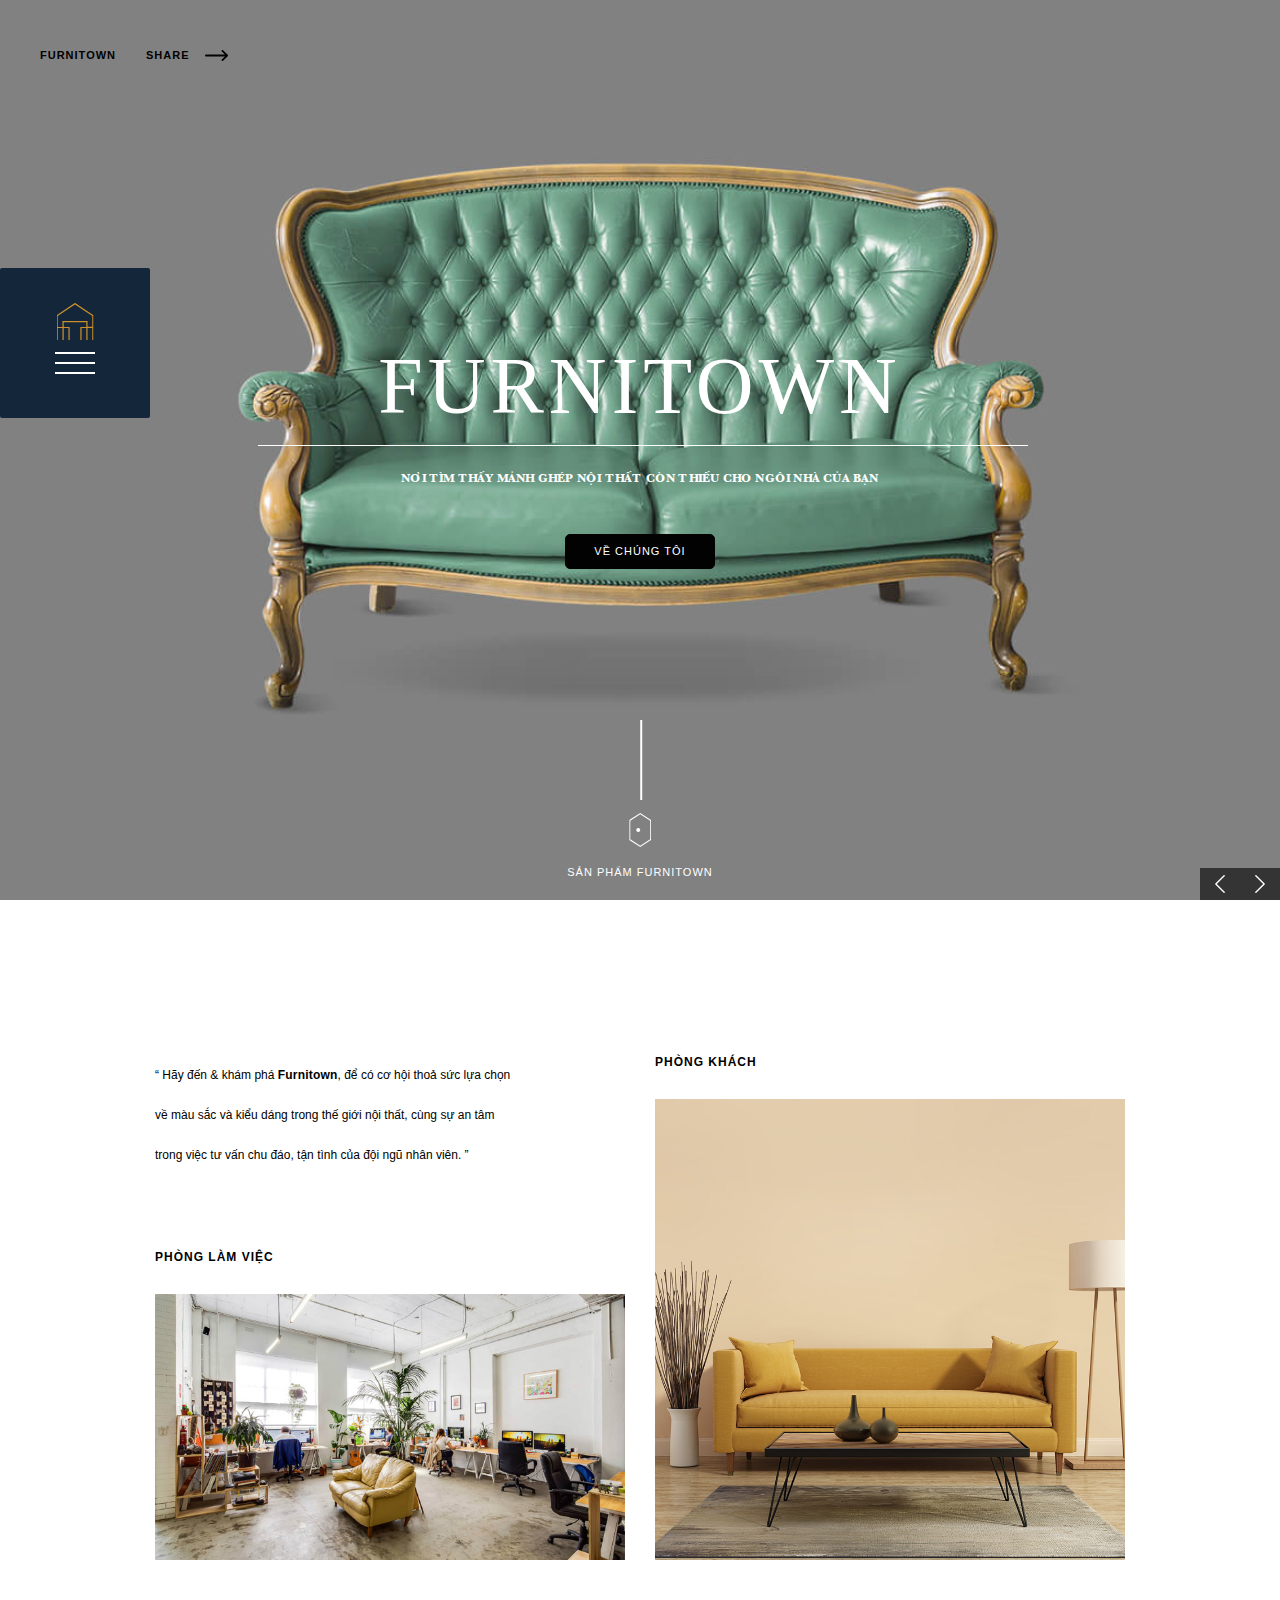
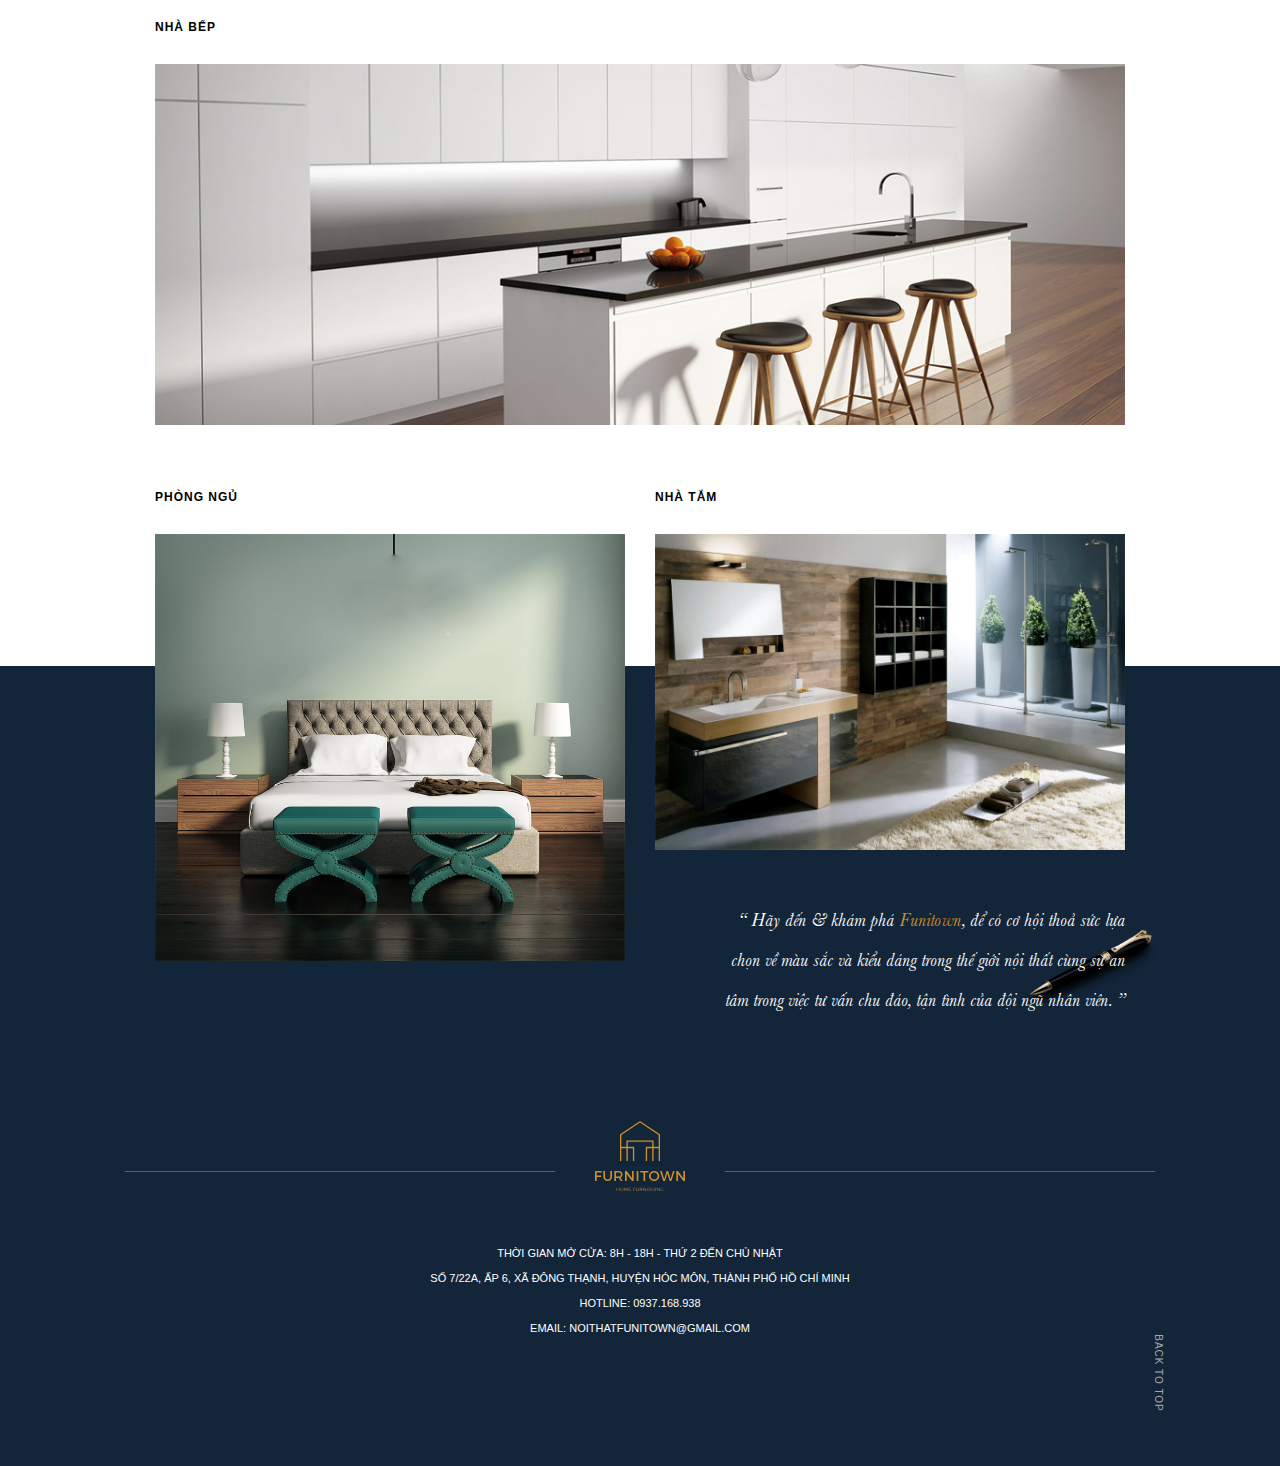
<file: index.html>
<!DOCTYPE html>
<html>

<head>
    <meta charset="UTF-8" />
    <meta name="viewport" content="width=device-width, initial-scale=1.0" />
    <meta http-equiv="X-UA-Compatible" content="IE=edge,chrome=1" />
    <title>Furnitown</title>
    <link type="image/x-icon" href="iconll.ico" rel="shortcut icon"/>
    <meta name="title" content="" />
    <meta name="description" content="" />
    <meta property="og:locale" content="vi" />
    <meta property="og:type" content="article" />
    <meta property="og:title" content="Trang chủ" />
    <meta property="og:description" content="" />
    <meta property="og:url" content="" />
    <meta property="og:site_name" content="" />
    <meta property="og:image" content="" />

    <link rel="stylesheet" href="dest/style.min.css">
    <link rel="stylesheet" href="dest/fonts.css">
    <link rel="stylesheet" href="dest/stylelibs.min.css">
</head>

<body data-title= "index">
    <div class="preloader">
    </div>
    <header>
        <div class="home header-homepage">
            <div class="container-fluid">
                <ul class="list-item">
                    <li><a href="about.html">FURNITOWN</a></li>
                    <li><a href="product.html">SẢN PHẨM</a></li>
                    <li><a href="service.html">DỊCH VỤ</a></li>
                    <li><a class="logo-homehover" href="index.html"><img class="logo-footer"
                                src="img/icon/logo-footer.svg" alt=""></a></li>
                    <li><a href="project.html">DỰ ÁN</a></li>
                    <li><a href="news.html">TIN TỨC</a></li>
                    <li><a href="contact.html">LIÊN HỆ</a></li>
                </ul>
                <ul class="list-menu">
                    <li><a href="">FURNITOWN</a></li>
                    <li><a href="">SHARE<img src="img/icon/arrow.svg" alt=""></a></li>
                </ul>
                <div class="header-mobile">
                    <div class="menu"><span></span>
                        <p>Menu</p>
                    </div>
                    <div class="logo"><img src="img/icon/logo-footer.svg" alt=""></div>
                </div>
            </div>
        </div>

    </header>
    <main class="homepage">
        <section class="slider">
            <div class="slider__wrap">
                <div class="slider__item carousel-cell">
                    <img src="img/homepage/sofa.jpg" alt="">
                    <div class="slider__item-text">
                        <a>
                            <h1 class="title">FURNITOWN</h1>
                        </a>
                        <a><span class="line"></span></a>
                        <div class="description"><span>Nơi tìm thấy mảnh ghép nội thất còn thiếu cho ngôi nhà của
                                bạn</span></div>
                        <div class="btn"><a href="about.html">VỀ CHÚNG TÔI</a></div>
                    </div>
                </div>
                <div class="slider__item carousel-cell">
                    <img src="img/homepage/banner1.jpg" alt="">
                    <div class="slider__item-text">
                        <a>
                            <h1 class="title">FURNITOWN</h1>
                        </a>
                        <a><span class="line"></span></a>
                        <div class="description"><span>Nơi tìm thấy mảnh ghép nội thất còn thiếu cho ngôi nhà của
                                bạn</span></div>
                        <div class="btn"><a href="about.html">VỀ CHÚNG TÔI</a></div>
                    </div>
                </div>
            </div>



            <div class="slider__bottom">
                <div class="line2"></div>
                <div class="mouse">
                    <img src="img/icon/mouse.svg" alt="">
                    <div class="doted-mouse"></div>
                </div>

                <span>SẢN PHẨM FURNITOWN</span>
            </div>
            <div class="btn-next">
                <div class="next"><img src="img/icon/prev.svg" alt=""></div>
                <div class="prev"><img src="img/icon/next.svg" alt=""></div>
            </div>


        </section>
        <section class="room">
            <div class="container">
                <div class="room1">
                    <div class="room1__left">
                        <div class="room1__left-text">
                            “ Hãy đến & khám phá <span>Furnitown</span>, để có cơ hội thoả sức lựa chọn về màu sắc và
                            kiểu dáng trong
                            thế giới nội thất, cùng sự
                            an tâm trong việc tư vấn chu đáo, tận tình của đội ngũ nhân viên. ”
                        </div>
                        <div class="room1__left-img">
                            <h3>PHÒNG LÀM VIỆC</h3>
                            <div class="room1__left-img hover-img1">
                                <img src="img/homepage/workroom.jpg" class="img1" alt="">
                                <div class="hover__left">
                                    <div class="hover__left-item">
                                        <div class="left-img"><img src="img/icon/logo-white.svg" alt=""></div>
                                        <span>"Không gian cho sự thành đạt"</span>
                                        <div class="btn-more"><span><a href="details.html">MORE <img
                                                        src="img/icon/arrow-white.svg" alt=""></a> </span></div>
                                    </div>

                                </div>
                            </div>
                        </div>
                    </div>
                    <div class="room1__right">
                        <h3>PHÒNG KHÁCH</h3>
                        <div class="room1__right-img hover-img">
                            <img src="img/homepage/livingroom.jpg" class="img" alt="">
                            <div class="hover__right">
                                <div class="hover__right-item">
                                    <div class="right-img"><img src="img/icon/logo-white.svg" alt=""></div>
                                    <span>"Không gian cho sự thành đạt"</span>
                                    <div class="btn-more"><span><a href="details.html">MORE <img
                                                    src="img/icon/arrow-white.svg" alt=""></a> </span></div>
                                </div>
                            </div>

                        </div>
                    </div>
                </div>
            </div>
            </div>
        </section>
        <section class="kitchen">
            <div class="container">
                <h3>NHÀ BẾP</h3>
                <div class="kitchen-img hover-img1">
                    <img src="img/homepage/kitchen.jpg" alt="" class="img1">
                    <div class="hover__left">
                        <div class="hover__left-item">
                            <div class="left-img"><img src="img/icon/logo-white.svg" alt=""></div>
                            <span>"Không gian cho sự thành đạt"</span>
                            <div class="btn-more"><span><a href="details.html">MORE <img src="img/icon/arrow-white.svg"
                                            alt=""></a> </span></div>
                        </div>
                    </div>
                </div>
            </div>
        </section>
        <section class="beath">
            <div class="container">
                <div class="beath1">
                    <div class="beath1__left">
                        <h3>PHÒNG NGỦ</h3>
                        <div class="left-img hover-img1">
                            <img src="img/homepage/bedroom.jpg" alt="" class="img1">
                            <div class="hover__left">
                                <div class="hover__left-item">
                                    <div class="left-img"><img src="img/icon/logo-white.svg" alt=""></div>
                                    <span>"Không gian cho sự thành đạt"</span>
                                    <div class="btn-more"><span><a href="details.html">MORE<img
                                                    src="img/icon/arrow-white.svg" alt=""></a> </span>
                                    </div>
                                </div>
                            </div>
                        </div>
                    </div>
                    <div class="beath1__right">
                        <div class="beath1__right-img">
                            <h3>NHÀ TẮM</h3>
                            <div class="right-img hover-img">
                                <img src="img/homepage/bathroom.jpg" alt="" class="img">
                                <div class="hover__right">
                                    <div class="hover__right-item">
                                        <div class="right-img"><img src="img/icon/logo-white.svg" alt=""></div>
                                        <span>"Không gian cho sự thành đạt"</span>
                                        <div class="btn-more"><span><a href="details.html">MORE<img
                                                        src="img/icon/arrow-white.svg" alt=""></a> </span></div>
                                    </div>
                                </div>
                            </div>
                        </div>
                        <div class="beath1__right-text">
                            <p>
                                “ Hãy đến & khám phá <span>Funitown</span>, để có cơ hội thoả sức lựa chọn về màu sắc và
                                kiểu dáng
                                trong thế giới nội thất cùng sự
                                an tâm trong việc tư vấn chu đáo, tận tình của đội ngũ nhân viên. ”
                            </p>
                        </div>
                    </div>
                </div>
            </div>
        </section>
    </main>
    <div class="slider__menu">
        <img class="hover-menu" src="img/icon/icon-logo.svg" alt="">
        <span class="hover-menu"></span>
        <div class="tab__hover">
            <i>Menu</i>
            <div class="tab__hover-img"><img src="img/icon/logo-full-black.svg" alt=""></div>
        </div>
    </div>
    <div class="menu__tab menu__tab-home">
        <div class="menu__tab-title">
            <span>FURNITOWN</span>
            <ul>
                <li>FOLLOW US</li>
                <li><a href=""><img src="img/icon/email.svg" alt=""></a></li>
                <li><a href=""><img src="img/icon/facebook.svg" alt=""></a></li>
            </ul>
        </div>
        <div class="menu__wrap">
            <div class="menu__wrap-left">
                <img src="img/icon/icon-logo.svg" alt="">
                <span></span>
                <img src="img/icon/cancel.svg" class="cancel" alt="">
            </div>
            <div class="menu__wrap-right">
                <ul>
                    <li><a href="about.html">FURNITOWN</a></li>
                    <li><a href="product.html">SẢN PHẨM</a></li>
                    <li><a href="service.html">DỊCH VỤ</a></li>
                    <li><a href="project.html">DỰ ÁN</a></li>
                    <li><a href="news.html">TIN TỨC</a></li>
                    <li><a href="contact.html">LIÊN HỆ</a></li>
                    <div class="sos">
                        <li><a href="#">FAQS |</a></li>
                        <li><a href="news__details.html">&nbsp; TIN TỨC</a></li>
                    </div>
                </ul>
            </div>
        </div>

    </div>
    <footer>
        <div class="footer-home">
            <div class="container">
                <div class="pen">
                    <img src="img/icon/pen.png" alt="">
                </div>
                <div class="logo">
                    <img src="img/icon/logo-footer.svg" alt="">
                </div>
                <div class="text">
                    <ul class="text__list">
                        <li>
                            <p>Thời gian mở cửa: 8h - 18h - Thứ 2 đến Chủ nhật</p>
                        </li>
                        <li>
                            <p>Số 7/22A, Ấp 6, xã Đông Thạnh, huyện Hóc Môn, thành phố Hồ Chí Minh</p>
                        </li>
                        <li>
                            <p>Hotline: 0937.168.938</p>
                        </li>
                        <li>
                            <p>Email: noithatfunitown@gmail.com</p>
                        </li>
                    </ul>
                    <div class="backtotop">
                        <p> BACK TO TOP</p>
                    </div>
                </div>
            </div>
        </div>

    </footer>


    <script type="text/javascript" src="dest/jsmain.min.js"></script>
    <script type="text/javascript" src="js/main.js"></script>
</body>

</html>
</file>
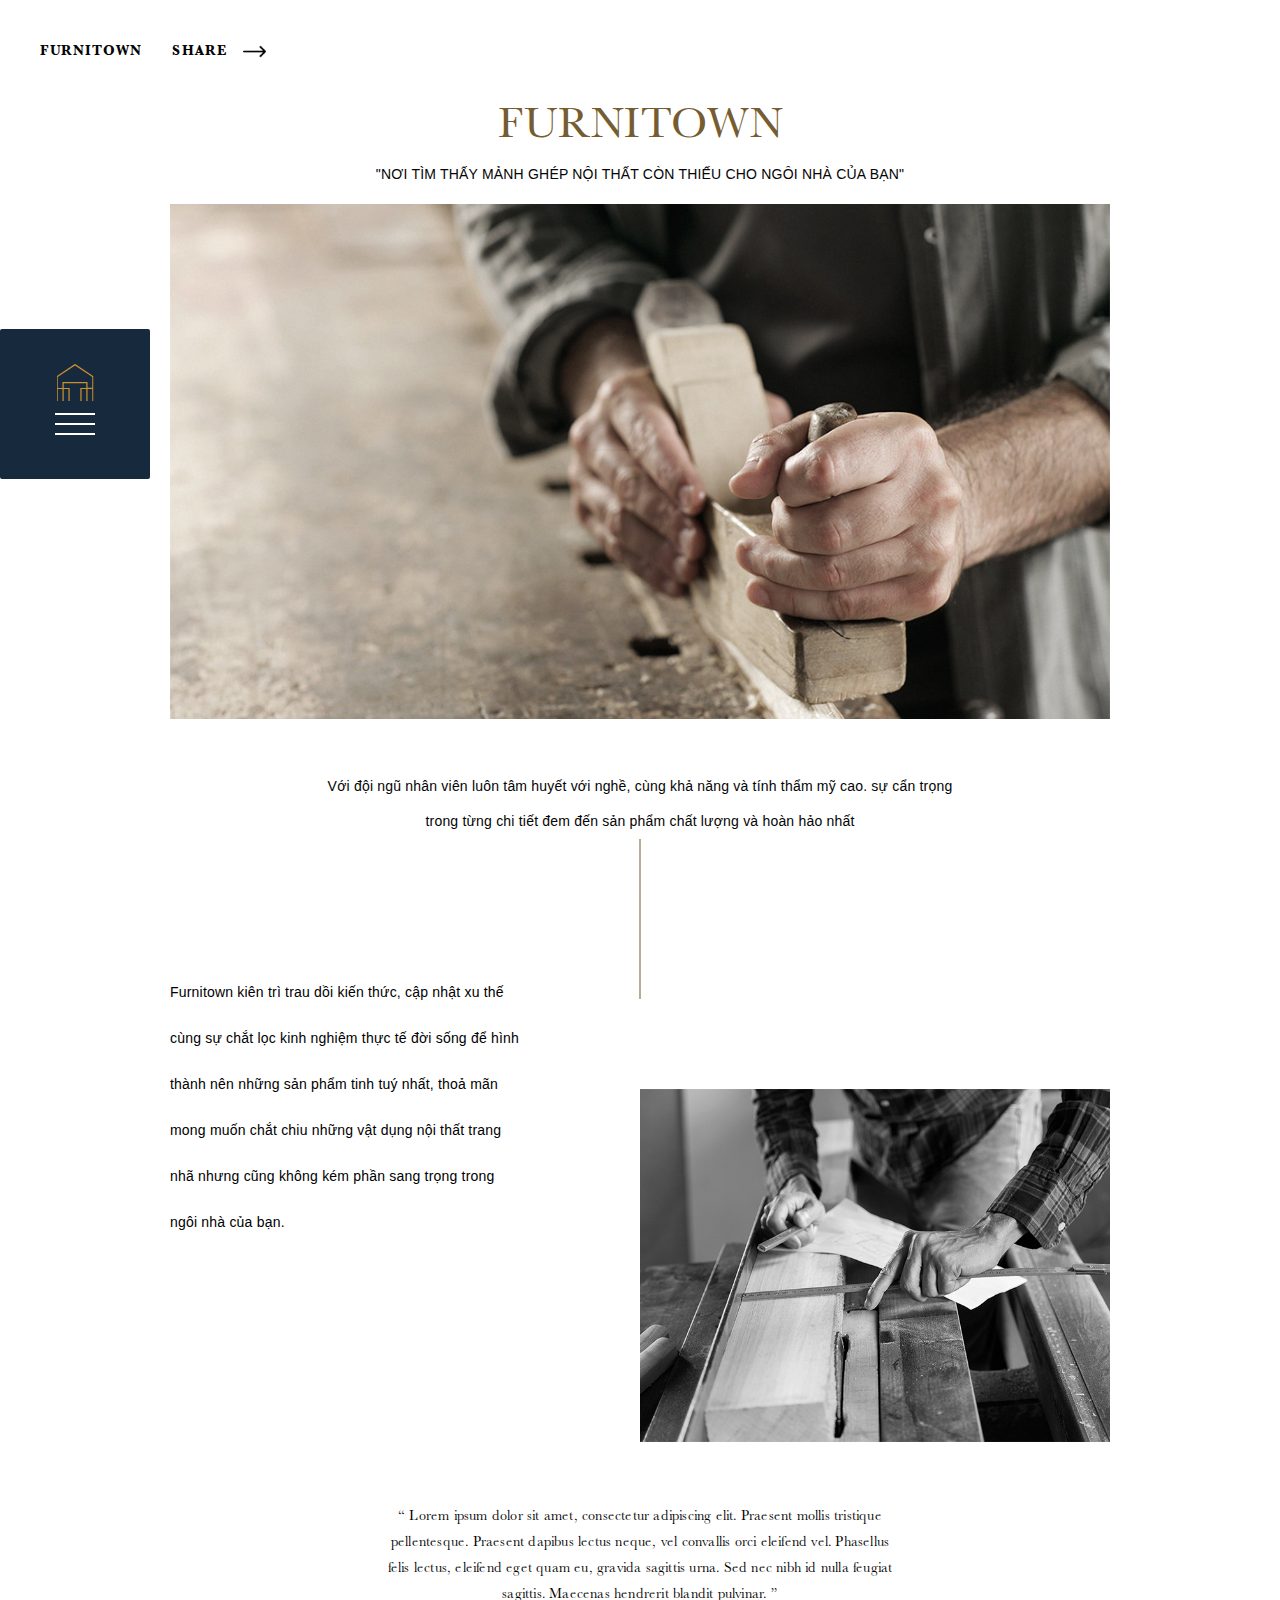
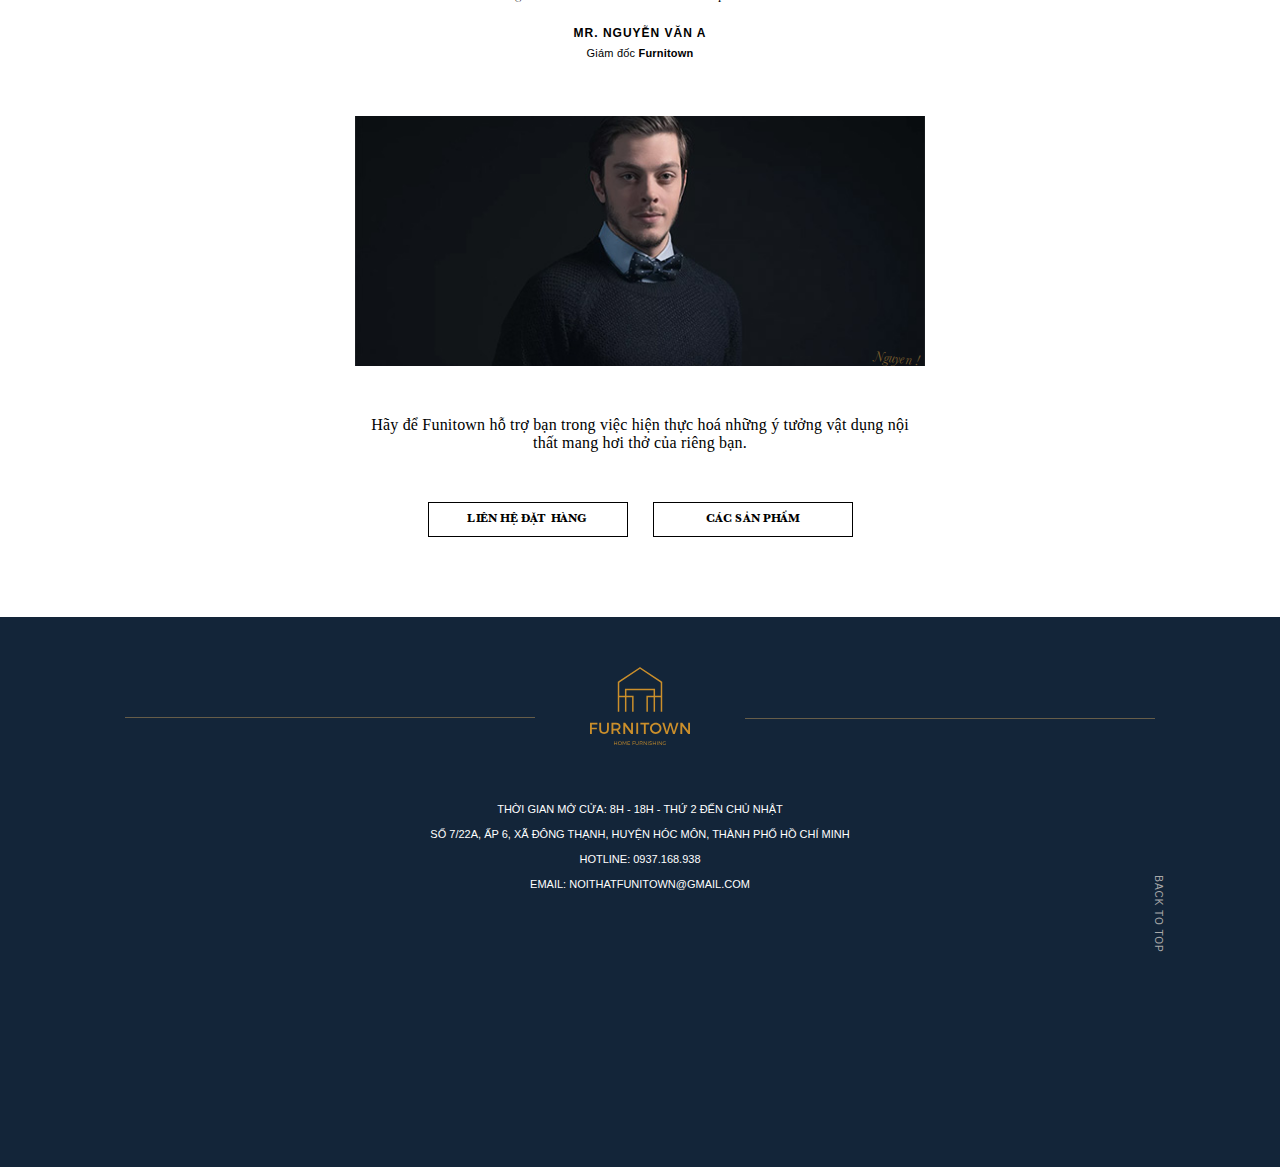
<file: about.html>
<!DOCTYPE html>
<html>

<head>
    <meta charset="UTF-8" />
    <meta name="viewport" content="width=device-width, initial-scale=1.0" />
    <meta http-equiv="X-UA-Compatible" content="IE=edge,chrome=1" />
    <title>About</title>
    <link rel="icon" href="https://www.vivosmartphone.vn/themes/vivo/favicon.ico">
    <meta name="title" content="" />
    <meta name="description" content="" />
    <meta property="og:locale" content="vi" />
    <meta property="og:type" content="article" />
    <meta property="og:title" content="Trang chủ" />
    <meta property="og:description" content="" />
    <meta property="og:url" content="" />
    <meta property="og:site_name" content="" />
    <meta property="og:image" content="" />

    <link rel="stylesheet" href="dest/style.min.css">
    <link rel="stylesheet" href="dest/fonts.css">
    <link rel="stylesheet" href="dest/stylelibs.min.css">
</head>

<body  data-title= "about">
    <div class="preloader">
    </div>
    <header>
        <div class="home header-about">
            <div class="container-fluid">
                <ul class="list-item">
                    <li><a class="active" href="index.html">FURNITOWN</a></li>
                    <li><a href="product.html">SẢN PHẨM</a></li>
                    <li><a href="service.html">DỊCH VỤ</a></li>
                    <li><a class="logo-homehover" href="index.html"><img class="logo-footer"
                                src="img/icon/logo-footer.svg" alt=""></a></li>
                    <li><a href="project.html">DỰ ÁN</a></li>
                    <li><a href="news.html">TIN TỨC</a></li>
                    <li><a href="contact.html">LIÊN HỆ</a></li>
                </ul>
                <ul class="list-menu">
                    <li><a href="">FURNITOWN</a></li>
                    <li><a href="">SHARE<img src="img/icon/right-arrow.png" alt=""></a></li>
                </ul>
                <div class="header-mobile">
                    <div class="menu"><span></span>
                        <p>Menu</p>
                    </div>
                    <div class="logo"><a href="index.html"><img src="img/icon/logo-footer.svg" alt=""></a></div>
                </div>
            </div>
        </div>
    </header>

    <main class="abouts">
        <section class="section1">
            <div class="container">
                <div class="wrap">
                    <div class="section1-title">
                        <h2>FURNITOWN</h2>
                        <span>"Nơi tìm thấy mảnh ghép nội thất còn thiếu cho ngôi nhà của bạn"</span>
                    </div>
                    <div class="section1-img">
                        <img src="img/about/section1.jpg" alt="">
                    </div>
                    <div class="description">
                        <span>Với đội ngũ nhân viên luôn tâm huyết với nghề, cùng khả năng và tính thẩm mỹ cao. sự cẩn
                            trọng trong từng chi tiết đem
                            đến sản phẩm chất lượng và hoàn hảo nhất
                        </span>
                    </div>
                </div>
            </div>
            <div class="slider__menu slider__menu-about">
                <img class="hover-menu" src="img/icon/icon-logo.svg" alt="">
                <span class="hover-menu"></span>
                <div class="tab__hover">
                    <i>Menu</i>
                    <div class="tab__hover-img"><img src="img/icon/logo-full-black.svg" alt=""></div>
                </div>
            </div>
            <div class="menu__tab">
                <div class="menu__tab-title">
                    <span>FURNITOWN</span>
                    <ul>
                        <li>FOLLOW US</li>
                        <li><img src="img/icon/email.svg" alt=""></li>
                        <li><img src="img/icon/facebook.svg" alt=""></li>
                    </ul>
                </div>
                <div class="menu__wrap">
                    <div class="menu__wrap-left">
                        <img src="img/icon/icon-logo.svg" alt="">
                        <span></span>
                        <img src="img/icon/cancel.svg" class="cancel" alt="">
                    </div>
                    <div class="menu__wrap-right">
                        <ul>
                            <li><a href="about.html">FURNITOWN</a></li>
                            <li><a href="product.html">SẢN PHẨM</a></li>
                            <li><a href="service.html">DỊCH VỤ</a></li>
                            <li><a href="project.html">DỰ ÁN</a></li>
                            <li><a href="news.html">TIN TỨC</a></li>
                            <li><a href="contact.html">LIÊN HỆ</a></li>
                            <div class="sos">
                                <li><a href="#">FAQS |</a></li>
                                <li><a href="news__details.html">&nbsp; TIN TỨC</a></li>
                            </div>
                        </ul>
                    </div>
                </div>

            </div>
        </section>
        <section class="section2">
            <div class="container">
                <div class="wrap">
                    <div class="wrap__left">
                        <div class="wrap__left-text">
                            <span>Furnitown kiên trì trau dồi kiến thức,
                                cập nhật xu thế cùng sự chắt lọc kinh nghiệm
                                thực tế đời sống để hình thành nên những sản phẩm tinh tuý nhất, thoả mãn mong muốn chắt
                                chiu những vật dụng nội thất
                                trang nhã nhưng cũng không kém phần sang trọng trong
                                ngôi nhà của bạn.
                            </span>
                        </div>
                    </div>
                    <div class="wrap__right">
                        <div class="wrap__right-img">
                            <img src="img/about/section2.jpg" alt="">
                        </div>
                    </div>
                </div>
            </div>
        </section>
        <section class="section3">
            <div class="container">
                <div class="wrap">
                    <div class="description">
                        <span>
                            “ Lorem ipsum dolor sit amet, consectetur adipiscing elit. Praesent mollis tristique
                            pellentesque. Praesent dapibus
                            lectus neque, vel convallis orci eleifend vel. Phasellus felis lectus, eleifend eget quam
                            eu, gravida sagittis urna. Sed
                            nec nibh id nulla feugiat sagittis. Maecenas hendrerit blandit pulvinar. ”
                        </span>
                        <div class="name">
                            <h3>MR. NGUYỄN VĂN A</h3>
                            <span>Giám đốc <b>Furnitown</b></span>
                        </div>
                    </div>
                    <div class="wrap-img">
                        <img src="img/about/section3.jpg" alt="">
                        <span class="signature">Nguyen !</span>
                    </div>
                    <div class="wrap-text">
                        <span>
                            Hãy để Funitown hỗ trợ bạn trong việc hiện thực hoá những ý tưởng vật dụng
                            nội thất mang hơi thở của riêng bạn.
                        </span>
                    </div>
                    <div class="btn-contact">
                        <div class="btn btn-about"><span href="#">LIÊN HỆ ĐẶT HÀNG</span></div>
                        <div class="btn btn-about"><a href="product.html">CÁC SẢN PHẨM</a></div>
                    </div>
                </div>
            </div>
        </section>
    </main>
    <div class="popup">
        <div class="wrap__popup">
            <div class="wrap__popup-title">
                <h3>LIÊN HỆ ĐẶT HÀNG</h3>
            </div>
            <div class="wrap__popup1">
                <div class="wrap__popup1-text1">
                    <b>Cách 1:</b>
                    <span>gọi điện đến số <p>Hotline: 0937.168.938</p></span>
                </div>
                <div class="wrap__popup1-text2">
                    <b>Cách 2:</b>
                    <span>Đến trực tiếp tại xưởng ở địa chỉ: Địa chỉ:Số 7/22A, Ấp 6, Xã Đông Thạch, Huyện Hóc Môn,
                        TP.HCM</span>
                </div>
                <div class="wrap__popup1-text3">
                    <span>Email: <p>noithatfurnitown@gmail.com</p></span>
                </div>

            </div>
            <div class="close">X</div>
        </div>
    </div>

    <footer>
        <div class="footer-product">
            <div class="container">
                <div class="logo">
                    <img src="img/icon/logo-footer.svg" alt="">
                </div>
                <div class="text">
                    <ul class="text__list">
                        <li>
                            <p>Thời gian mở cửa: 8h - 18h - Thứ 2 đến Chủ nhật</p>
                        </li>
                        <li>
                            <p>Số 7/22A, Ấp 6, xã Đông Thạnh, huyện Hóc Môn, thành phố Hồ Chí Minh</p>
                        </li>
                        <li>
                            <p>Hotline: 0937.168.938</p>
                        </li>
                        <li>
                            <p>Email: noithatfunitown@gmail.com</p>
                        </li>
                    </ul>
                    <div class="backtotop">
                        <p> BACK TO TOP</p>
                    </div>
                </div>
            </div>
        </div>

    </footer>


    <script type="text/javascript" src="dest/jsmain.min.js"></script>
    <script type="text/javascript" src="js/main.js"></script>
</body>

</html>
</file>
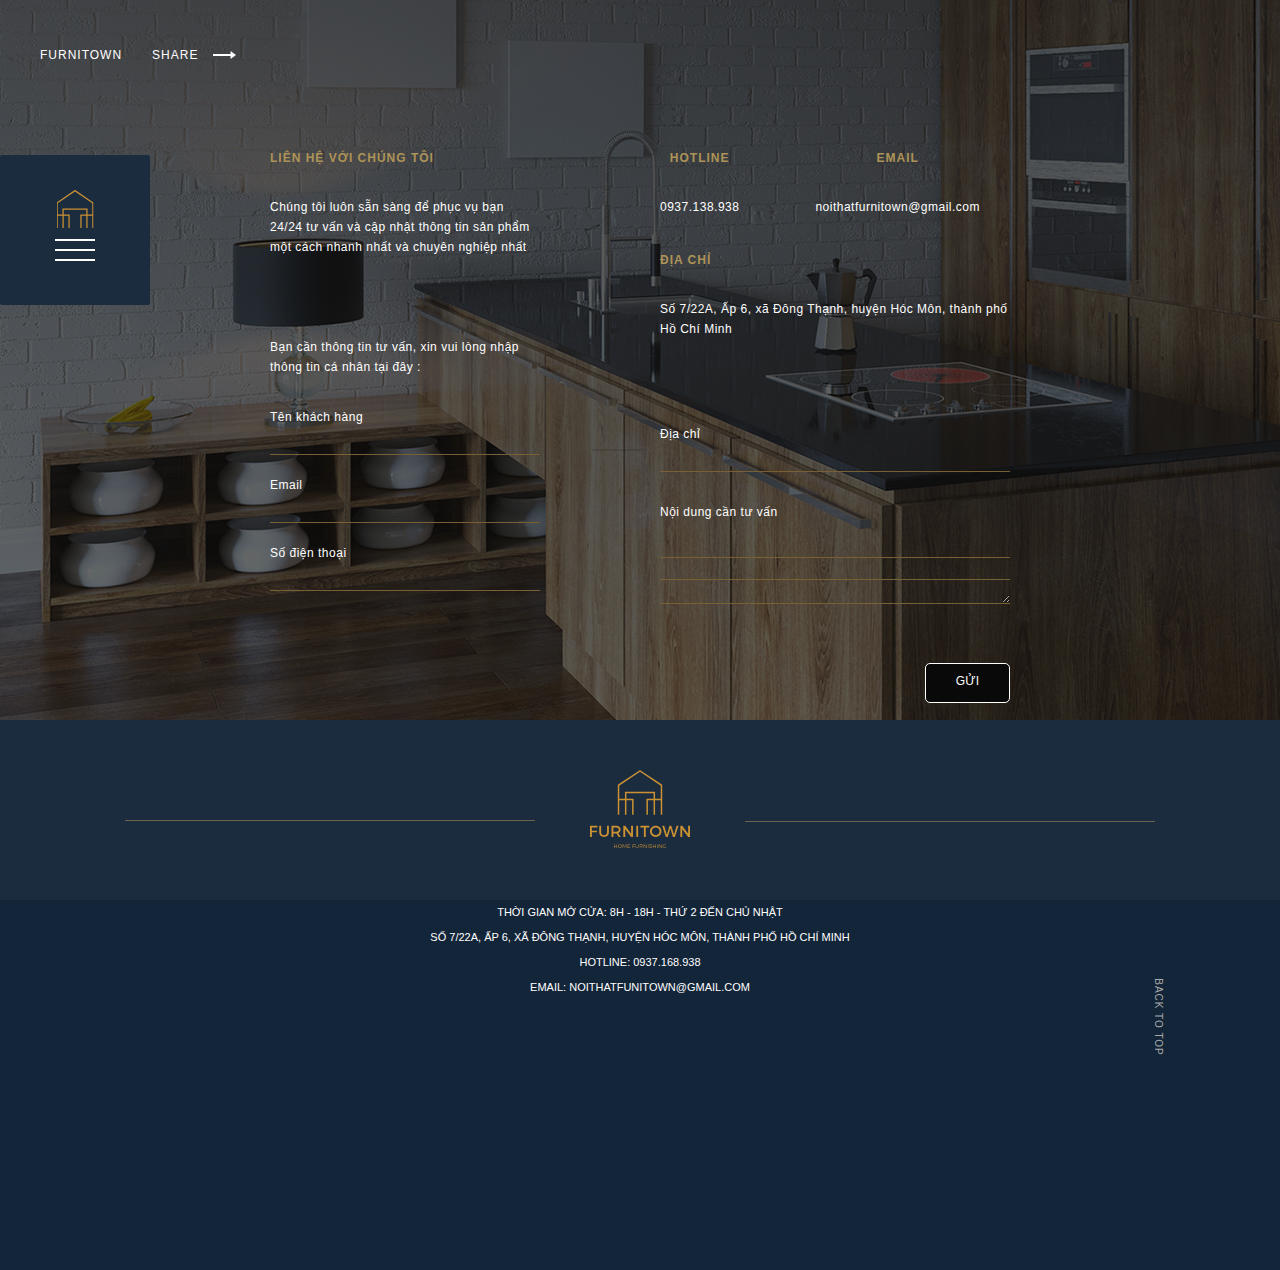
<file: contact.html>
<!DOCTYPE html>
<html>

<head>
    <meta charset="UTF-8" />
    <meta name="viewport" content="width=device-width, initial-scale=1.0" />
    <meta http-equiv="X-UA-Compatible" content="IE=edge,chrome=1" />
    <title>Contact</title>
    <link rel="icon" href="https://www.vivosmartphone.vn/themes/vivo/favicon.ico">
    <meta name="title" content="" />
    <meta name="description" content="" />
    <meta property="og:locale" content="vi" />
    <meta property="og:type" content="article" />
    <meta property="og:title" content="Trang chủ" />
    <meta property="og:description" content="" />
    <meta property="og:url" content="" />
    <meta property="og:site_name" content="" />
    <meta property="og:image" content="" />

    <link rel="stylesheet" href="dest/style.min.css">
    <link rel="stylesheet" href="dest/fonts.css">
    <link rel="stylesheet" href="dest/stylelibs.min.css">
</head>

<body data-title="contact">
    <div class="preloader">
    </div>

    <header>
        <div class="home ">
            <div class="container-fluid">
                <ul class="list-item">
                    <li><a href="about.html">FURNITOWN</a></li>
                    <li><a href="product.html">SẢN PHẨM</a></li>
                    <li><a href="service.html">DỊCH VỤ</a></li>
                    <li><a href="index.html"><img class="logo-footer" src="img/icon/logo-footer.svg" alt=""></a></li>
                    <li><a href="project.html">DỰ ÁN</a></li>
                    <li><a href="news.html">TIN TỨC</a></li>
                    <li><a href="contact.html">LIÊN HỆ</a></li>
                </ul>
                <ul class="list-menu">
                    <li><a href="index.html">FURNITOWN</a></li>
                    <li><a href="">SHARE<img src="img/icon/arrow-white.svg" alt=""></a></li>
                </ul>
                <div class="header-mobile">
                    <div class="menu"><span></span>
                        <p>Menu</p>
                    </div>
                    <div class="logo"><a href="index.html"><img src="img/icon/logo-footer.svg" alt=""></a></div>
                </div>
            </div>
        </div>
    </header>
    <main class="contact">
        <section class="contacts">
            <div class="container">
                <div class="wrap">
                    <div class="wrap__left">
                        <div class="text1">
                            <h3>LIÊN HỆ VỚI CHÚNG TÔI</h3>
                            <span>
                                Chúng tôi luôn sẵn sàng để phục vụ bạn 24/24 tư vấn và cập nhật thông tin sản phẩm một
                                cách nhanh nhất và chuyên nghiệp
                                nhất
                            </span>
                        </div>
                        <div class="text2">
                            <span>Bạn cần thông tin tư vấn, xin vui lòng nhập thông tin cá nhân tại đây :</span>
                            <span>Tên khách hàng</span>
                            <input type="text">
                            <span>Email</span>
                            <input type="text">
                            <span>Số điện thoại</span>
                            <input type="text">
                        </div>
                    </div>
                    <div class="wrap__right">
                        <div class="text1">
                            <div class="hotline">
                                <h3>HOTLINE</h3>
                                <span>0937.138.938</span>
                            </div>
                            <div class="email">
                                <h3>EMAIL</h3>
                                <span>noithatfurnitown@gmail.com</span>
                            </div>
                        </div>
                        <div class="text2">
                            <h3>ĐỊA CHỈ</h3>
                            <span>Số 7/22A, Ấp 6, xã Đông Thạnh, huyện Hóc Môn,
                                thành phố Hồ Chí Minh
                            </span>
                        </div>
                        <div class="text3">
                            <span>Địa chỉ</span>
                            <input type="text">
                            <span>Nội dung cần tư vấn</span>
                            <div class="texttarea-wrap">
                                <textarea name="text" id="" cols="30" rows="10"></textarea>
                            </div>
                        </div>
                        <div class="btn"><span>GỬI</span></div>
                    </div>
                </div>
            </div>
            <div class="slider__menu menu-contact">
                <img class="hover-menu" src="img/icon/icon-logo.svg" alt="">
                <span class="hover-menu"></span>
                <div class="tab__hover">
                    <i>Menu</i>
                    <div class="tab__hover-img"><img src="img/icon/logo-full-black.svg" alt=""></div>
                </div>
            </div>
            <div class="menu__tab">
                <div class="menu__tab-title">
                    <span>FURNITOWN</span>
                    <ul>
                        <li>FOLLOW US</li>
                        <li><img src="img/icon/email.svg" alt=""></li>
                        <li><img src="img/icon/facebook.svg" alt=""></li>
                    </ul>
                </div>
                <div class="menu__wrap">
                    <div class="menu__wrap-left">
                        <img src="img/icon/icon-logo.svg" alt="">
                        <span></span>
                        <img src="img/icon/cancel.svg" class="cancel" alt="">
                    </div>
                    <div class="menu__wrap-right">
                        <ul>
                            <li><a href="about.html">FURNITOWN</a></li>
                            <li><a href="product.html">SẢN PHẨM</a></li>
                            <li><a href="service.html">DỊCH VỤ</a></li>
                            <li><a href="project.html">DỰ ÁN</a></li>
                            <li><a href="news.html">TIN TỨC</a></li>
                            <li class="active"><a href="contact.html">LIÊN HỆ</a></li>
                            <li><a href="news.html">FAQS | TIN TỨC</a></li>
                        </ul>
                    </div>
                </div>

            </div>
        </section>
    </main>

    <footer>
        <div class="footer-product">
            <div class="container">
                <div class="logo">
                    <img src="img/icon/logo-footer.svg" alt="">
                </div>
                <div class="text">
                    <ul class="text__list">
                        <li>
                            <p>Thời gian mở cửa: 8h - 18h - Thứ 2 đến Chủ nhật</p>
                        </li>
                        <li>
                            <p>Số 7/22A, Ấp 6, xã Đông Thạnh, huyện Hóc Môn, thành phố Hồ Chí Minh</p>
                        </li>
                        <li>
                            <p>Hotline: 0937.168.938</p>
                        </li>
                        <li>
                            <p>Email: noithatfunitown@gmail.com</p>
                        </li>
                    </ul>
                    <div class="backtotop">
                        <p> BACK TO TOP</p>
                    </div>
                </div>
            </div>
        </div>

    </footer>

    <script type="text/javascript" src="dest/jsmain.min.js"></script>
    <script type="text/javascript" src="js/main.js"></script>
</body>

</html>
</file>
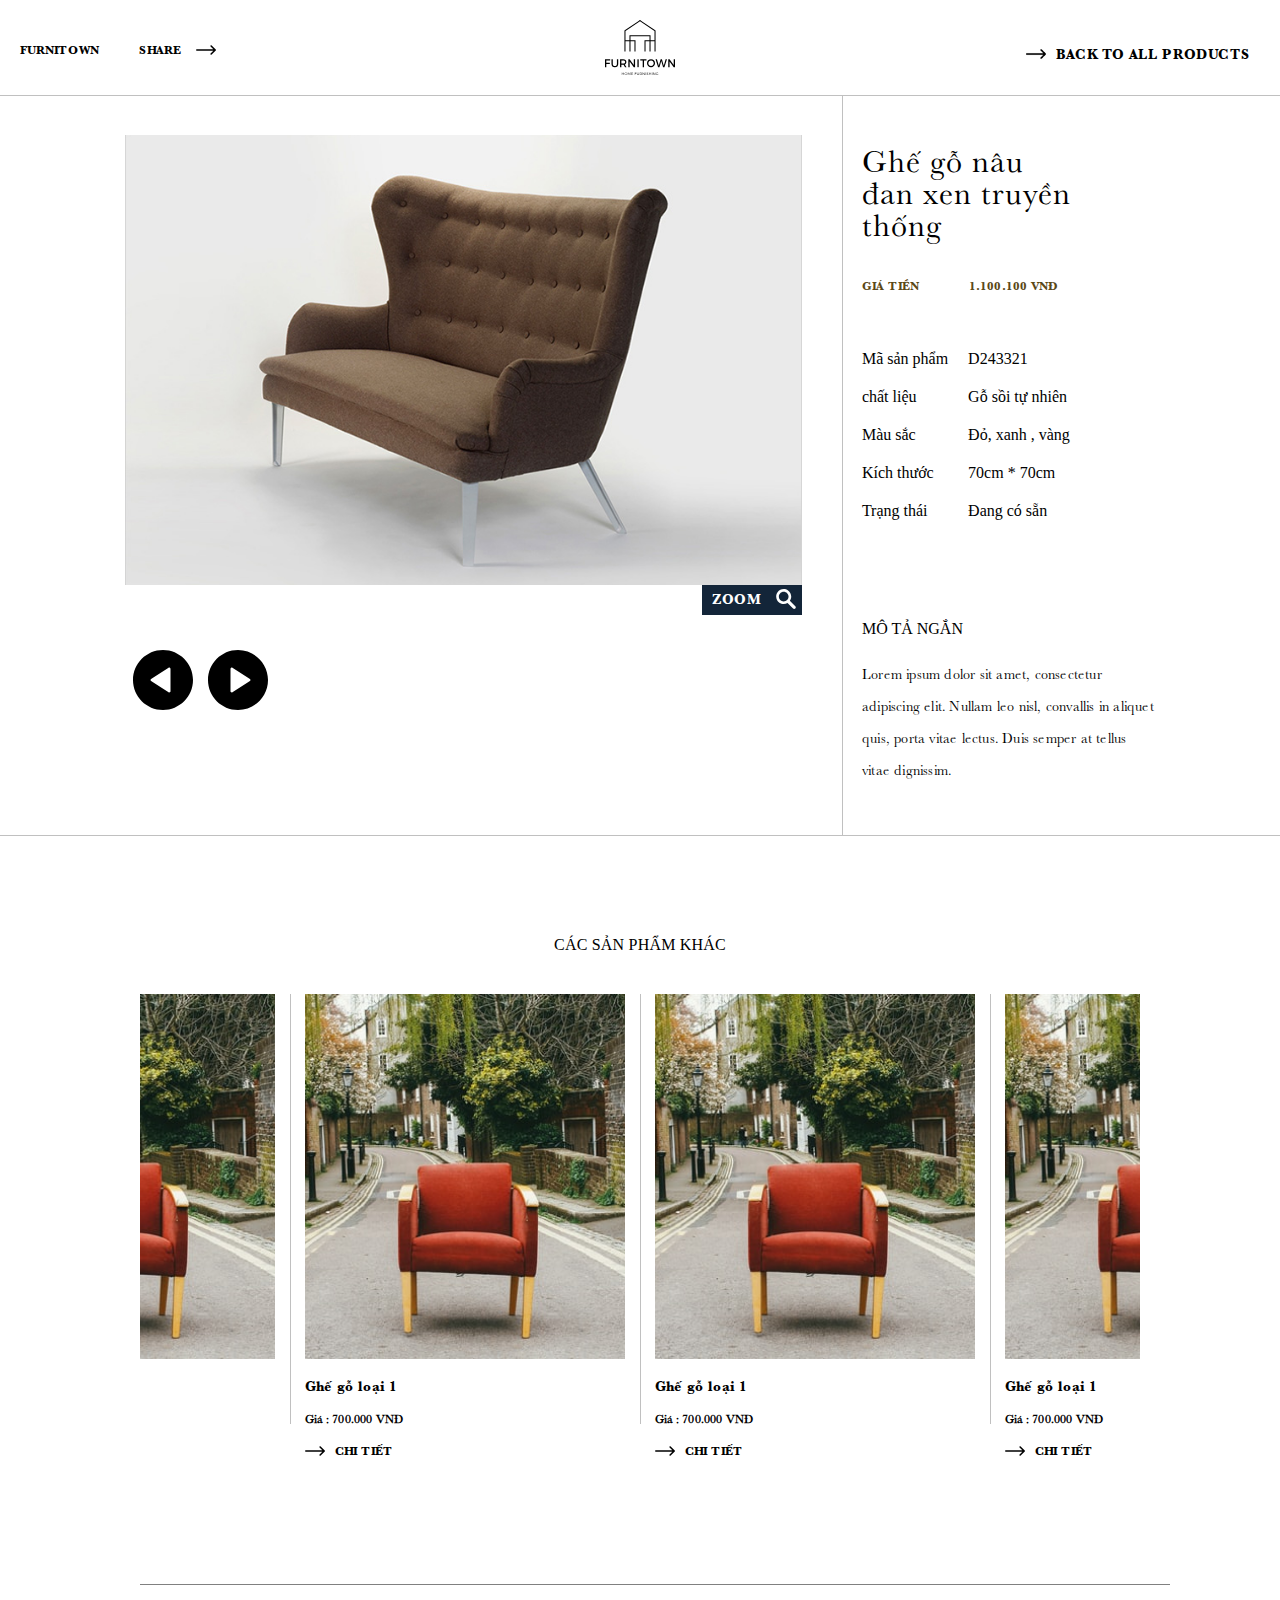
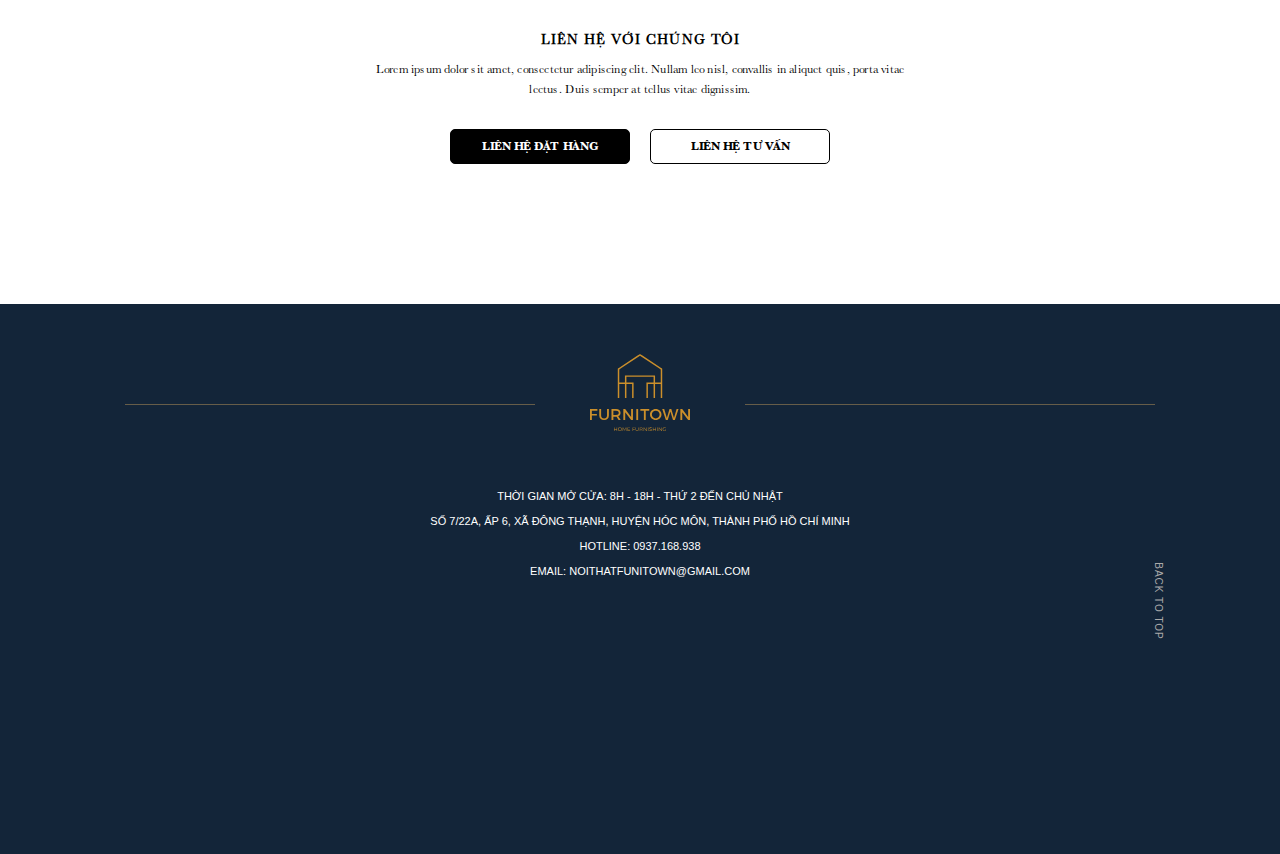
<file: details.html>
<!DOCTYPE html>
<html>

<head>
    <meta charset="UTF-8" />
    <meta name="viewport" content="width=device-width, initial-scale=1.0" />
    <meta http-equiv="X-UA-Compatible" content="IE=edge,chrome=1" />
    <title>Details</title>
    <link rel="icon" href="https://www.vivosmartphone.vn/themes/vivo/favicon.ico">
    <meta name="title" content="" />
    <meta name="description" content="" />
    <meta property="og:locale" content="vi" />
    <meta property="og:type" content="article" />
    <meta property="og:title" content="Trang chủ" />
    <meta property="og:description" content="" />
    <meta property="og:url" content="" />
    <meta property="og:site_name" content="" />
    <meta property="og:image" content="" />

    <link rel="stylesheet" href="dest/style.min.css">
    <link rel="stylesheet" href="dest/fonts.css">
    <link rel="stylesheet" href="dest/stylelibs.min.css">
</head>

<body  data-title= "details">
    <div class="preloader">
    </div>
    <header>
        <div class="header__detail">
            <div class="container-fluid">
                <ul class="list-item">
                    <li><a href="about.html">FURNITOWN</a></li>
                    <li><a href="product.html">SẢN PHẨM</a></li>
                    <li><a href="service.html">DỊCH VỤ</a></li>
                    <li><a href="index.html"><img class="logo-footer" src="img/icon/logo-footer.svg" alt=""></a></li>
                    <li><a href="project.html">DỰ ÁN</a></li>
                    <li><a href="news.html">TIN TỨC</a></li>
                    <li><a href="contact.html">LIÊN HỆ</a></li>
                </ul>
                <div class="wrap">
                    <div class="list-menu">
                        <li><a href="index.html">FURNITOWN</a></li>
                        <li><a href="">SHARE<img src="img/icon/arrow.svg" alt=""></a></li>
                    </div>
                    <div class="logo">
                        <img src="img/icon/logo-full-black.svg" alt="">
                    </div>
                    <div class="end">
                        <a href="product.html"><span>BACK TO ALL PRODUCTS <img src="img/icon/right-arrow.png"
                                    alt=""></span></a>
                    </div>
                </div>

                <div class="header-mobile">
                    <div class="menu"><span></span>
                        <p>Menu</p>
                    </div>
                    <div class="logo"><a href="index.html"><img src="img/icon/logo-footer.svg" alt=""></a></div>
                </div>


            </div>
        </div>

    </header>
    <div class="menu__tab">
        <div class="menu__tab-title">
            <span>FURNITOWN</span>
            <ul>
                <li>FOLLOW US</li>
                <li><img src="img/icon/email.svg" alt=""></li>
                <li><img src="img/icon/facebook.svg" alt=""></li>
            </ul>
        </div>
        <div class="menu__wrap">
            <div class="menu__wrap-left">
                <img src="img/icon/icon-logo.svg" alt="">
                <span></span>
                <img src="img/icon/cancel.svg" class="cancel" alt="">
            </div>
            <div class="menu__wrap-right">
                <ul>
                    <li><a href="about.html">FURNITOWN</a></li>
                    <li><a href="product.html">SẢN PHẨM</a></li>
                    <li><a href="service.html">DỊCH VỤ</a></li>
                    <li><a href="project.html">DỰ ÁN</a></li>
                    <li><a href="news.html">TIN TỨC</a></li>
                    <li><a href="contact.html">LIÊN HỆ</a></li>
                    <div class="sos">
                        <li><a href="#">FAQS |</a></li>
                        <li><a href="news__details.html">&nbsp; TIN TỨC</a></li>
                    </div>
                </ul>
            </div>
        </div>

    </div>
    <main class="detail">
        <section class="details">
            <div class="container">
                <div class="details__wrap">
                    <div class="details__wrap-left">
                        <div class="img-item carousel-details " itemscope data-pswp-uid="1">
                            <figure class="image carousel-cell">
                                <a href="img/details/chair.jpg" data-size="587x448">
                                    <img src="img/details/chair.jpg" alt="">
                                    <div class="hover-image">
                                        <img src="img/icon/zoom-in.svg" alt="">
                                    </div>
                                </a>
                            </figure>
                            <figure class="image carousel-cell">
                                <a href="img/product/item3.jpg" data-size="587x448">
                                    <img src="img/product/item3.jpg" alt="">
                                    <div class="hover-image">
                                        <img src="img/icon/zoom-in.svg" alt="">
                                    </div>
                                </a>
                            </figure>
                            <figure class="image carousel-cell">
                                <a href="img/details/chair.jpg" data-size="587x448">
                                    <img src="img/details/chair.jpg" alt="">
                                    <div class="hover-image">
                                        <img src="img/icon/zoom-in.svg" alt="">
                                    </div>
                                </a>
                            </figure>

                        </div>
                        <div class="zoom">
                            <span>ZOOM <img src="img/icon/search.svg" alt=""></span>
                        </div>
                        <div class="next-detail">
                            <img class="prev-details" src="img/icon/play.svg" alt="">
                            <img class="next-details" src="img/icon/play.svg" alt="">
                        </div>
                    </div>
                    <div class="details__wrap-right">
                        <h2>Ghế gỗ nâu <br> đan xen truyền thống</h2>
                        <div class="price">
                            <span class="price-item">Giá tiền</span>
                            <span class="price-item price-item-right">1.100.100 vnđ</span>
                        </div>
                        <div class="price-text">
                            <ul class="object">
                                <li>Mã sản phẩm</li>
                                <li>chất liệu</li>
                                <li>Màu sắc</li>
                                <li>Kích thước</li>
                                <li>Trạng thái</li>
                            </ul>
                            <ul class="properties">
                                <li>D243321</li>
                                <li>Gỗ sồi tự nhiên</li>
                                <li>Đỏ, xanh , vàng</li>
                                <li>70cm * 70cm</li>
                                <li>Đang có sẵn</li>
                            </ul>
                        </div>
                        <div class="description-detail">
                            <h4>MÔ TẢ NGẮN</h4>
                            <span>Lorem ipsum dolor sit amet, consectetur adipiscing elit. Nullam leo nisl, convallis in
                                aliquet quis, porta vitae lectus.
                                Duis semper at tellus vitae dignissim.
                            </span>
                        </div>

                    </div>
                </div>
            </div>

        </section>
        <section class="room room-detail">
            <div class="container">
                <div class="title-detail">
                    <span>CÁC SẢN PHẨM KHÁC</span>
                </div>
                <div class="work__room-card group-card ">
                    <div class="work__room-item carousel-cell active">
                    <a class="img-item" href="details.html">
                        <img src="img/product/chair.jpg" alt="">
                    </a>
                    <span class="type">Ghế gỗ loại 1</span>
                    <span class="price">Giá : 700.000 VNĐ</span>
                    <span class="detail"><img src="img/icon/arrow.svg" alt="">CHI TIẾT</span>

                    </div>
                    <div class="work__room-item carousel-cell">
                        <a class="img-item" href="details.html">
                            <img src="img/product/chair.jpg" alt="">
                        </a>
                        <span class="type">Ghế gỗ loại 1</span>
                        <span class="price">Giá : 700.000 VNĐ</span>
                        <span class="detail"><img src="img/icon/arrow.svg" alt="">CHI TIẾT</span>

                    </div>
                    <div class="work__room-item carousel-cell">
                    <a class="img-item" href="details.html">
                        <img src="img/product/chair.jpg" alt="">
                    </a>
                    <span class="type">Ghế gỗ loại 1</span>
                    <span class="price">Giá : 700.000 VNĐ</span>
                    <span class="detail"><img src="img/icon/arrow.svg" alt="">CHI TIẾT</span>

                    </div>
                    <div class="work__room-item carousel-cell active">
                    <a class="img-item" href="details.html">
                        <img src="img/product/chair.jpg" alt="">
                    </a>
                    <span class="type">Ghế gỗ loại 1</span>
                    <span class="price">Giá : 700.000 VNĐ</span>
                    <span class="detail"><img src="img/icon/arrow.svg" alt="">CHI TIẾT</span>
                    </div>
                    <div class="work__room-item carousel-cell">
                    <a class="img-item" href="details.html">
                        <img src="img/product/chair.jpg" alt="">
                    </a>
                    <span class="type">Ghế gỗ loại 1</span>
                    <span class="price">Giá : 700.000 VNĐ</span>
                    <span class="detail"><img src="img/icon/arrow.svg" alt="">CHI TIẾT</span>

                    </div>
                    <div class="work__room-item carousel-cell">
                    <a class="img-item" href="details.html">
                        <img src="img/product/chair.jpg" alt="">
                    </a>
                    <span class="type">Ghế gỗ loại 1</span>
                    <span class="price">Giá : 700.000 VNĐ</span>
                    <span class="detail"><img src="img/icon/arrow.svg" alt="">CHI TIẾT</span>

                    </div>
                </div>
            </div>
        </section>
        <section class="contact-detail">
            <div class="container">
                <div class="wrap">
                    <h3>LIÊN HỆ VỚI CHÚNG TÔI</h3>
                    <span>Lorem ipsum dolor sit amet, consectetur adipiscing elit.
                        Nullam leo nisl, convallis in aliquet quis, porta vitae lectus. Duis semper at tellus vitae
                        dignissim.
                    </span>
                    <div class="btn-contact">
                        <div class="btn"><a href="">LIÊN HỆ ĐẶT HÀNG</a></div>
                        <div class="btn btn-right"><a href="">LIÊN HỆ TƯ VẤN</a></div>
                    </div>
                </div>
            </div>
        </section>

    </main>
    <div class="pswp" tabindex="-1" role="dialog" aria-hidden="true">
        <div class="pswp__bg"></div>
        <div class="pswp__scroll-wrap">
            <div class="pswp__container">
                <div class="pswp__item"></div>
                <div class="pswp__item"></div>
                <div class="pswp__item"></div>
            </div>
            <div class="pswp__ui pswp__ui--hidden">
                <div class="pswp__top-bar">
                    <div class="pswp__counter"></div>
                    <button class="pswp__button pswp__button--close" title="Close (Esc)"></button>
                    <button class="pswp__button pswp__button--share" title="Share"></button>
                    <button class="pswp__button pswp__button--fs" title="Toggle fullscreen"></button>
                    <button class="pswp__button pswp__button--zoom" title="Zoom in/out"></button>
                    <div class="pswp__preloader">
                        <div class="pswp__preloader__icn">
                            <div class="pswp__preloader__cut">
                                <div class="pswp__preloader__donut"></div>
                            </div>
                        </div>
                    </div>
                </div>
                <div class="pswp__share-modal pswp__share-modal--hidden pswp__single-tap">
                    <div class="pswp__share-tooltip"></div>
                </div>
                <button class="pswp__button pswp__button--arrow--left" title="Previous (arrow left)">
                </button>
                <button class="pswp__button pswp__button--arrow--right" title="Next (arrow right)">
                </button>
                <div class="pswp__caption">
                    <div class="pswp__caption__center"></div>
                </div>
            </div>
        </div>
    </div>
    <footer>
        <div class="footer-product">
            <div class="container">
                <div class="logo">
                    <img src="img/icon/logo-footer.svg" alt="">
                </div>
                <div class="text">
                    <ul class="text__list">
                        <li>
                            <p>Thời gian mở cửa: 8h - 18h - Thứ 2 đến Chủ nhật</p>
                        </li>
                        <li>
                            <p>Số 7/22A, Ấp 6, xã Đông Thạnh, huyện Hóc Môn, thành phố Hồ Chí Minh</p>
                        </li>
                        <li>
                            <p>Hotline: 0937.168.938</p>
                        </li>
                        <li>
                            <p>Email: noithatfunitown@gmail.com</p>
                        </li>
                    </ul>
                    <div class="backtotop">
                        <p> BACK TO TOP</p>
                    </div>
                </div>
            </div>
        </div>
    
    </footer>



    <script type="text/javascript" src="dest/jsmain.min.js"></script>
    <script type="text/javascript" src="js/main.js"></script>
</body>

</html>
</file>
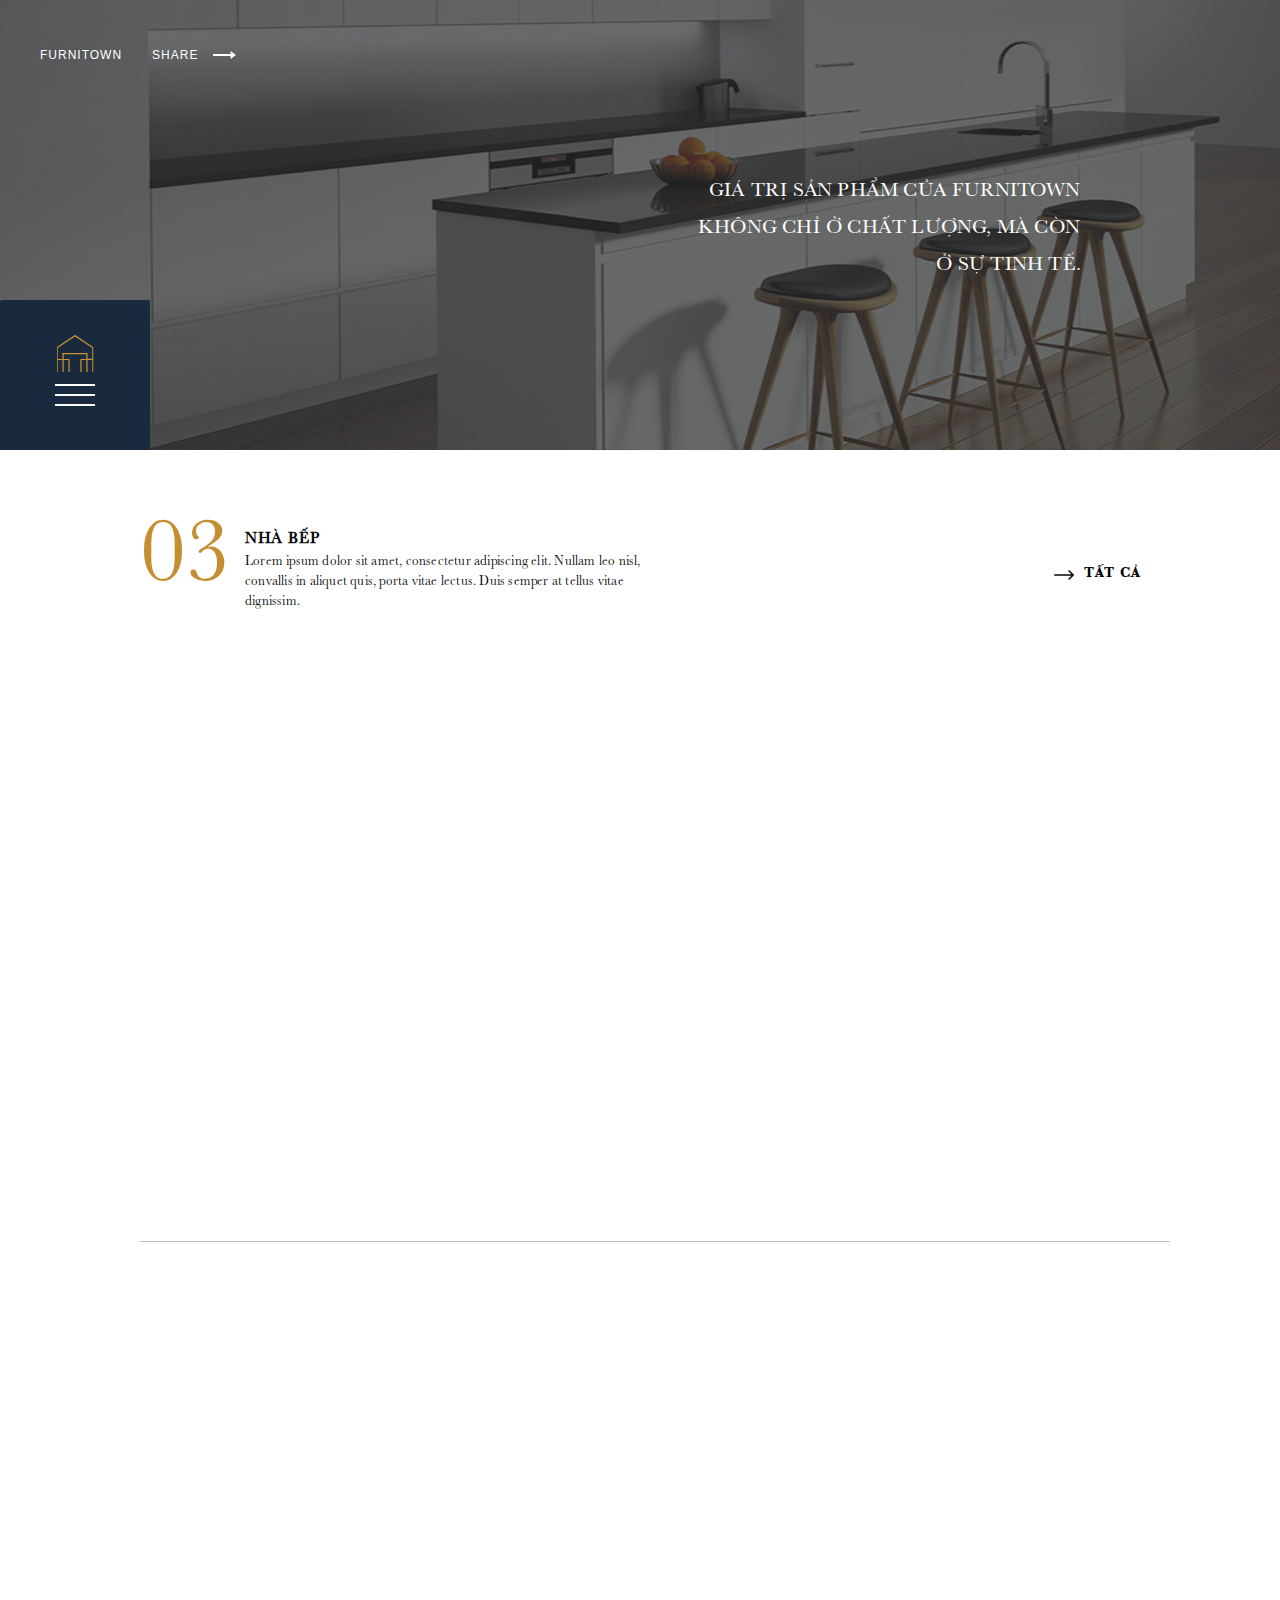
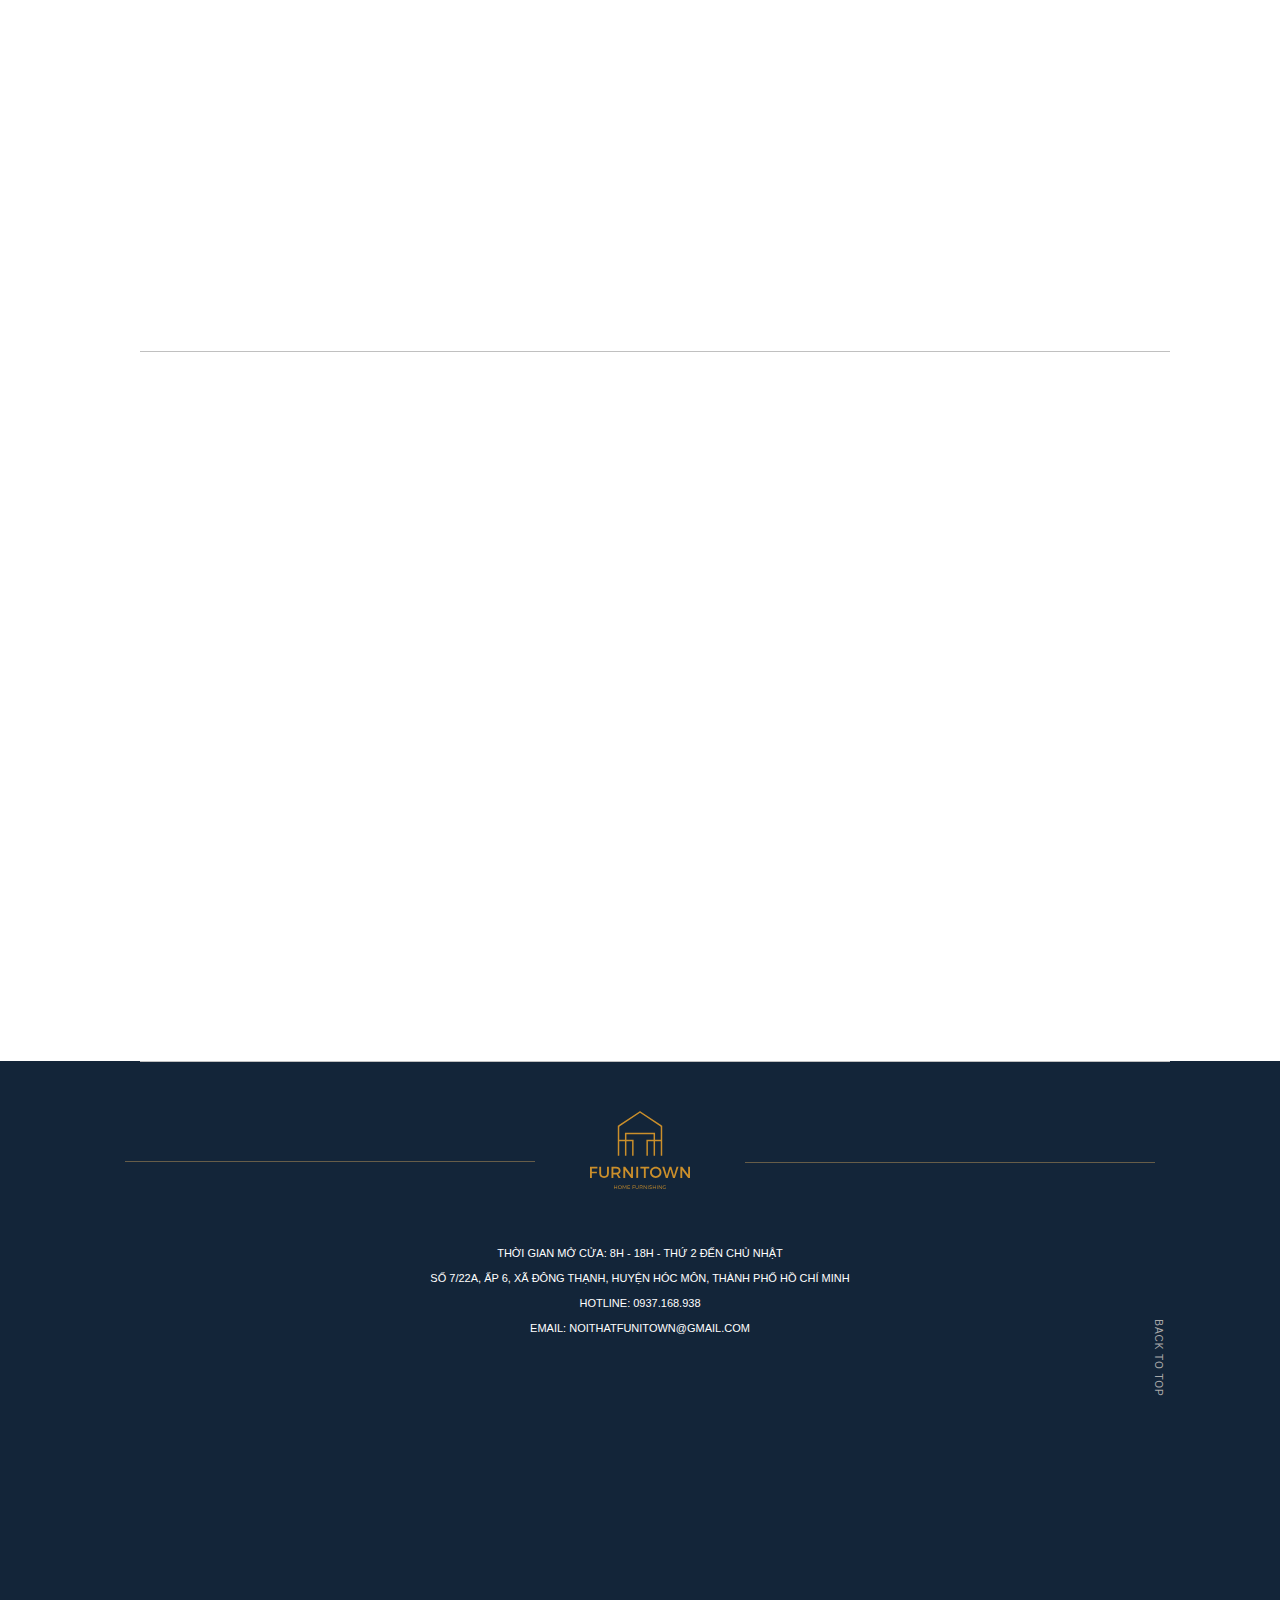
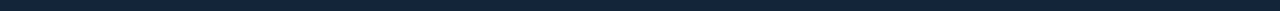
<file: kitchen.html>
<!DOCTYPE html>
<html>

<head>
    <meta charset="UTF-8" />
    <meta name="viewport" content="width=device-width, initial-scale=1.0" />
    <meta http-equiv="X-UA-Compatible" content="IE=edge,chrome=1" />
    <title>Kitchen</title>
    <link rel="icon" href="https://www.vivosmartphone.vn/themes/vivo/favicon.ico">
    <meta name="title" content="" />
    <meta name="description" content="" />
    <meta property="og:locale" content="vi" />
    <meta property="og:type" content="article" />
    <meta property="og:title" content="Trang chủ" />
    <meta property="og:description" content="" />
    <meta property="og:url" content="" />
    <meta property="og:site_name" content="" />
    <meta property="og:image" content="" />

    <link rel="stylesheet" href="dest/style.min.css">
    <link rel="stylesheet" href="dest/fonts.css">
    <link rel="stylesheet" href="dest/stylelibs.min.css">
</head>

<body  data-title= "kitchen">
    <div class="preloader">
    </div>
    <header>
        <div class="home ">
            <div class="container-fluid">
                <ul class="list-item">
                    <li><a href="about.html">FURNITOWN</a></li>
                    <li><a href="product.html">SẢN PHẨM</a></li>
                    <li><a href="service.html">DỊCH VỤ</a></li>
                    <li><a href="index.html"><img class="logo-footer" src="img/icon/logo-footer.svg" alt=""></a></li>
                    <li><a href="project.html">DỰ ÁN</a></li>
                    <li><a href="news.html">TIN TỨC</a></li>
                    <li><a href="contact.html">LIÊN HỆ</a></li>
                </ul>
                <ul class="list-menu">
                    <li><a href="">FURNITOWN</a></li>
                    <li><a href="">SHARE<img src="img/icon/arrow-white.svg" alt=""></a></li>
                </ul>
                <div class="header-mobile">
                    <div class="menu"><span></span>
                        <p>Menu</p>
                    </div>
                    <div class="logo"><a href="index.html"><img src="img/icon/logo-footer.svg" alt=""></a></div>
                </div>
            </div>
        </div>
    </header>
    </div>
    <main class="kitchen">
        <section class="slider">
            <div class="slider__text">
                <span>giá trị sản phẩm của furnitown
                    không chỉ ở chất lượng, mà còn
                    ở sự tinh tế.
                </span>
            </div>
            <div class="slider__menu">
                <img class="hover-menu" src="img/icon/icon-logo.svg" alt="">
                <span class="hover-menu"></span>
                <div class="tab__hover">
                    <i>Menu</i>
                    <div class="tab__hover-img"><img src="img/icon/logo-full-black.svg" alt=""></div>
                </div>
            </div>
            <div class="menu__tab">
                <div class="menu__tab-title">
                    <span>FURNITOWN</span>
                    <ul>
                        <li>FOLLOW US</li>
                        <li><img src="img/icon/email.svg" alt=""></li>
                        <li><img src="img/icon/facebook.svg" alt=""></li>
                    </ul>
                </div>
                <div class="menu__wrap">
                    <div class="menu__wrap-left">
                        <img src="img/icon/icon-logo.svg" alt="">
                        <span></span>
                        <img src="img/icon/cancel.svg" class="cancel" alt="">
                    </div>
                    <div class="menu__wrap-right">
                        <ul>
                            <li><a href="about.html">FURNITOWN</a></li>
                            <li><a href="product.html">SẢN PHẨM</a></li>
                            <li><a href="service.html">DỊCH VỤ</a></li>
                            <li><a href="project.html">DỰ ÁN</a></li>
                            <li><a href="news.html">TIN TỨC</a></li>
                            <li><a href="contact.html">LIÊN HỆ</a></li>
                            <div class="sos">
                                <li><a href="#">FAQS |</a></li>
                                <li><a href="news__details.html">&nbsp; TIN TỨC</a></li>
                            </div>
                        </ul>
                    </div>
                </div>
        </section>

        <section class="room">
            <div class="container">
                <div class="work__room">
                    <div class="work__room-text">
                        <div class="number">03</div>
                        <div class="title">
                            <h3>NHÀ BẾP</h3>
                            <span>Lorem ipsum dolor sit amet, consectetur adipiscing elit. Nullam leo nisl, convallis in
                                aliquet quis, porta vitae lectus.
                                Duis semper at tellus vitae dignissim.
                            </span>
                        </div>
                        <span class="room-next"><img src="img/icon/arrow.svg" alt="">TẤT CẢ</span>

                    </div>

                    <div class="work__room-card card-kitchen ">
                        <div class="work__room-item active">
                            <div class="img-item">
                                <a href="details.html"><img src="img/product/chair.jpg" alt=""></a>
                            </div>
                            <span class="type">Ghế gỗ loại 1</span>
                            <span class="price">Giá : 700.000 VNĐ</span>
                            <span class="detail"><img src="img/icon/arrow.svg" alt="">CHI TIẾT</span>

                        </div>
                        <div class="work__room-item">
                            <div class="img-item"><a href="details.html"><img src="img/product/item2.jpg" alt=""></a>
                            </div>
                            <span class="type">Ghế gỗ loại 1</span>
                            <span class="price">Giá : 700.000 VNĐ</span>
                            <span class="detail"><img src="img/icon/arrow.svg" alt="">CHI TIẾT</span>

                        </div>
                        <div class="work__room-item">
                            <div class="img-item"><a href="details.html"><img src="img/product/item3.jpg" alt=""></a>
                            </div>
                            <span class="type">Ghế gỗ loại 1</span>
                            <span class="price">Giá : 700.000 VNĐ</span>
                            <span class="detail"><img src="img/icon/arrow.svg" alt="">CHI TIẾT</span>

                        </div>
                        
                    </div>

                </div>

            </div>
            </div>
        </section>
        <section class="room mobile-kitchen">
            <div class="container">
                <div class="work__room">
                    <div class="work__room-card card-kitchen ">
                        <div class="work__room-item active">
                            <div class="img-item">
                                <a href="details.html"><img src="img/product/chair.jpg" alt=""></a>
                            </div>
                            <span class="type">Ghế gỗ loại 1</span>
                            <span class="price">Giá : 700.000 VNĐ</span>
                            <span class="detail"><img src="img/icon/arrow.svg" alt="">CHI TIẾT</span>
                    
                        </div>
                        <div class="work__room-item">
                            <div class="img-item"><a href="details.html"><img src="img/product/item2.jpg" alt=""></a>
                            </div>
                            <span class="type">Ghế gỗ loại 1</span>
                            <span class="price">Giá : 700.000 VNĐ</span>
                            <span class="detail"><img src="img/icon/arrow.svg" alt="">CHI TIẾT</span>
                    
                        </div>
                        <div class="work__room-item">
                            <div class="img-item"><a href="details.html"><img src="img/product/item3.jpg" alt=""></a>
                            </div>
                            <span class="type">Ghế gỗ loại 1</span>
                            <span class="price">Giá : 700.000 VNĐ</span>
                            <span class="detail"><img src="img/icon/arrow.svg" alt="">CHI TIẾT</span>
                    
                        </div>
                    
                    </div>
                </div>
            </div>
        </section>
        <section class="room mobile-kitchen">
            <div class="container">
                <div class="work__room">
                    <div class="work__room-card card-kitchen ">
                        <div class="work__room-item active">
                            <div class="img-item">
                                <a href="details.html"><img src="img/product/chair.jpg" alt=""></a>
                            </div>
                            <span class="type">Ghế gỗ loại 1</span>
                            <span class="price">Giá : 700.000 VNĐ</span>
                            <span class="detail"><img src="img/icon/arrow.svg" alt="">CHI TIẾT</span>
                    
                        </div>
                        <div class="work__room-item">
                            <div class="img-item"><a href="details.html"><img src="img/product/item2.jpg" alt=""></a>
                            </div>
                            <span class="type">Ghế gỗ loại 1</span>
                            <span class="price">Giá : 700.000 VNĐ</span>
                            <span class="detail"><img src="img/icon/arrow.svg" alt="">CHI TIẾT</span>
                    
                        </div>
                        <div class="work__room-item">
                            <div class="img-item"><a href="details.html"><img src="img/product/item3.jpg" alt=""></a>
                            </div>
                            <span class="type">Ghế gỗ loại 1</span>
                            <span class="price">Giá : 700.000 VNĐ</span>
                            <span class="detail"><img src="img/icon/arrow.svg" alt="">CHI TIẾT</span>
                    
                        </div>
                    
                    </div>

                </div>
            </div>
        </section>

    </main>
    <footer>
        <div class="footer-product">
            <div class="container">
                <div class="logo">
                    <img src="img/icon/logo-footer.svg" alt="">
                </div>
                <div class="text">
                    <ul class="text__list">
                        <li>
                            <p>Thời gian mở cửa: 8h - 18h - Thứ 2 đến Chủ nhật</p>
                        </li>
                        <li>
                            <p>Số 7/22A, Ấp 6, xã Đông Thạnh, huyện Hóc Môn, thành phố Hồ Chí Minh</p>
                        </li>
                        <li>
                            <p>Hotline: 0937.168.938</p>
                        </li>
                        <li>
                            <p>Email: noithatfunitown@gmail.com</p>
                        </li>
                    </ul>
                    <div class="backtotop">
                        <p> BACK TO TOP</p>
                    </div>
                </div>
            </div>
        </div>
    
    </footer>

    <script type="text/javascript" src="dest/jsmain.min.js"></script>
    <script type="text/javascript" src="js/main.js"></script>
</body>

</html>
</file>
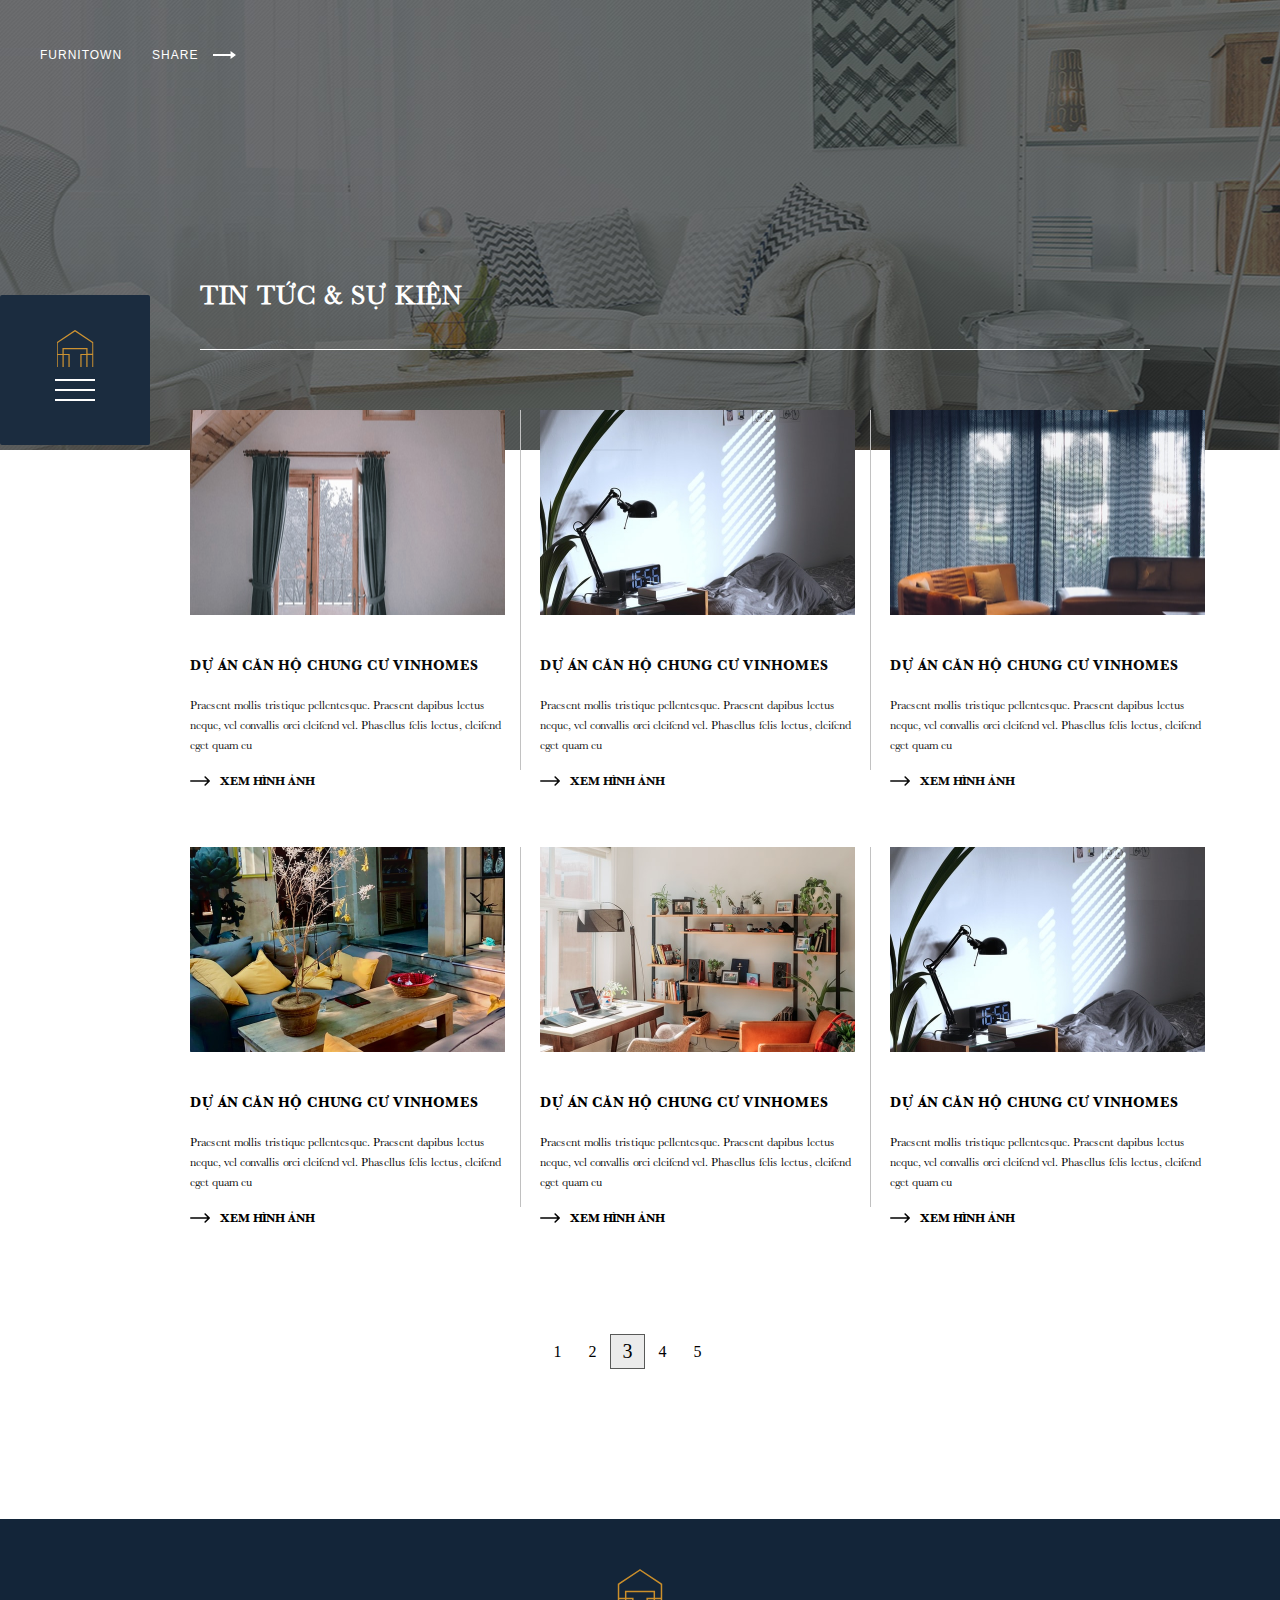
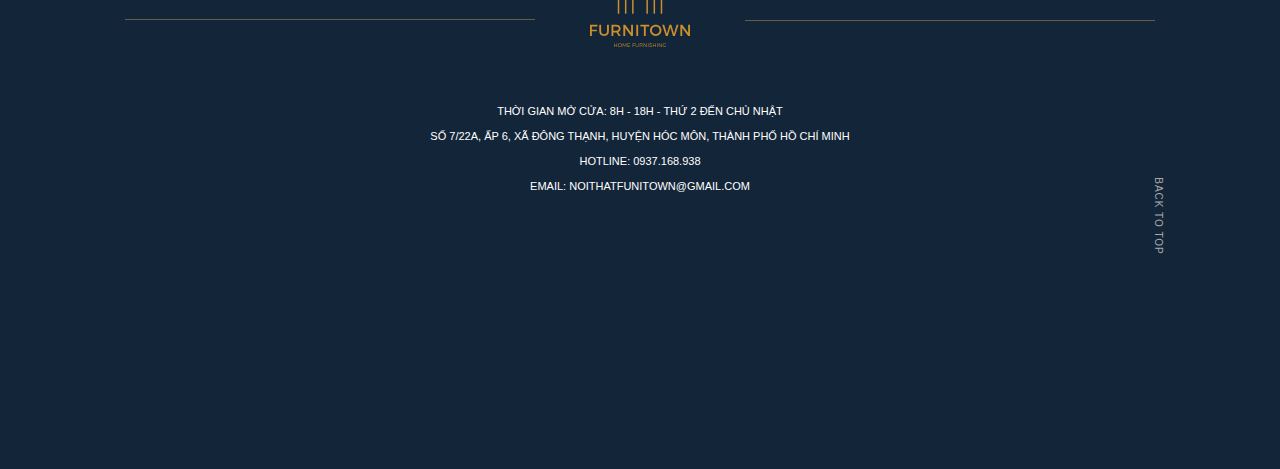
<file: news.html>
<!DOCTYPE html>
<html>

<head>
    <meta charset="UTF-8" />
    <meta name="viewport" content="width=device-width, initial-scale=1.0" />
    <meta http-equiv="X-UA-Compatible" content="IE=edge,chrome=1" />
    <title>News</title>
    <link rel="icon" href="https://www.vivosmartphone.vn/themes/vivo/favicon.ico">
    <meta name="title" content="" />
    <meta name="description" content="" />
    <meta property="og:locale" content="vi" />
    <meta property="og:type" content="article" />
    <meta property="og:title" content="Trang chủ" />
    <meta property="og:description" content="" />
    <meta property="og:url" content="" />
    <meta property="og:site_name" content="" />
    <meta property="og:image" content="" />

    <link rel="stylesheet" href="dest/style.min.css">
    <link rel="stylesheet" href="dest/fonts.css">
    <link rel="stylesheet" href="dest/stylelibs.min.css">
</head>

<body  data-title= "news">
    <div class="preloader">
    </div>
    <header>
        <div class="home">
            <div class="container-fluid">
                <ul class="list-item">
                    <li><a href="about.html">FURNITOWN</a></li>
                    <li><a href="product.html">SẢN PHẨM</a></li>
                    <li><a href="service.html">DỊCH VỤ</a></li>
                    <li><a class="logo-homehover" href="index.html"><img class="logo-footer"
                                src="img/icon/logo-footer.svg" alt=""></a></li>
                    <li><a href="project.html">DỰ ÁN</a></li>
                    <li><a class="active" href="news.html">TIN TỨC</a></li>
                    <li><a href="contact.html">LIÊN HỆ</a></li>
                </ul>
                <ul class="list-menu">
                    <li><a href="index.html">FURNITOWN</a></li>
                    <li><a href="">SHARE<img src="img/icon/arrow-white.svg" alt=""></a></li>
                </ul>
                <div class="header-mobile">
                    <div class="menu"><span></span>
                        <p>Menu</p>
                    </div>
                    <div class="logo"><a href="index.html"><img src="img/icon/logo-footer.svg" alt=""></a></div>
                </div>
            </div>
        </div>
    </header>
    <div class="slider__menu menu-news">
        <img class="hover-menu" src="img/icon/icon-logo.svg" alt="">
        <span class="hover-menu"></span>
        <div class="tab__hover">
            <i>Menu</i>
            <div class="tab__hover-img"><img src="img/icon/logo-full-black.svg" alt=""></div>
        </div>
    </div>
    <div class="menu__tab">
        <div class="menu__tab-title">
            <span>FURNITOWN</span>
            <ul>
                <li>FOLLOW US</li>
                <li><a href=""><img src="img/icon/email.svg" alt=""></a></li>
                <li><a href=""><img src="img/icon/facebook.svg" alt=""></a></li>
            </ul>
        </div>
        <div class="menu__wrap">
            <div class="menu__wrap-left">
                <img src="img/icon/icon-logo.svg" alt="">
                <span></span>
                <img src="img/icon/cancel.svg" class="cancel" alt="">
            </div>
            <div class="menu__wrap-right">
                <ul>
                    <li><a href="about.html">FURNITOWN</a></li>
                    <li><a href="product.html">SẢN PHẨM</a></li>
                    <li><a href="service.html">DỊCH VỤ</a></li>
                    <li><a href="project.html">DỰ ÁN</a></li>
                    <li><a href="news.html">TIN TỨC</a></li>
                    <li><a href="contact.html">LIÊN HỆ</a></li>
                    <div class="sos">
                        <li><a href="#">FAQS |</a></li>
                        <li><a href="news__details.html">&nbsp; TIN TỨC</a></li>
                    </div>
                </ul>
            </div>
        </div>

    </div>
    <main class="news">
        <section class="all-news">
            <div class="container">
                <div class="wrap">
                    <div class="wrap__text">
                        <h3>TIN TỨC & SỰ KIỆN</h3>
                    </div>
                </div>
            </div>
        </section>
        <section class="apartment apartment-news">
            <div class="container">
                <div class="work__apartment">
                    <div class="work__apartment-card">
                        <div class="work__apartment-item active">
                            <div class="img-item carousel-img" itemscope data-pswp-uid="1">
                                <figure class="img-item">
                                    <a href="img/project/item1.jpg" data-size="320x320">
                                        <img src="img/project/item1.jpg" alt="">
                                    </a>
                                </figure>
                            </div>
                            <div class="text">
                                <span class="type">Dự án căn hộ chung cư Vinhomes</span>
                                <div class="description">Praesent mollis tristique pellentesque. Praesent dapibus
                                    lectus
                                    neque,
                                    vel convallis orci eleifend vel. Phasellus felis
                                    lectus, eleifend eget quam eu
                                </div>
                                <span class="detail"><img src="img/icon/arrow.svg" alt="">XEM HÌNH ẢNH</span>
                            </div>

                        </div>
                        <div class="work__apartment-item ">
                            <div class="img-item carousel-img" itemscope data-pswp-uid="1">
                                <figure class="img-item">
                                    <a href="img/project/item2.jpg" data-size="320x320">
                                        <img src="img/project/item2.jpg" alt="">
                                    </a>
                                </figure>
                            </div>
                            <div class="text">
                                <span class="type">Dự án căn hộ chung cư Vinhomes</span>
                                <div class="description">Praesent mollis tristique pellentesque. Praesent dapibus
                                    lectus
                                    neque,
                                    vel convallis orci eleifend vel. Phasellus felis
                                    lectus, eleifend eget quam eu
                                </div>
                                <span class="detail"><img src="img/icon/arrow.svg" alt="">XEM HÌNH ẢNH</span>
                            </div>

                        </div>
                        <div class="work__apartment-item ">
                            <div class="img-item carousel-img" itemscope data-pswp-uid="1">
                                <figure class="img-item">
                                    <a href="img/project/item3.jpg" data-size="320x320">
                                        <img src="img/project/item3.jpg" alt="">
                                    </a>
                                </figure>
                            </div>
                            <div class="text">
                                <span class="type">Dự án căn hộ chung cư Vinhomes</span>
                                <div class="description">Praesent mollis tristique pellentesque. Praesent dapibus
                                    lectus
                                    neque,
                                    vel convallis orci eleifend vel. Phasellus felis
                                    lectus, eleifend eget quam eu
                                </div>
                                <span class="detail"><img src="img/icon/arrow.svg" alt="">XEM HÌNH ẢNH</span>
                            </div>

                        </div>

                    </div>
                    <div class="work__apartment-card">
                        <div class="work__apartment-item active">
                            <div class="img-item carousel-img" itemscope data-pswp-uid="1">
                                <figure class="img-item">
                                    <a href="img/project/item4.jpg" data-size="320x320">
                                        <img src="img/project/item4.jpg" alt="">
                                    </a>
                                </figure>
                            </div>
                            <div class="text">
                                <span class="type">Dự án căn hộ chung cư Vinhomes</span>
                                <div class="description">Praesent mollis tristique pellentesque. Praesent dapibus
                                    lectus
                                    neque,
                                    vel convallis orci eleifend vel. Phasellus felis
                                    lectus, eleifend eget quam eu
                                </div>
                                <span class="detail"><img src="img/icon/arrow.svg" alt="">XEM HÌNH ẢNH</span>
                            </div>

                        </div>
                        <div class="work__apartment-item ">
                            <div class="img-item carousel-img" itemscope data-pswp-uid="1">
                                <figure class="img-item">
                                    <a href="img/project/item5.jpg" data-size="320x320">
                                        <img src="img/project/item5.jpg" alt="">
                                    </a>
                                </figure>
                            </div>
                            <div class="text">
                                <span class="type">Dự án căn hộ chung cư Vinhomes</span>
                                <div class="description">Praesent mollis tristique pellentesque. Praesent dapibus
                                    lectus
                                    neque,
                                    vel convallis orci eleifend vel. Phasellus felis
                                    lectus, eleifend eget quam eu
                                </div>
                                <span class="detail"><img src="img/icon/arrow.svg" alt="">XEM HÌNH ẢNH</span>
                            </div>

                        </div>
                        <div class="work__apartment-item ">
                            <div class="img-item carousel-img" itemscope data-pswp-uid="1">
                                <figure class="img-item">
                                    <a href="img/project/item2.jpg" data-size="320x320">
                                        <img src="img/project/item2.jpg" alt="">
                                    </a>
                                </figure>
                            </div>
                            <div class="text">
                                <span class="type">Dự án căn hộ chung cư Vinhomes</span>
                                <div class="description">Praesent mollis tristique pellentesque. Praesent dapibus
                                    lectus
                                    neque,
                                    vel convallis orci eleifend vel. Phasellus felis
                                    lectus, eleifend eget quam eu
                                </div>
                                <span class="detail"><img src="img/icon/arrow.svg" alt="">XEM HÌNH ẢNH</span>
                            </div>

                        </div>

                    </div>
                </div>

                <div class="number__bottom">
                    <ul class="number__bottom-list">
                        <li><a href="">1</a></li>
                        <li><a href="">2</a></li>
                        <li class="active"><a href="">3</a></li>
                        <li><a href="">4</a></li>
                        <li><a href="">5</a></li>
                    </ul>
                </div>
            </div>
        </section>

    </main>
    <div class="pswp" tabindex="-1" role="dialog" aria-hidden="true">
        <div class="pswp__bg"></div>
        <div class="pswp__scroll-wrap">
            <div class="pswp__container">
                <div class="pswp__item"></div>
                <div class="pswp__item"></div>
                <div class="pswp__item"></div>
            </div>
            <div class="pswp__ui pswp__ui--hidden">
                <div class="pswp__top-bar">
                    <div class="pswp__counter"></div>
                    <button class="pswp__button pswp__button--close" title="Close (Esc)"></button>
                    <button class="pswp__button pswp__button--share" title="Share"></button>
                    <button class="pswp__button pswp__button--fs" title="Toggle fullscreen"></button>
                    <button class="pswp__button pswp__button--zoom" title="Zoom in/out"></button>
                    <div class="pswp__preloader">
                        <div class="pswp__preloader__icn">
                            <div class="pswp__preloader__cut">
                                <div class="pswp__preloader__donut"></div>
                            </div>
                        </div>
                    </div>
                </div>
                <div class="pswp__share-modal pswp__share-modal--hidden pswp__single-tap">
                    <div class="pswp__share-tooltip"></div>
                </div>
                <button class="pswp__button pswp__button--arrow--left" title="Previous (arrow left)">
                </button>
                <button class="pswp__button pswp__button--arrow--right" title="Next (arrow right)">
                </button>
                <div class="pswp__caption">
                    <div class="pswp__caption__center"></div>
                </div>
            </div>
        </div>
    </div>
<footer>
    <div class="footer-product">
        <div class="container">
            <div class="logo">
                <img src="img/icon/logo-footer.svg" alt="">
            </div>
            <div class="text">
                <ul class="text__list">
                    <li>
                        <p>Thời gian mở cửa: 8h - 18h - Thứ 2 đến Chủ nhật</p>
                    </li>
                    <li>
                        <p>Số 7/22A, Ấp 6, xã Đông Thạnh, huyện Hóc Môn, thành phố Hồ Chí Minh</p>
                    </li>
                    <li>
                        <p>Hotline: 0937.168.938</p>
                    </li>
                    <li>
                        <p>Email: noithatfunitown@gmail.com</p>
                    </li>
                </ul>
                <div class="backtotop">
                    <p> BACK TO TOP</p>
                </div>
            </div>
        </div>
    </div>

</footer>


    <script type="text/javascript" src="dest/jsmain.min.js"></script>
    <script type="text/javascript" src="js/main.js"></script>
</body>

</html>
</file>
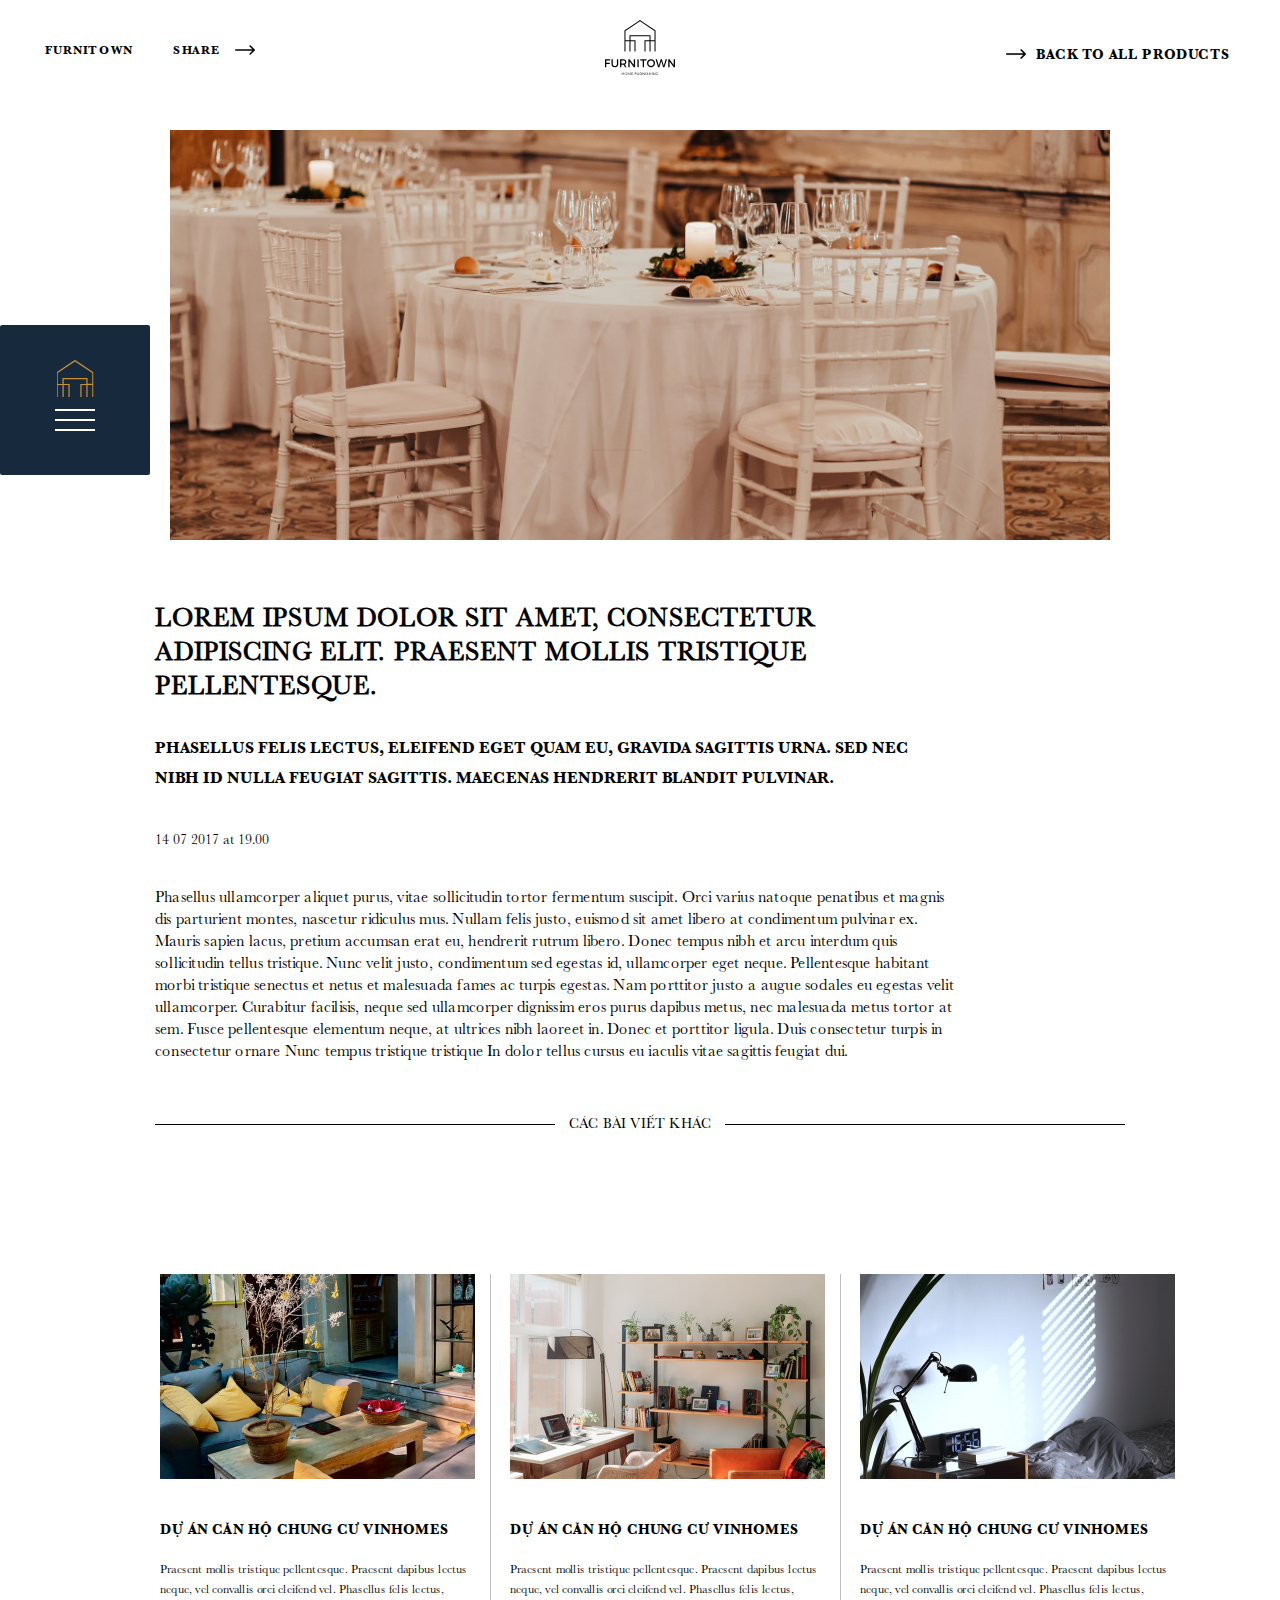
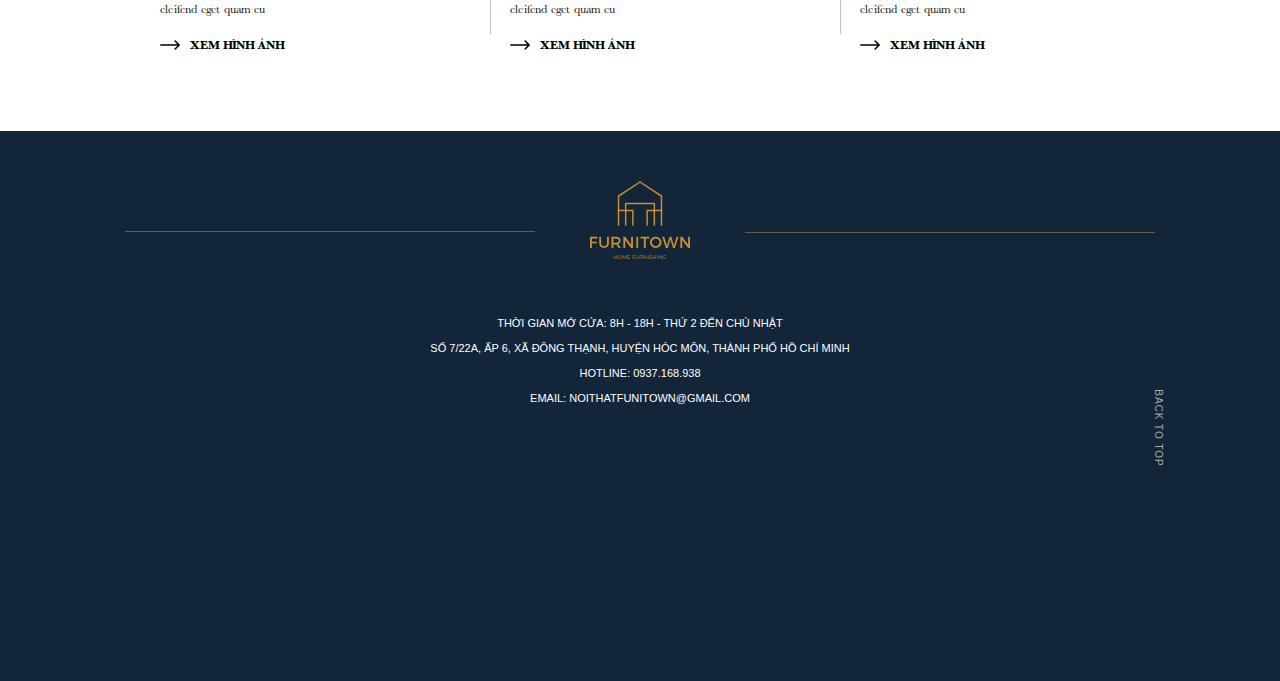
<file: news__details.html>
<!DOCTYPE html>
<html>

<head>
    <meta charset="UTF-8" />
    <meta name="viewport" content="width=device-width, initial-scale=1.0" />
    <meta http-equiv="X-UA-Compatible" content="IE=edge,chrome=1" />
    <title>News-details</title>
    <link rel="icon" href="https://www.vivosmartphone.vn/themes/vivo/favicon.ico">
    <meta name="title" content="" />
    <meta name="description" content="" />
    <meta property="og:locale" content="vi" />
    <meta property="og:type" content="article" />
    <meta property="og:title" content="Trang chủ" />
    <meta property="og:description" content="" />
    <meta property="og:url" content="" />
    <meta property="og:site_name" content="" />
    <meta property="og:image" content="" />

    <link rel="stylesheet" href="dest/style.min.css">
    <link rel="stylesheet" href="dest/fonts.css">
    <link rel="stylesheet" href="dest/stylelibs.min.css">
</head>

<body  data-title= "news__details">
    <div class="preloader">
    </div>
    <header>
        <div class="header__detail header-newsdetails home">
            <div class="container-fluid">
                <ul class="list-item">
                    <li><a href="about.html">FURNITOWN</a></li>
                    <li><a href="product.html">SẢN PHẨM</a></li>
                    <li><a href="service.html">DỊCH VỤ</a></li>
                    <li><a href="index.html"><img class="logo-footer" src="img/icon/logo-footer.svg" alt=""></a></li>
                    <li><a href="project.html">DỰ ÁN</a></li>
                    <li><a href="news.html">TIN TỨC</a></li>
                    <li><a href="contact.html">LIÊN HỆ</a></li>
                </ul>
                <div class="wrap">
                    <div class="list-menu">
                        <li><a href="">FURNITOWN</a></li>
                        <li><a href="">SHARE<img src="img/icon/arrow.svg" alt=""></a></li>
                    </div>
                    <div class="logo">
                        <img src="img/icon/logo-full-black.svg" alt="">
                    </div>
                    <div class="end">
                        <span>BACK TO ALL PRODUCTS <img src="img/icon/right-arrow.png" alt=""></span>
                    </div>
                </div>

                <div class="header-mobile">
                    <div class="menu"><span></span>
                        <p>Menu</p>
                    </div>
                    <div class="logo"><a href="index.html"><img src="img/icon/logo-footer.svg" alt=""></a></div>
                </div>


            </div>
        </div>

    </header>
    <div class="slider__menu newsdetails-menu">
        <img class="hover-menu" src="img/icon/icon-logo.svg" alt="">
        <span class="hover-menu"></span>
        <div class="tab__hover">
            <i>Menu</i>
            <div class="tab__hover-img"><img src="img/icon/logo-full-black.svg" alt=""></div>
        </div>
    </div>
    <div class="menu__tab">
        <div class="menu__tab-title">
            <span>FURNITOWN</span>
            <ul>
                <li>FOLLOW US</li>
                <li><a href=""><img src="img/icon/email.svg" alt=""></a></li>
                <li><a href=""><img src="img/icon/facebook.svg" alt=""></a></li>
            </ul>
        </div>
        <div class="menu__wrap">
            <div class="menu__wrap-left">
                <img src="img/icon/icon-logo.svg" alt="">
                <span></span>
                <img src="img/icon/cancel.svg" class="cancel" alt="">
            </div>
            <div class="menu__wrap-right">
            <ul>
                <li><a href="about.html">FURNITOWN</a></li>
                <li><a href="product.html">SẢN PHẨM</a></li>
                <li><a href="service.html">DỊCH VỤ</a></li>
                <li><a href="project.html">DỰ ÁN</a></li>
                <li><a href="news.html">TIN TỨC</a></li>
                <li><a href="contact.html">LIÊN HỆ</a></li>
                <div class="sos">
                    <li><a href="#">FAQS |</a></li>
                    <li><a href="news__details.html">&nbsp; TIN TỨC</a></li>
                </div>
            </ul>
            </div>
        </div>

    </div>
    <main class="newsdetails">
        <section class="slider">
            <div class="container">
                <div class="slider__img">
                    <img src="img/newsdetails/item1.jpg" alt="">
                </div>
            </div>
        </section>
        <section class="news-text">
            <div class="container">
                <div class="description">
                    <h3>LOREM IPSUM DOLOR SIT AMET, CONSECTETUR ADIPISCING ELIT. PRAESENT MOLLIS TRISTIQUE PELLENTESQUE.
                    </h3>
                    <h4>PHASELLUS FELIS LECTUS, ELEIFEND EGET QUAM EU, GRAVIDA SAGITTIS URNA. SED NEC NIBH ID NULLA
                        FEUGIAT
                        SAGITTIS. MAECENAS
                        HENDRERIT BLANDIT PULVINAR.
                    </h4>
                    <p>14 07 2017 at 19.00</p>
                    <span>
                        Phasellus ullamcorper aliquet purus, vitae sollicitudin tortor fermentum suscipit. Orci varius
                        natoque penatibus et
                        magnis dis parturient montes, nascetur ridiculus mus. Nullam felis justo, euismod sit amet
                        libero at
                        condimentum
                        pulvinar ex. Mauris sapien lacus, pretium accumsan erat eu, hendrerit rutrum libero. Donec
                        tempus
                        nibh et arcu interdum
                        quis sollicitudin tellus tristique. Nunc velit justo, condimentum sed egestas id, ullamcorper
                        eget
                        neque. Pellentesque
                        habitant morbi tristique senectus et netus et malesuada fames ac turpis egestas. Nam porttitor
                        justo
                        a augue sodales eu
                        egestas velit ullamcorper. Curabitur facilisis, neque sed ullamcorper dignissim eros purus
                        dapibus
                        metus, nec malesuada
                        metus tortor at sem. Fusce pellentesque elementum neque, at ultrices nibh laoreet in. Donec et
                        porttitor ligula. Duis
                        consectetur turpis in consectetur ornare Nunc tempus tristique tristique In dolor tellus cursus
                        eu
                        iaculis vitae
                        sagittis feugiat dui.
                    </span>
                </div>
                <div class="next-text">
                    <span>CÁC BÀI VIẾT KHÁC</span>
                </div>

            </div>
        </section>
        <section class="apartment next-newsdetails">
            <div class="container">
                <div class="work__apartment">
                    <div class="work__apartment-card ">
                        <div class="work__apartment-item active">
                            <div class="img-item" itemscope data-pswp-uid="1">
                                <figure class="img-item">
                                    <a href="img/project/item4.jpg" data-size="320x320">
                                        <img src="img/project/item4.jpg" alt="">
                                    </a>
                                </figure>
                            </div>
                            <div class="text">
                                <span class="type">Dự án căn hộ chung cư Vinhomes</span>
                                <span class="description">Praesent mollis tristique pellentesque. Praesent dapibus
                                    lectus
                                    neque,
                                    vel convallis orci eleifend vel. Phasellus felis
                                    lectus, eleifend eget quam eu
                                </span>
                                <span class="detail"><img src="img/icon/arrow.svg" alt="">XEM HÌNH ẢNH</span>
                            </div>

                        </div>
                        <div class="work__apartment-item ">
                            <div class="img-item " itemscope data-pswp-uid="1">
                                <figure class="img-item">
                                    <a href="img/project/item5.jpg" data-size="320x320">
                                        <img src="img/project/item5.jpg" alt="">
                                    </a>
                                </figure>
                            </div>
                            <div class="text">
                                <span class="type">Dự án căn hộ chung cư Vinhomes</span>
                                <span class="description">Praesent mollis tristique pellentesque. Praesent dapibus
                                    lectus
                                    neque,
                                    vel convallis orci eleifend vel. Phasellus felis
                                    lectus, eleifend eget quam eu
                                </span>
                                <span class="detail"><img src="img/icon/arrow.svg" alt="">XEM HÌNH ẢNH</span>
                            </div>

                        </div>
                        <div class="work__apartment-item">
                            <div class="img-item " itemscope data-pswp-uid="1">
                                <figure class="img-item">
                                    <a href="img/project/item2.jpg" data-size="320x320">
                                        <img src="img/project/item2.jpg" alt="">
                                    </a>
                                </figure>
                            </div>
                            <div class="text">
                                <span class="type">Dự án căn hộ chung cư Vinhomes</span>
                                <span class="description">Praesent mollis tristique pellentesque. Praesent dapibus
                                    lectus
                                    neque,
                                    vel convallis orci eleifend vel. Phasellus felis
                                    lectus, eleifend eget quam eu
                                </span>
                                <span class="detail"><img src="img/icon/arrow.svg" alt="">XEM HÌNH ẢNH</span>
                            </div>

                        </div>

                    </div>
                </div>

            </div>
        </section>
    </main>
    <div class="pswp" tabindex="-1" role="dialog" aria-hidden="true">
        <div class="pswp__bg"></div>
        <div class="pswp__scroll-wrap">
            <div class="pswp__container">
                <div class="pswp__item"></div>
                <div class="pswp__item"></div>
                <div class="pswp__item"></div>
            </div>
            <div class="pswp__ui pswp__ui--hidden">
                <div class="pswp__top-bar">
                    <div class="pswp__counter"></div>
                    <button class="pswp__button pswp__button--close" title="Close (Esc)"></button>
                    <button class="pswp__button pswp__button--share" title="Share"></button>
                    <button class="pswp__button pswp__button--fs" title="Toggle fullscreen"></button>
                    <button class="pswp__button pswp__button--zoom" title="Zoom in/out"></button>
                    <div class="pswp__preloader">
                        <div class="pswp__preloader__icn">
                            <div class="pswp__preloader__cut">
                                <div class="pswp__preloader__donut"></div>
                            </div>
                        </div>
                    </div>
                </div>
                <div class="pswp__share-modal pswp__share-modal--hidden pswp__single-tap">
                    <div class="pswp__share-tooltip"></div>
                </div>
                <button class="pswp__button pswp__button--arrow--left" title="Previous (arrow left)">
                </button>
                <button class="pswp__button pswp__button--arrow--right" title="Next (arrow right)">
                </button>
                <div class="pswp__caption">
                    <div class="pswp__caption__center"></div>
                </div>
            </div>
        </div>
    </div>

<footer>
    <div class="footer-product">
        <div class="container">
            <div class="logo">
                <img src="img/icon/logo-footer.svg" alt="">
            </div>
            <div class="text">
                <ul class="text__list">
                    <li>
                        <p>Thời gian mở cửa: 8h - 18h - Thứ 2 đến Chủ nhật</p>
                    </li>
                    <li>
                        <p>Số 7/22A, Ấp 6, xã Đông Thạnh, huyện Hóc Môn, thành phố Hồ Chí Minh</p>
                    </li>
                    <li>
                        <p>Hotline: 0937.168.938</p>
                    </li>
                    <li>
                        <p>Email: noithatfunitown@gmail.com</p>
                    </li>
                </ul>
                <div class="backtotop">
                    <p> BACK TO TOP</p>
                </div>
            </div>
        </div>
    </div>

</footer>


    <script type="text/javascript" src="dest/jsmain.min.js"></script>
    <script type="text/javascript" src="js/main.js"></script>
</body>

</html>
</file>
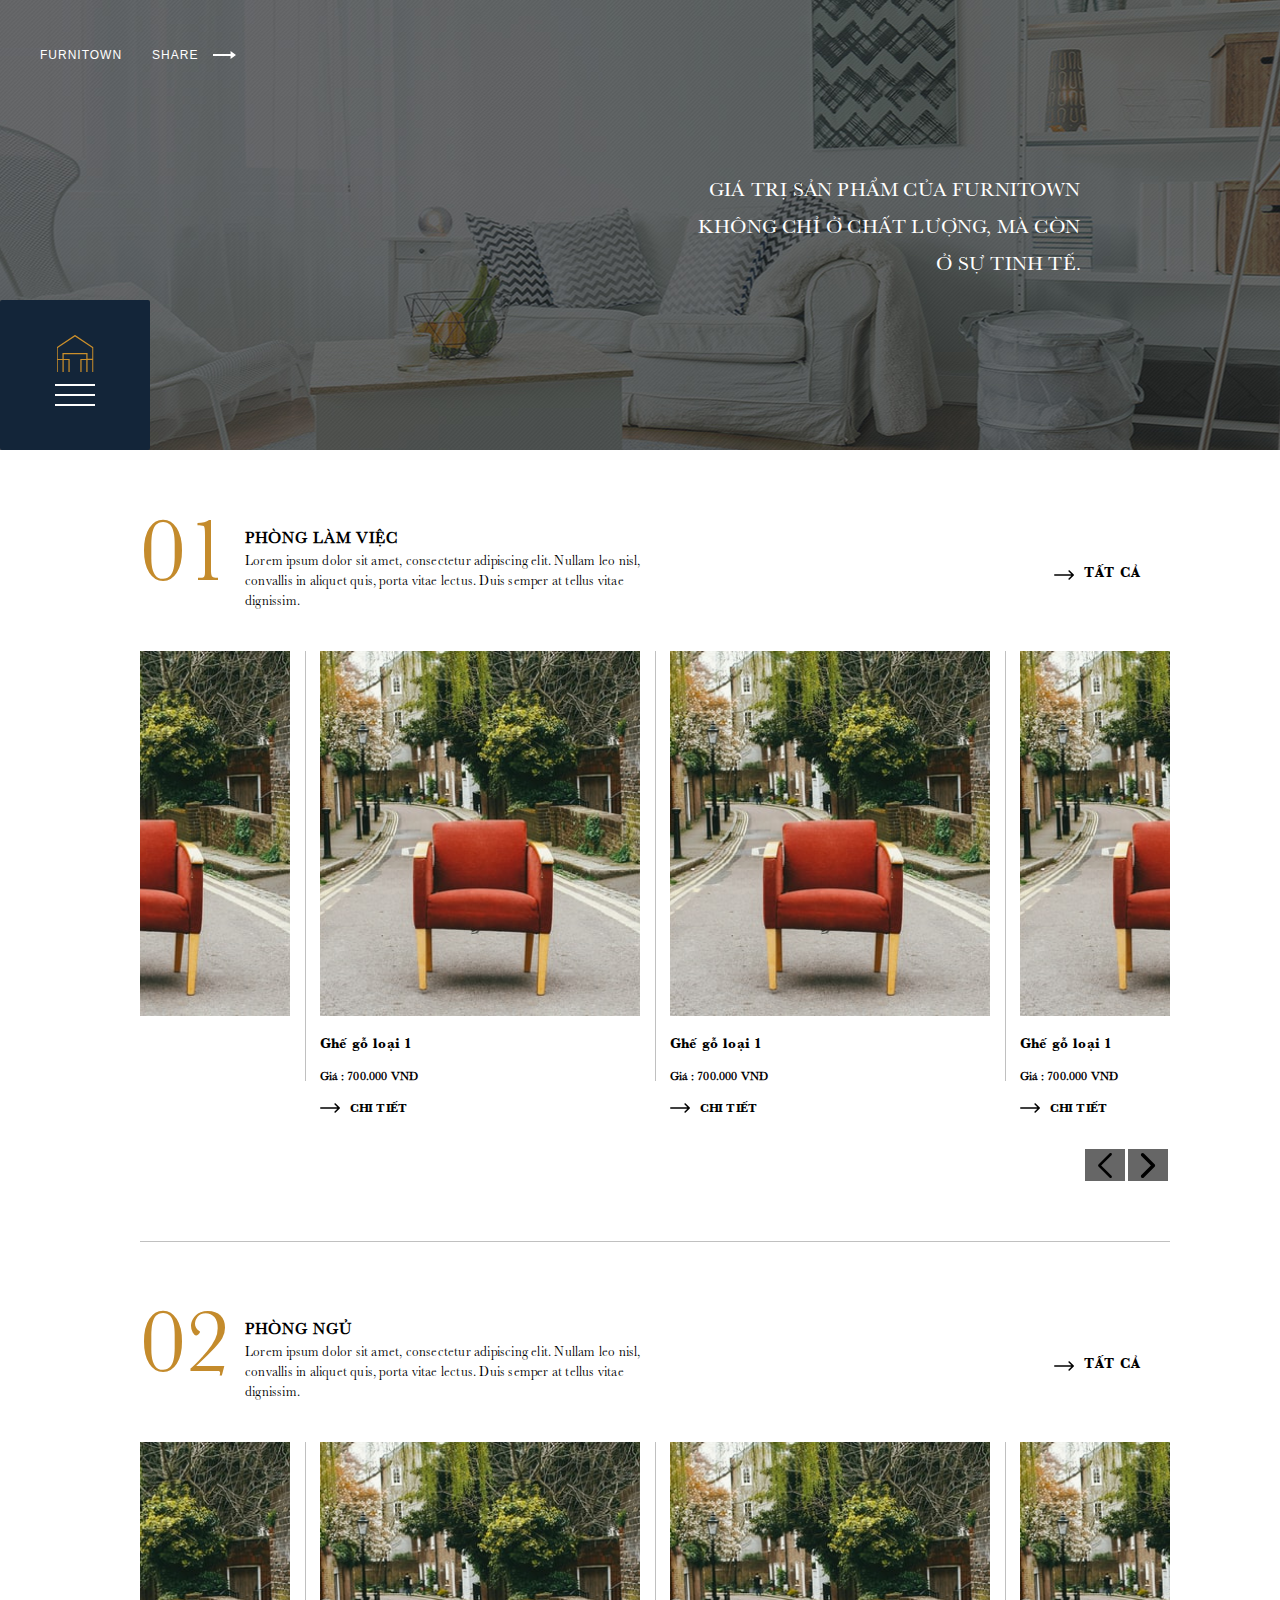
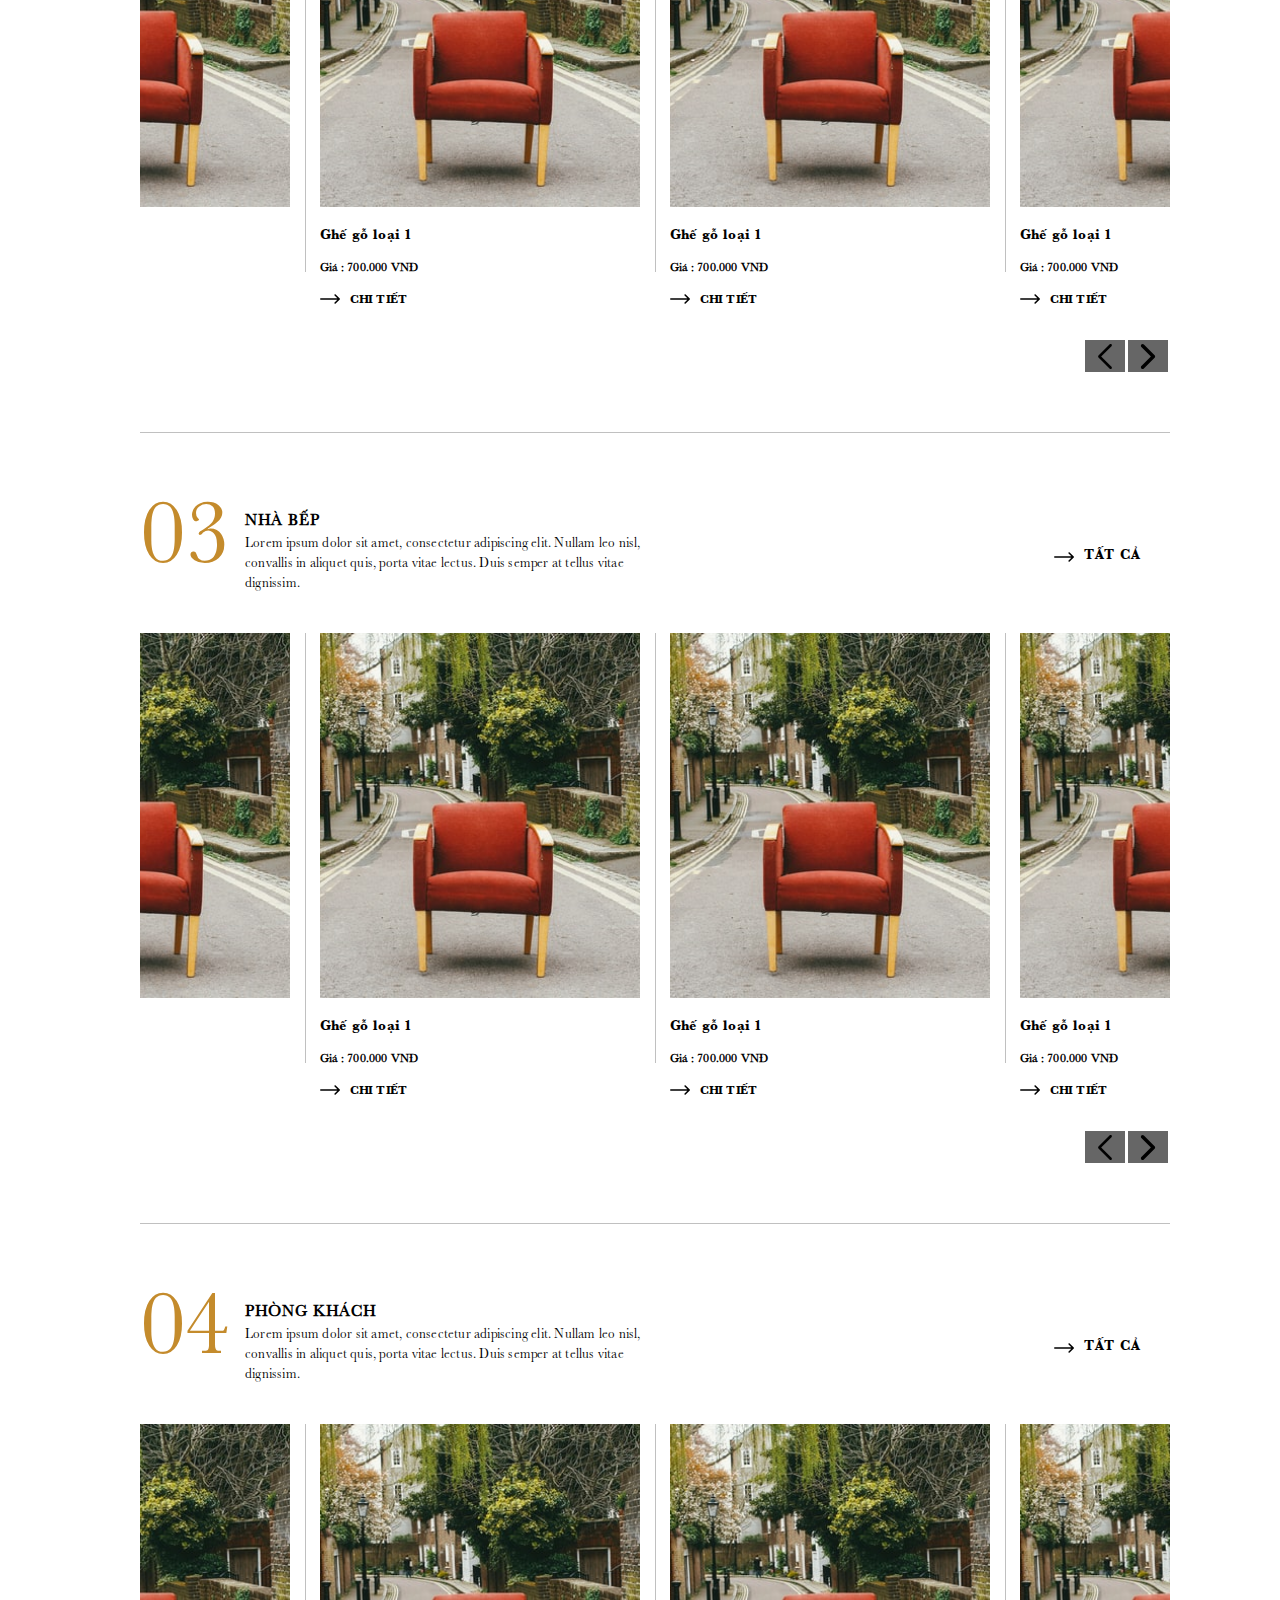
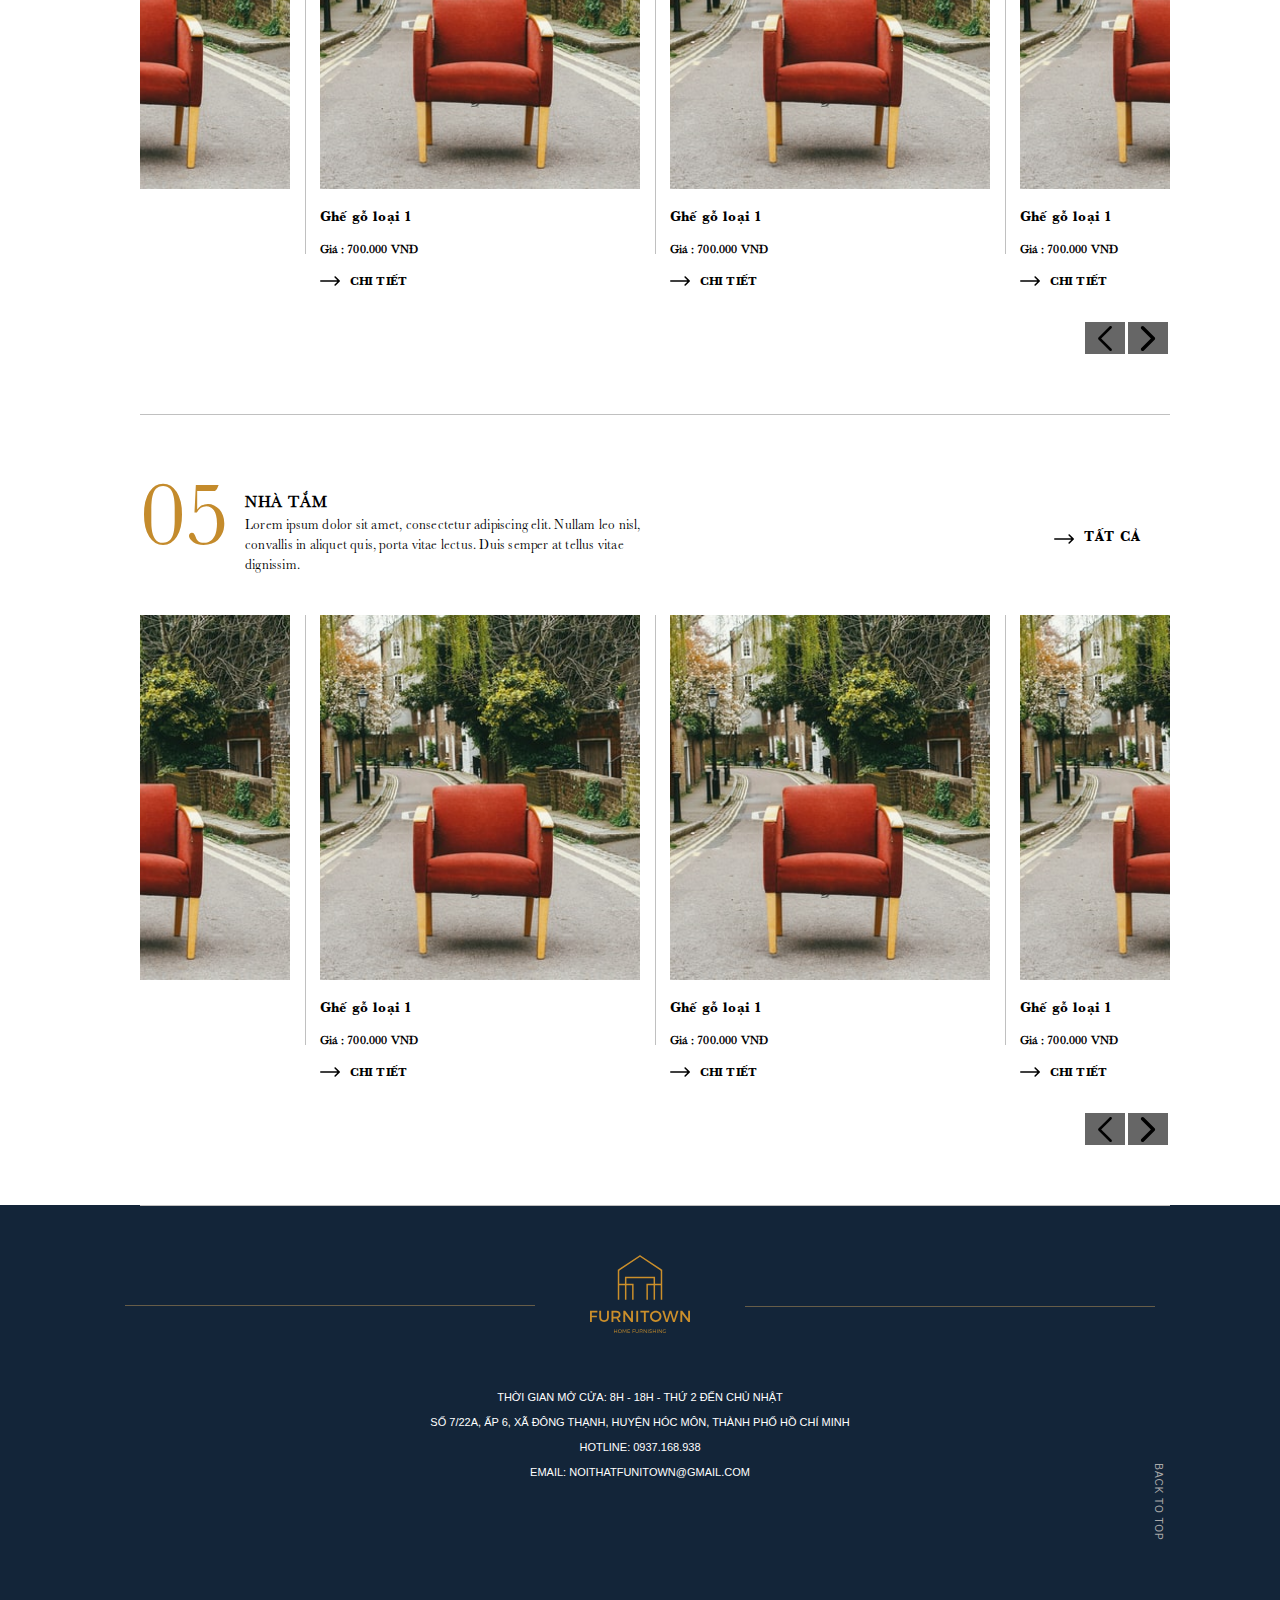
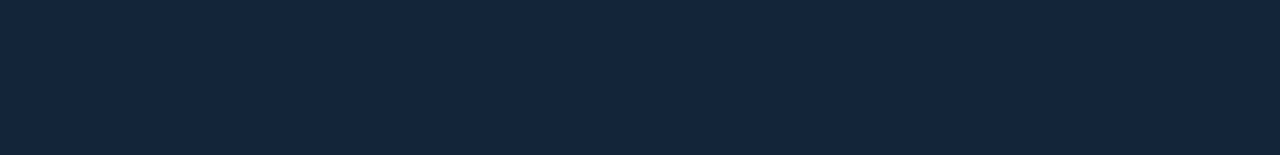
<file: product.html>
<!DOCTYPE html>
<html>

<head>
    <meta charset="UTF-8" />
    <meta name="viewport" content="width=device-width, initial-scale=1.0" />
    <meta http-equiv="X-UA-Compatible" content="IE=edge,chrome=1" />
    <title>Product</title>
    <link rel="icon" href="https://www.vivosmartphone.vn/themes/vivo/favicon.ico">
    <meta name="title" content="" />
    <meta name="description" content="" />
    <meta property="og:locale" content="vi" />
    <meta property="og:type" content="article" />
    <meta property="og:title" content="Trang chủ" />
    <meta property="og:description" content="" />
    <meta property="og:url" content="" />
    <meta property="og:site_name" content="" />
    <meta property="og:image" content="" />

    <link rel="stylesheet" href="dest/style.min.css">
    <link rel="stylesheet" href="dest/fonts.css">
    <link rel="stylesheet" href="dest/stylelibs.min.css">
</head>

<body  data-title= "product">
    <div class="preloader">
    </div>
    <header>
        <div class="home header-product">
            <div class="container-fluid">
                <ul class="list-item">
                    <li><a href="about.html">FURNITOWN</a></li>
                    <li><a class="active" href="product.html">SẢN PHẨM</a></li>
                    <li><a href="service.html">DỊCH VỤ</a></li>
                    <li><a class="logo-homehover" href="index.html"><img class="logo-footer"
                                src="img/icon/logo-footer.svg" alt=""></a></li>
                    <li><a href="project.html">DỰ ÁN</a></li>
                    <li><a href="news.html">TIN TỨC</a></li>
                    <li><a href="contact.html">LIÊN HỆ</a></li>
                </ul>
                <ul class="list-menu">
                    <li><a href="index.html">FURNITOWN</a></li>
                    <li><a href="">SHARE<img src="img/icon/arrow-white.svg" alt=""></a></li>
                </ul>
                <div class="header-mobile">
                    <div class="menu"><span></span>
                        <p>Menu</p>
                    </div>
                    <div class="logo"><a href="index.html"><img src="img/icon/logo-footer.svg" alt=""></a></div>
                </div>
            </div>
        </div>

    </header>

    <main class="product">
        <section class="slider">
            <div class="slider__text">
                <span>giá trị sản phẩm của furnitown
                    không chỉ ở chất lượng, mà còn
                    ở sự tinh tế.
                </span>
            </div>
            <div class="slider__menu menu__tab-product">
                <img class="hover-menu" src="img/icon/icon-logo.svg" alt="">
                <span class="hover-menu"></span>
                <div class="tab__hover">
                    <i>Menu</i>
                    <div class="tab__hover-img"><img src="img/icon/logo-full-black.svg" alt=""></div>
                </div>
            </div>
            <div class="menu__tab ">
                <div class="menu__tab-title">
                    <span>FURNITOWN</span>
                    <ul>
                        <li>FOLLOW US</li>
                        <li><a href=""><img src="img/icon/email.svg" alt=""></a></li>
                        <li><a href=""><img src="img/icon/facebook.svg" alt=""></a></li>
                    </ul>
                </div>
                <div class="menu__wrap">
                    <div class="menu__wrap-left">
                        <img src="img/icon/icon-logo.svg" alt="">
                        <span></span>
                        <img src="img/icon/cancel.svg" class="cancel" alt="">
                    </div>
                    <div class="menu__wrap-right">
                        <ul>
                            <li><a href="about.html">FURNITOWN</a></li>
                            <li><a href="product.html">SẢN PHẨM</a></li>
                            <li><a href="service.html">DỊCH VỤ</a></li>
                            <li><a href="project.html">DỰ ÁN</a></li>
                            <li><a href="news.html">TIN TỨC</a></li>
                            <li><a href="contact.html">LIÊN HỆ</a></li>
                            <div class="sos">
                                <li><a href="#">FAQS |</a></li>
                                <li><a href="news__details.html">&nbsp; TIN TỨC</a></li>
                            </div>
                        </ul>
                    </div>
                </div>

            </div>
        </section>

        <section class="room">
            <div class="container">
                <div class="work__room">
                    <div class="work__room-text">
                        <div class="number">01</div>
                        <div class="title">
                            <h3>PHÒNG LÀM VIỆC</h3>
                            <span>Lorem ipsum dolor sit amet, consectetur adipiscing elit. Nullam leo nisl, convallis in
                                aliquet quis, porta vitae lectus.
                                Duis semper at tellus vitae dignissim.
                            </span>
                        </div>
                        <a href="kitchen.html"><span class="room-next"><img src="img/icon/arrow.svg" alt="">TẤT
                                CẢ</span></a>

                    </div>
                    <div class="work__room-card ">
                        <div class="work__room-item ">
                            <a class="img-item" href="details.html">
                                <img src="img/product/chair.jpg" alt="">
                            </a>
                            <span class="type">Ghế gỗ loại 1</span>
                            <span class="price">Giá : 700.000 VNĐ</span>
                            <span class="detail"><img src="img/icon/arrow.svg" alt="">CHI TIẾT</span>

                        </div>
                        <div class="work__room-item ">
                            <a class="img-item" href="details.html">
                                <img src="img/product/chair.jpg" alt="">
                            </a>
                            <span class="type">Ghế gỗ loại 1</span>
                            <span class="price">Giá : 700.000 VNĐ</span>
                            <span class="detail"><img src="img/icon/arrow.svg" alt="">CHI TIẾT</span>

                        </div>
                        <div class="work__room-item ">
                            <a class="img-item" href="details.html">
                                <img src="img/product/chair.jpg" alt="">
                            </a>
                            <span class="type">Ghế gỗ loại 1</span>
                            <span class="price">Giá : 700.000 VNĐ</span>
                            <span class="detail"><img src="img/icon/arrow.svg" alt="">CHI TIẾT</span>

                        </div>
                        <div class="work__room-item ">
                            <a class="img-item" href="details.html">
                                <img src="img/product/chair.jpg" alt="">
                            </a>
                            <span class="type">Ghế gỗ loại 1</span>
                            <span class="price">Giá : 700.000 VNĐ</span>
                            <span class="detail"><img src="img/icon/arrow.svg" alt="">CHI TIẾT</span>

                        </div>
                        <div class="work__room-item ">
                            <a class="img-item" href="details.html">
                                <img src="img/product/chair.jpg" alt="">
                            </a>
                            <span class="type">Ghế gỗ loại 1</span>
                            <span class="price">Giá : 700.000 VNĐ</span>
                            <span class="detail"><img src="img/icon/arrow.svg" alt="">CHI TIẾT</span>
                        
                        </div>
                        <div class="work__room-item ">
                            <a class="img-item" href="details.html">
                                <img src="img/product/chair.jpg" alt="">
                            </a>
                            <span class="type">Ghế gỗ loại 1</span>
                            <span class="price">Giá : 700.000 VNĐ</span>
                            <span class="detail"><img src="img/icon/arrow.svg" alt="">CHI TIẾT</span>
                        
                        </div>
                    </div>
                    <div class="btn-next">
                        <div class="next prev-group"><img src="img/icon/prev-black.svg" alt=""></div>
                        <div class="prev next-group"><img src="img/icon/nex-black.svg" alt=""></div>
                    </div>

                </div>
            </div>
        </section>

        <section class="room pd">
            <div class="container">
                <div class="work__room">
                    <div class="work__room-text">
                        <div class="number">02</div>
                        <div class="title">
                            <h3>PHÒNG NGỦ</h3>
                            <span>Lorem ipsum dolor sit amet, consectetur adipiscing elit. Nullam leo nisl, convallis in
                                aliquet quis, porta vitae lectus.
                                Duis semper at tellus vitae dignissim.
                            </span>
                        </div>
                        <a href="kitchen.html"><span class="room-next"><img src="img/icon/arrow.svg" alt="">TẤT
                                CẢ</span></a>

                    </div>
                    <div class="work__room-card ">
                        <div class="work__room-item ">
                            <a class="img-item" href="details.html">
                                <img src="img/product/chair.jpg" alt="">
                            </a>
                            <span class="type">Ghế gỗ loại 1</span>
                            <span class="price">Giá : 700.000 VNĐ</span>
                            <span class="detail"><img src="img/icon/arrow.svg" alt="">CHI TIẾT</span>
                    
                        </div>
                        <div class="work__room-item ">
                            <a class="img-item" href="details.html">
                                <img src="img/product/chair.jpg" alt="">
                            </a>
                            <span class="type">Ghế gỗ loại 1</span>
                            <span class="price">Giá : 700.000 VNĐ</span>
                            <span class="detail"><img src="img/icon/arrow.svg" alt="">CHI TIẾT</span>
                    
                        </div>
                        <div class="work__room-item ">
                            <a class="img-item" href="details.html">
                                <img src="img/product/chair.jpg" alt="">
                            </a>
                            <span class="type">Ghế gỗ loại 1</span>
                            <span class="price">Giá : 700.000 VNĐ</span>
                            <span class="detail"><img src="img/icon/arrow.svg" alt="">CHI TIẾT</span>
                    
                        </div>
                        <div class="work__room-item ">
                            <a class="img-item" href="details.html">
                                <img src="img/product/chair.jpg" alt="">
                            </a>
                            <span class="type">Ghế gỗ loại 1</span>
                            <span class="price">Giá : 700.000 VNĐ</span>
                            <span class="detail"><img src="img/icon/arrow.svg" alt="">CHI TIẾT</span>
                    
                        </div>
                        <div class="work__room-item ">
                            <a class="img-item" href="details.html">
                                <img src="img/product/chair.jpg" alt="">
                            </a>
                            <span class="type">Ghế gỗ loại 1</span>
                            <span class="price">Giá : 700.000 VNĐ</span>
                            <span class="detail"><img src="img/icon/arrow.svg" alt="">CHI TIẾT</span>
                    
                        </div>
                        <div class="work__room-item ">
                            <a class="img-item" href="details.html">
                                <img src="img/product/chair.jpg" alt="">
                            </a>
                            <span class="type">Ghế gỗ loại 1</span>
                            <span class="price">Giá : 700.000 VNĐ</span>
                            <span class="detail"><img src="img/icon/arrow.svg" alt="">CHI TIẾT</span>
                    
                        </div>
                    </div>
                    <div class="btn-next">
                        <div class="next prev-group"><img src="img/icon/prev-black.svg" alt=""></div>
                        <div class="prev next-group"><img src="img/icon/nex-black.svg" alt=""></div>
                    </div>

                </div>
            </div>
        </section>

        <section class="room pd">
            <div class="container">
                <div class="work__room">
                    <div class="work__room-text">
                        <div class="number">03</div>
                        <div class="title">
                            <h3>NHÀ BẾP</h3>
                            <span>Lorem ipsum dolor sit amet, consectetur adipiscing elit. Nullam leo nisl, convallis in
                                aliquet quis, porta vitae lectus.
                                Duis semper at tellus vitae dignissim.
                            </span>
                        </div>
                        <a href="kitchen.html"><span class="room-next"><img src="img/icon/arrow.svg" alt="">TẤT
                                CẢ</span></a>

                    </div>
                    <div class="work__room-card ">
                        <div class="work__room-item ">
                            <a class="img-item" href="details.html">
                                <img src="img/product/chair.jpg" alt="">
                            </a>
                            <span class="type">Ghế gỗ loại 1</span>
                            <span class="price">Giá : 700.000 VNĐ</span>
                            <span class="detail"><img src="img/icon/arrow.svg" alt="">CHI TIẾT</span>

                        </div>
                        <div class="work__room-item ">
                            <a class="img-item" href="details.html">
                                <img src="img/product/chair.jpg" alt="">
                            </a>
                            <span class="type">Ghế gỗ loại 1</span>
                            <span class="price">Giá : 700.000 VNĐ</span>
                            <span class="detail"><img src="img/icon/arrow.svg" alt="">CHI TIẾT</span>

                        </div>
                        <div class="work__room-item ">
                            <a class="img-item" href="details.html">
                                <img src="img/product/chair.jpg" alt="">
                            </a>
                            <span class="type">Ghế gỗ loại 1</span>
                            <span class="price">Giá : 700.000 VNĐ</span>
                            <span class="detail"><img src="img/icon/arrow.svg" alt="">CHI TIẾT</span>

                        </div>
                        <div class="work__room-item ">
                            <a class="img-item" href="details.html">
                                <img src="img/product/chair.jpg" alt="">
                            </a>
                            <span class="type">Ghế gỗ loại 1</span>
                            <span class="price">Giá : 700.000 VNĐ</span>
                            <span class="detail"><img src="img/icon/arrow.svg" alt="">CHI TIẾT</span>

                        </div>
                        <div class="work__room-item ">
                            <a class="img-item" href="details.html">
                                <img src="img/product/chair.jpg" alt="">
                            </a>
                            <span class="type">Ghế gỗ loại 1</span>
                            <span class="price">Giá : 700.000 VNĐ</span>
                            <span class="detail"><img src="img/icon/arrow.svg" alt="">CHI TIẾT</span>
                        
                        </div>
                        <div class="work__room-item ">
                            <a class="img-item" href="details.html">
                                <img src="img/product/chair.jpg" alt="">
                            </a>
                            <span class="type">Ghế gỗ loại 1</span>
                            <span class="price">Giá : 700.000 VNĐ</span>
                            <span class="detail"><img src="img/icon/arrow.svg" alt="">CHI TIẾT</span>
                        
                        </div>
                    </div>
                    <div class="btn-next">
                        <div class="next prev-group"><img src="img/icon/prev-black.svg" alt=""></div>
                        <div class="prev next-group"><img src="img/icon/nex-black.svg" alt=""></div>
                    </div>

                </div>
            </div>
        </section>

        <section class="room pd">
            <div class="container">
                <div class="work__room">
                    <div class="work__room-text">
                        <div class="number">04</div>
                        <div class="title">
                            <h3>PHÒNG KHÁCH</h3>
                            <span>Lorem ipsum dolor sit amet, consectetur adipiscing elit. Nullam leo nisl, convallis in
                                aliquet quis, porta vitae lectus.
                                Duis semper at tellus vitae dignissim.
                            </span>
                        </div>
                        <a href="kitchen.html"><span class="room-next"><img src="img/icon/arrow.svg" alt="">TẤT
                                CẢ</span></a>
                    </div>
                    <div class="work__room-card ">
                        <div class="work__room-item ">
                            <a class="img-item" href="details.html">
                                <img src="img/product/chair.jpg" alt="">
                            </a>
                            <span class="type">Ghế gỗ loại 1</span>
                            <span class="price">Giá : 700.000 VNĐ</span>
                            <span class="detail"><img src="img/icon/arrow.svg" alt="">CHI TIẾT</span>
                    
                        </div>
                        <div class="work__room-item ">
                            <a class="img-item" href="details.html">
                                <img src="img/product/chair.jpg" alt="">
                            </a>
                            <span class="type">Ghế gỗ loại 1</span>
                            <span class="price">Giá : 700.000 VNĐ</span>
                            <span class="detail"><img src="img/icon/arrow.svg" alt="">CHI TIẾT</span>
                    
                        </div>
                        <div class="work__room-item ">
                            <a class="img-item" href="details.html">
                                <img src="img/product/chair.jpg" alt="">
                            </a>
                            <span class="type">Ghế gỗ loại 1</span>
                            <span class="price">Giá : 700.000 VNĐ</span>
                            <span class="detail"><img src="img/icon/arrow.svg" alt="">CHI TIẾT</span>
                    
                        </div>
                        <div class="work__room-item ">
                            <a class="img-item" href="details.html">
                                <img src="img/product/chair.jpg" alt="">
                            </a>
                            <span class="type">Ghế gỗ loại 1</span>
                            <span class="price">Giá : 700.000 VNĐ</span>
                            <span class="detail"><img src="img/icon/arrow.svg" alt="">CHI TIẾT</span>
                    
                        </div>
                        <div class="work__room-item ">
                            <a class="img-item" href="details.html">
                                <img src="img/product/chair.jpg" alt="">
                            </a>
                            <span class="type">Ghế gỗ loại 1</span>
                            <span class="price">Giá : 700.000 VNĐ</span>
                            <span class="detail"><img src="img/icon/arrow.svg" alt="">CHI TIẾT</span>
                    
                        </div>
                        <div class="work__room-item ">
                            <a class="img-item" href="details.html">
                                <img src="img/product/chair.jpg" alt="">
                            </a>
                            <span class="type">Ghế gỗ loại 1</span>
                            <span class="price">Giá : 700.000 VNĐ</span>
                            <span class="detail"><img src="img/icon/arrow.svg" alt="">CHI TIẾT</span>
                    
                        </div>
                    </div>
                    <div class="btn-next">
                        <div class="next prev-group"><img src="img/icon/prev-black.svg" alt=""></div>
                        <div class="prev next-group"><img src="img/icon/nex-black.svg" alt=""></div>
                    </div>
                </div>
            </div>
        </section>

        <section class="room pd">
            <div class="container">
                <div class="work__room">
                    <div class="work__room-text">
                        <div class="number">05</div>
                        <div class="title">
                            <h3>NHÀ TẮM</h3>
                            <span>Lorem ipsum dolor sit amet, consectetur adipiscing elit. Nullam leo nisl, convallis in
                                aliquet quis, porta vitae lectus.
                                Duis semper at tellus vitae dignissim.
                            </span>
                        </div>
                        <a href="kitchen.html"><span class="room-next"><img src="img/icon/arrow.svg" alt="">TẤT
                                CẢ</span></a>

                    </div>
                    <div class="work__room-card ">
                        <div class="work__room-item ">
                            <a class="img-item" href="details.html">
                                <img src="img/product/chair.jpg" alt="">
                            </a>
                            <span class="type">Ghế gỗ loại 1</span>
                            <span class="price">Giá : 700.000 VNĐ</span>
                            <span class="detail"><img src="img/icon/arrow.svg" alt="">CHI TIẾT</span>
                    
                        </div>
                        <div class="work__room-item ">
                            <a class="img-item" href="details.html">
                                <img src="img/product/chair.jpg" alt="">
                            </a>
                            <span class="type">Ghế gỗ loại 1</span>
                            <span class="price">Giá : 700.000 VNĐ</span>
                            <span class="detail"><img src="img/icon/arrow.svg" alt="">CHI TIẾT</span>
                    
                        </div>
                        <div class="work__room-item ">
                            <a class="img-item" href="details.html">
                                <img src="img/product/chair.jpg" alt="">
                            </a>
                            <span class="type">Ghế gỗ loại 1</span>
                            <span class="price">Giá : 700.000 VNĐ</span>
                            <span class="detail"><img src="img/icon/arrow.svg" alt="">CHI TIẾT</span>
                    
                        </div>
                        <div class="work__room-item ">
                            <a class="img-item" href="details.html">
                                <img src="img/product/chair.jpg" alt="">
                            </a>
                            <span class="type">Ghế gỗ loại 1</span>
                            <span class="price">Giá : 700.000 VNĐ</span>
                            <span class="detail"><img src="img/icon/arrow.svg" alt="">CHI TIẾT</span>
                    
                        </div>
                        <div class="work__room-item ">
                            <a class="img-item" href="details.html">
                                <img src="img/product/chair.jpg" alt="">
                            </a>
                            <span class="type">Ghế gỗ loại 1</span>
                            <span class="price">Giá : 700.000 VNĐ</span>
                            <span class="detail"><img src="img/icon/arrow.svg" alt="">CHI TIẾT</span>
                    
                        </div>
                        <div class="work__room-item ">
                            <a class="img-item" href="details.html">
                                <img src="img/product/chair.jpg" alt="">
                            </a>
                            <span class="type">Ghế gỗ loại 1</span>
                            <span class="price">Giá : 700.000 VNĐ</span>
                            <span class="detail"><img src="img/icon/arrow.svg" alt="">CHI TIẾT</span>
                    
                        </div>
                    </div>
                    <div class="btn-next">
                        <div class="next prev-group"><img src="img/icon/prev-black.svg" alt=""></div>
                        <div class="prev next-group"><img src="img/icon/nex-black.svg" alt=""></div>
                    </div>
                </div>
            </div>
        </section>

    </main>
<footer>
    <div class="footer-product">
        <div class="container">
            <div class="logo">
                <img src="img/icon/logo-footer.svg" alt="">
            </div>
            <div class="text">
                <ul class="text__list">
                    <li>
                        <p>Thời gian mở cửa: 8h - 18h - Thứ 2 đến Chủ nhật</p>
                    </li>
                    <li>
                        <p>Số 7/22A, Ấp 6, xã Đông Thạnh, huyện Hóc Môn, thành phố Hồ Chí Minh</p>
                    </li>
                    <li>
                        <p>Hotline: 0937.168.938</p>
                    </li>
                    <li>
                        <p>Email: noithatfunitown@gmail.com</p>
                    </li>
                </ul>
                <div class="backtotop">
                    <p> BACK TO TOP</p>
                </div>
            </div>
        </div>
    </div>

</footer>



    <script type="text/javascript" src="dest/jsmain.min.js"></script>
    <script type="text/javascript" src="js/main.js"></script>
</body>

</html>
</file>
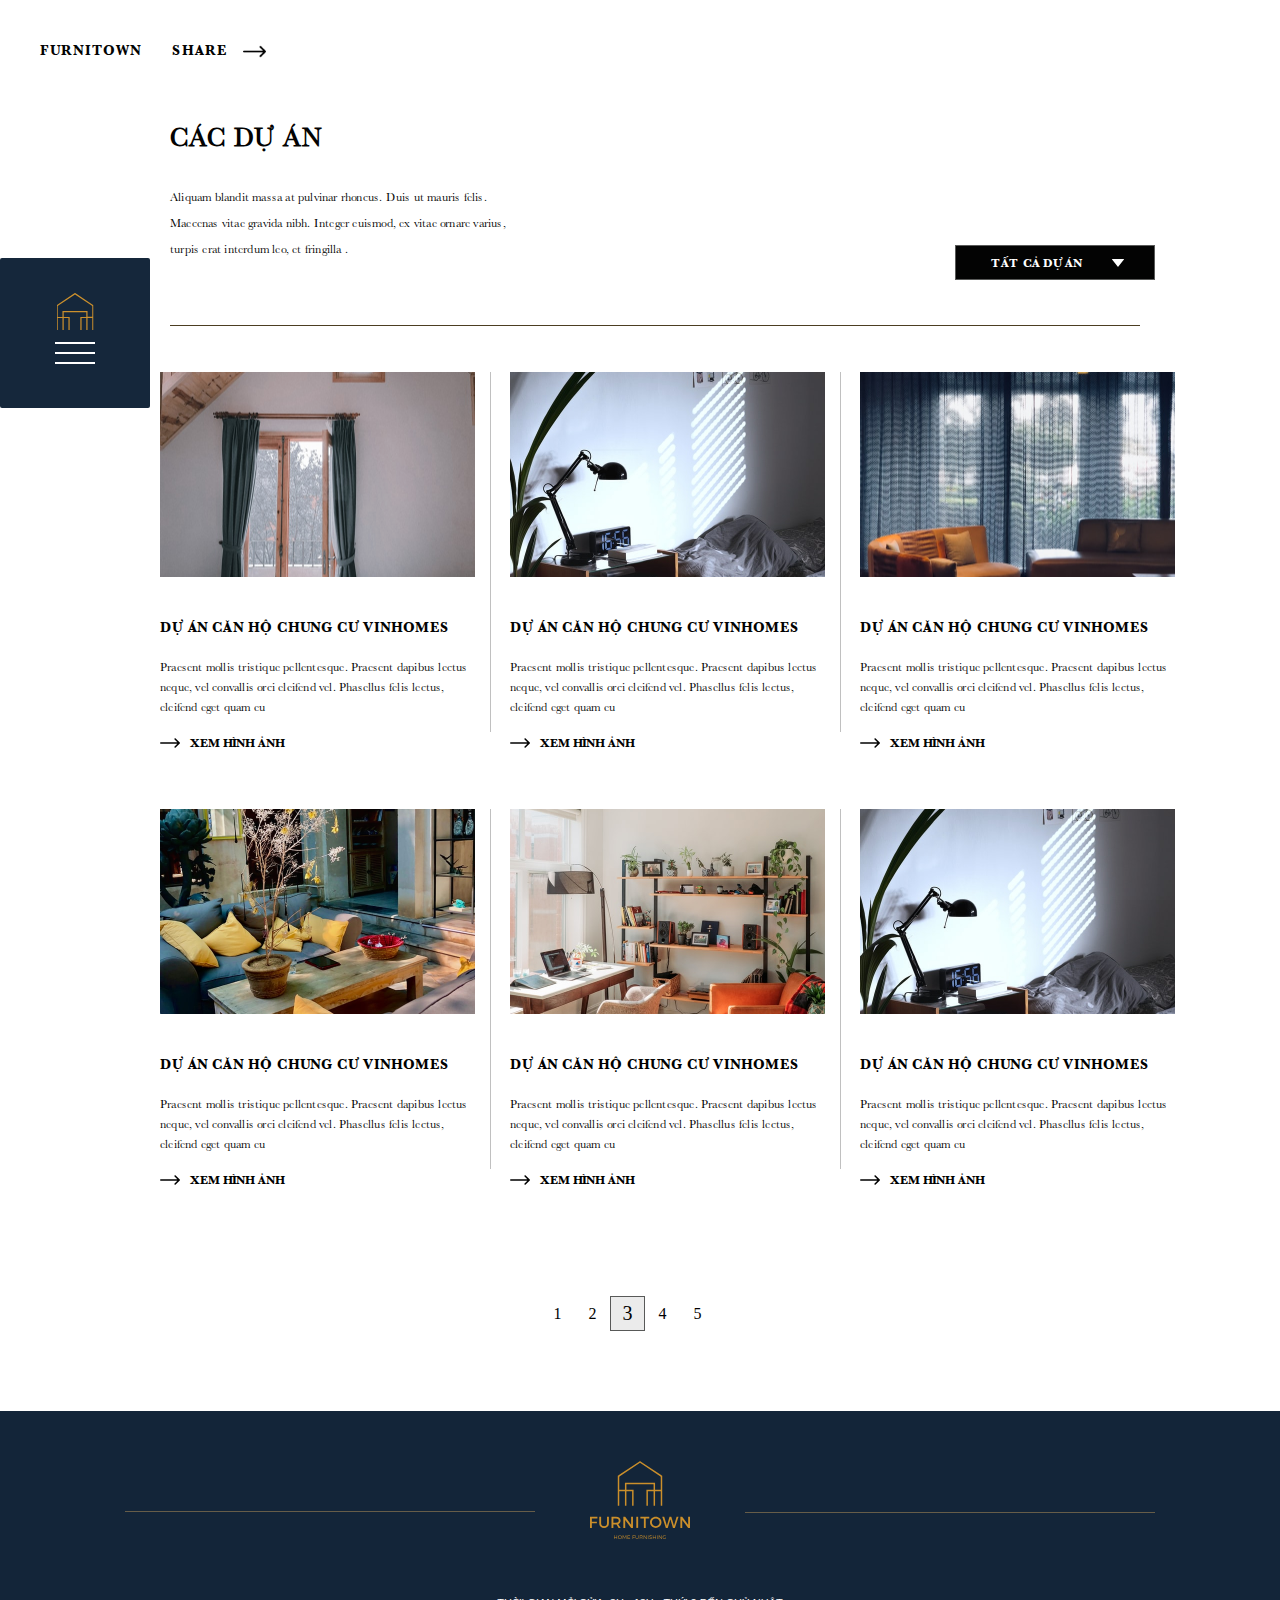
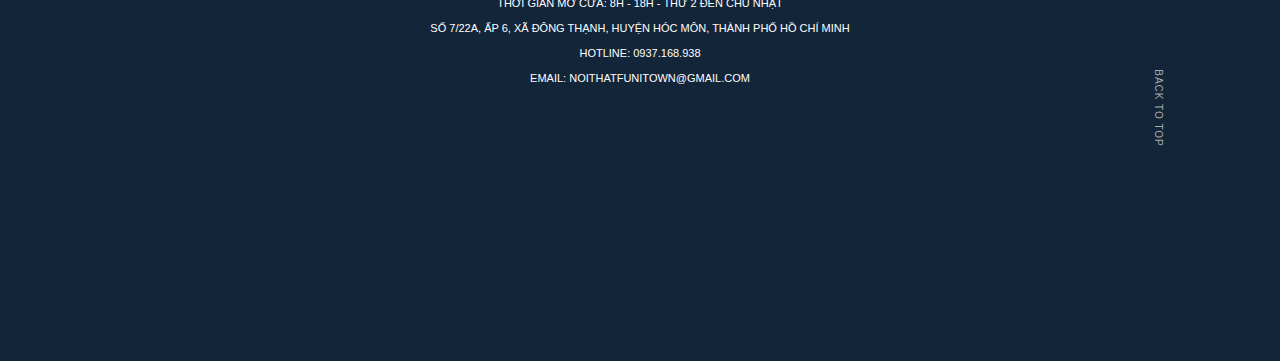
<file: project.html>
<!DOCTYPE html>
<html>

<head>
    <meta charset="UTF-8" />
    <meta name="viewport" content="width=device-width, initial-scale=1.0" />
    <meta http-equiv="X-UA-Compatible" content="IE=edge,chrome=1" />
    <title>Project</title>
    <link rel="icon" href="https://www.vivosmartphone.vn/themes/vivo/favicon.ico">
    <meta name="title" content="" />
    <meta name="description" content="" />
    <meta property="og:locale" content="vi" />
    <meta property="og:type" content="article" />
    <meta property="og:title" content="Trang chủ" />
    <meta property="og:description" content="" />
    <meta property="og:url" content="" />
    <meta property="og:site_name" content="" />
    <meta property="og:image" content="" />

    <link rel="stylesheet" href="dest/style.min.css">
    <link rel="stylesheet" href="dest/fonts.css">
    <link rel="stylesheet" href="dest/stylelibs.min.css">
</head>

<body  data-title= "project">
    <div class="preloader">
    </div>
    <header>
        <div class="home header-about">
            <div class="container-fluid">
                <ul class="list-item">
                    <li><a href="about.html">FURNITOWN</a></li>
                    <li><a  href="product.html">SẢN PHẨM</a></li>
                    <li><a href="service.html">DỊCH VỤ</a></li>
                    <li><a class="logo-homehover" href="index.html"><img class="logo-footer"
                                src="img/icon/logo-footer.svg" alt=""></a></li>
                    <li><a class="active" href="project.html">DỰ ÁN</a></li>
                    <li><a href="news.html">TIN TỨC</a></li>
                    <li><a href="contact.html">LIÊN HỆ</a></li>
                </ul>
                <ul class="list-menu">
                    <li><a href="index.html">FURNITOWN</a></li>
                    <li><a href="">SHARE<img src="img/icon/right-arrow.png" alt=""></a></li>
                </ul>
                <div class="header-mobile">
                <div class="menu"><span></span>
                    <p>Menu</p>
                </div>
                    <div class="logo"><a href="index.html"><img src="img/icon/logo-footer.svg" alt=""></a></div>
                </div>
            </div>
        </div>
    </header>
    <div class="slider__menu project-menu">
        <img class="hover-menu" src="img/icon/icon-logo.svg" alt="">
        <span class="hover-menu"></span>
        <div class="tab__hover">
            <i>Menu</i>
            <div class="tab__hover-img"><img src="img/icon/logo-full-black.svg" alt=""></div>
        </div>
    </div>
    <div class="menu__tab">
        <div class="menu__tab-title">
            <span>FURNITOWN</span>
            <ul>
                <li>FOLLOW US</li>
                <li><a href=""><img src="img/icon/email.svg" alt=""></a></li>
                <li><a href=""><img src="img/icon/facebook.svg" alt=""></a></li>
            </ul>
        </div>
        <div class="menu__wrap">
            <div class="menu__wrap-left">
                <img src="img/icon/icon-logo.svg" alt="">
                <span></span>
                <img src="img/icon/cancel.svg" class="cancel" alt="">
            </div>
            <div class="menu__wrap-right">
                <ul>
                    <li><a href="about.html">FURNITOWN</a></li>
                    <li><a href="product.html">SẢN PHẨM</a></li>
                    <li><a href="service.html">DỊCH VỤ</a></li>
                    <li><a href="project.html">DỰ ÁN</a></li>
                    <li><a href="news.html">TIN TỨC</a></li>
                    <li><a href="contact.html">LIÊN HỆ</a></li>
                    <div class="sos">
                        <li><a href="#">FAQS |</a></li>
                        <li><a href="news__details.html">&nbsp; TIN TỨC</a></li>
                    </div>
                </ul>
            </div>
        </div>

    </div>
    <main class="project">
        <section class="all-project">
            <div class="container">
                <div class="wrap">
                    <div class="wrap-left">
                        <h3>các dự án</h3>
                        <span>Aliquam blandit massa at pulvinar rhoncus. Duis ut mauris felis.
                            Maecenas vitae gravida nibh. Integer euismod, ex vitae ornare varius, turpis erat interdum
                            leo, et fringilla .
                        </span>
                    </div>
                    <div class="wrap-right">
                        <span class="menu-project">
                            <h4>TẤT CẢ DỰ ÁN</h4> <img src="img/icon/triange.svg" alt="">
                        </span>
                        <ul class="list-project">
                            <li><a href="#">DỰ ÁN NHÀ Ở</a></li>
                            <li><a href="#">DỰ ÁN VĂN PHÒNG</a></li>
                            <li><a href="#">DỰ ÁN CHUNG CƯ</a></li>
                        </ul>
                    </div>
                </div>
            </div>
        </section>
        <section class="apartment">
            <div class="container">
                <div class="work__apartment">
                    <div class="work__apartment-card">
                        <div class="work__apartment-item active">
                            <div class="img-item carousel-img" itemscope data-pswp-uid="1">
                                <figure class="img-item">
                                    <a href="img/project/item1.jpg" data-size="640x853">
                                        <img src="img/project/item1.jpg" alt="">
                                    </a>
                                </figure>
                            </div>
                            <div class="text">
                                <span class="type">Dự án căn hộ chung cư Vinhomes</span>
                                <span class="description"><br>Praesent mollis tristique pellentesque. Praesent dapibus
                                    lectus
                                    neque,
                                    vel convallis orci eleifend vel. Phasellus felis
                                    lectus, eleifend eget quam eu
                                </span>
                                <span class="detail"><img src="img/icon/arrow.svg" alt="">XEM HÌNH ẢNH</span>
                            </div>

                        </div>
                        <div class="work__apartment-item ">
                            <div class="img-item carousel-img" itemscope data-pswp-uid="1">
                                <figure class="img-item">
                                    <a href="img/project/item2.jpg" data-size="640x960">
                                        <img src="img/project/item2.jpg" alt="">
                                    </a>
                                </figure>
                            </div>
                            <div class="text">
                                <span class="type">Dự án căn hộ chung cư Vinhomes</span>
                                <span class="description"><br>Praesent mollis tristique pellentesque. Praesent dapibus
                                    lectus
                                    neque,
                                    vel convallis orci eleifend vel. Phasellus felis
                                    lectus, eleifend eget quam eu
                                </span>
                                <span class="detail"><img src="img/icon/arrow.svg" alt="">XEM HÌNH ẢNH</span>
                            </div>

                        </div>
                        <div class="work__apartment-item ">
                            <div class="img-item carousel-img" itemscope data-pswp-uid="1">
                                <figure class="img-item">
                                    <a href="img/project/item3.jpg" data-size="640x853">
                                        <img src="img/project/item3.jpg" alt="">
                                    </a>
                                </figure>
                            </div>
                            <div class="text">
                                <span class="type">Dự án căn hộ chung cư Vinhomes</span>
                                <span class="description"><br>Praesent mollis tristique pellentesque. Praesent dapibus
                                    lectus
                                    neque,
                                    vel convallis orci eleifend vel. Phasellus felis
                                    lectus, eleifend eget quam eu
                                </span>
                                <span class="detail"><img src="img/icon/arrow.svg" alt="">XEM HÌNH ẢNH</span>
                            </div>

                        </div>

                    </div>
                    <div class="work__apartment-card">
                        <div class="work__apartment-item active">
                            <div class="img-item carousel-img" itemscope data-pswp-uid="1">
                                <figure class="img-item">
                                    <a href="img/project/item4.jpg" data-size="640x854">
                                        <img src="img/project/item4.jpg" alt="">
                                    </a>
                                </figure>
                            </div>
                            <div class="text">
                                <span class="type">Dự án căn hộ chung cư Vinhomes</span>
                                <span class="description"><br>Praesent mollis tristique pellentesque. Praesent dapibus
                                    lectus
                                    neque,
                                    vel convallis orci eleifend vel. Phasellus felis
                                    lectus, eleifend eget quam eu
                                </span>
                                <span class="detail"><img src="img/icon/arrow.svg" alt="">XEM HÌNH ẢNH</span>
                            </div>

                        </div>
                        <div class="work__apartment-item ">
                            <div class="img-item carousel-img" itemscope data-pswp-uid="1">
                                <figure class="img-item">
                                    <a href="img/project/item5.jpg" data-size="640x494">
                                        <img src="img/project/item5.jpg" alt="">
                                    </a>
                                </figure>
                            </div>
                            <div class="text">
                                <span class="type">Dự án căn hộ chung cư Vinhomes</span>
                                <span class="description"><br>Praesent mollis tristique pellentesque. Praesent dapibus
                                    lectus
                                    neque,
                                    vel convallis orci eleifend vel. Phasellus felis
                                    lectus, eleifend eget quam eu
                                </span>
                                <span class="detail"><img src="img/icon/arrow.svg" alt="">XEM HÌNH ẢNH</span>
                            </div>

                        </div>
                        <div class="work__apartment-item ">
                            <div class="img-item carousel-img" itemscope data-pswp-uid="1">
                                <figure class="img-item">
                                    <a href="img/project/item2.jpg" data-size="640x960">
                                        <img src="img/project/item2.jpg" alt="">
                                    </a>
                                </figure>
                            </div>
                            <div class="text">
                                <span class="type">Dự án căn hộ chung cư Vinhomes</span>
                                <span class="description"><br>Praesent mollis tristique pellentesque. Praesent dapibus
                                    lectus
                                    neque,
                                    vel convallis orci eleifend vel. Phasellus felis
                                    lectus, eleifend eget quam eu
                                </span>
                                <span class="detail"><img src="img/icon/arrow.svg" alt="">XEM HÌNH ẢNH</span>
                            </div>

                        </div>

                    </div>
                </div>

                <div class="number__bottom">
                    <ul class="number__bottom-list">
                        <li><a href="">1</a></li>
                        <li><a href="">2</a></li>
                        <li class="active"><a href="">3</a></li>
                        <li><a href="">4</a></li>
                        <li><a href="">5</a></li>
                    </ul>
                </div>
            </div>
        </section>

    </main>
    <div class="pswp" tabindex="-1" role="dialog" aria-hidden="true">
        <div class="pswp__bg"></div>
        <div class="pswp__scroll-wrap">
            <div class="pswp__container">
                <div class="pswp__item"></div>
                <div class="pswp__item"></div>
                <div class="pswp__item"></div>
            </div>
            <div class="pswp__ui pswp__ui--hidden">
                <div class="pswp__top-bar">
                    <div class="pswp__counter"></div>
                    <button class="pswp__button pswp__button--close" title="Close (Esc)"></button>
                    <button class="pswp__button pswp__button--share" title="Share"></button>
                    <button class="pswp__button pswp__button--fs" title="Toggle fullscreen"></button>
                    <button class="pswp__button pswp__button--zoom" title="Zoom in/out"></button>
                    <div class="pswp__preloader">
                        <div class="pswp__preloader__icn">
                            <div class="pswp__preloader__cut">
                                <div class="pswp__preloader__donut"></div>
                            </div>
                        </div>
                    </div>
                </div>
                <div class="pswp__share-modal pswp__share-modal--hidden pswp__single-tap">
                    <div class="pswp__share-tooltip"></div>
                </div>
                <button class="pswp__button pswp__button--arrow--left" title="Previous (arrow left)">
                </button>
                <button class="pswp__button pswp__button--arrow--right" title="Next (arrow right)">
                </button>
                <div class="pswp__caption">
                    <div class="pswp__caption__center"></div>
                </div>
            </div>
        </div>
    </div>
    <footer>
        <div class="footer-product">
            <div class="container">
                <div class="logo">
                    <img src="img/icon/logo-footer.svg" alt="">
                </div>
                <div class="text">
                    <ul class="text__list">
                        <li>
                            <p>Thời gian mở cửa: 8h - 18h - Thứ 2 đến Chủ nhật</p>
                        </li>
                        <li>
                            <p>Số 7/22A, Ấp 6, xã Đông Thạnh, huyện Hóc Môn, thành phố Hồ Chí Minh</p>
                        </li>
                        <li>
                            <p>Hotline: 0937.168.938</p>
                        </li>
                        <li>
                            <p>Email: noithatfunitown@gmail.com</p>
                        </li>
                    </ul>
                    <div class="backtotop">
                        <p> BACK TO TOP</p>
                    </div>
                </div>
            </div>
        </div>
    
    </footer>


    <script type="text/javascript" src="dest/jsmain.min.js"></script>
    <script type="text/javascript" src="js/main.js"></script>
</body>

</html>
</file>
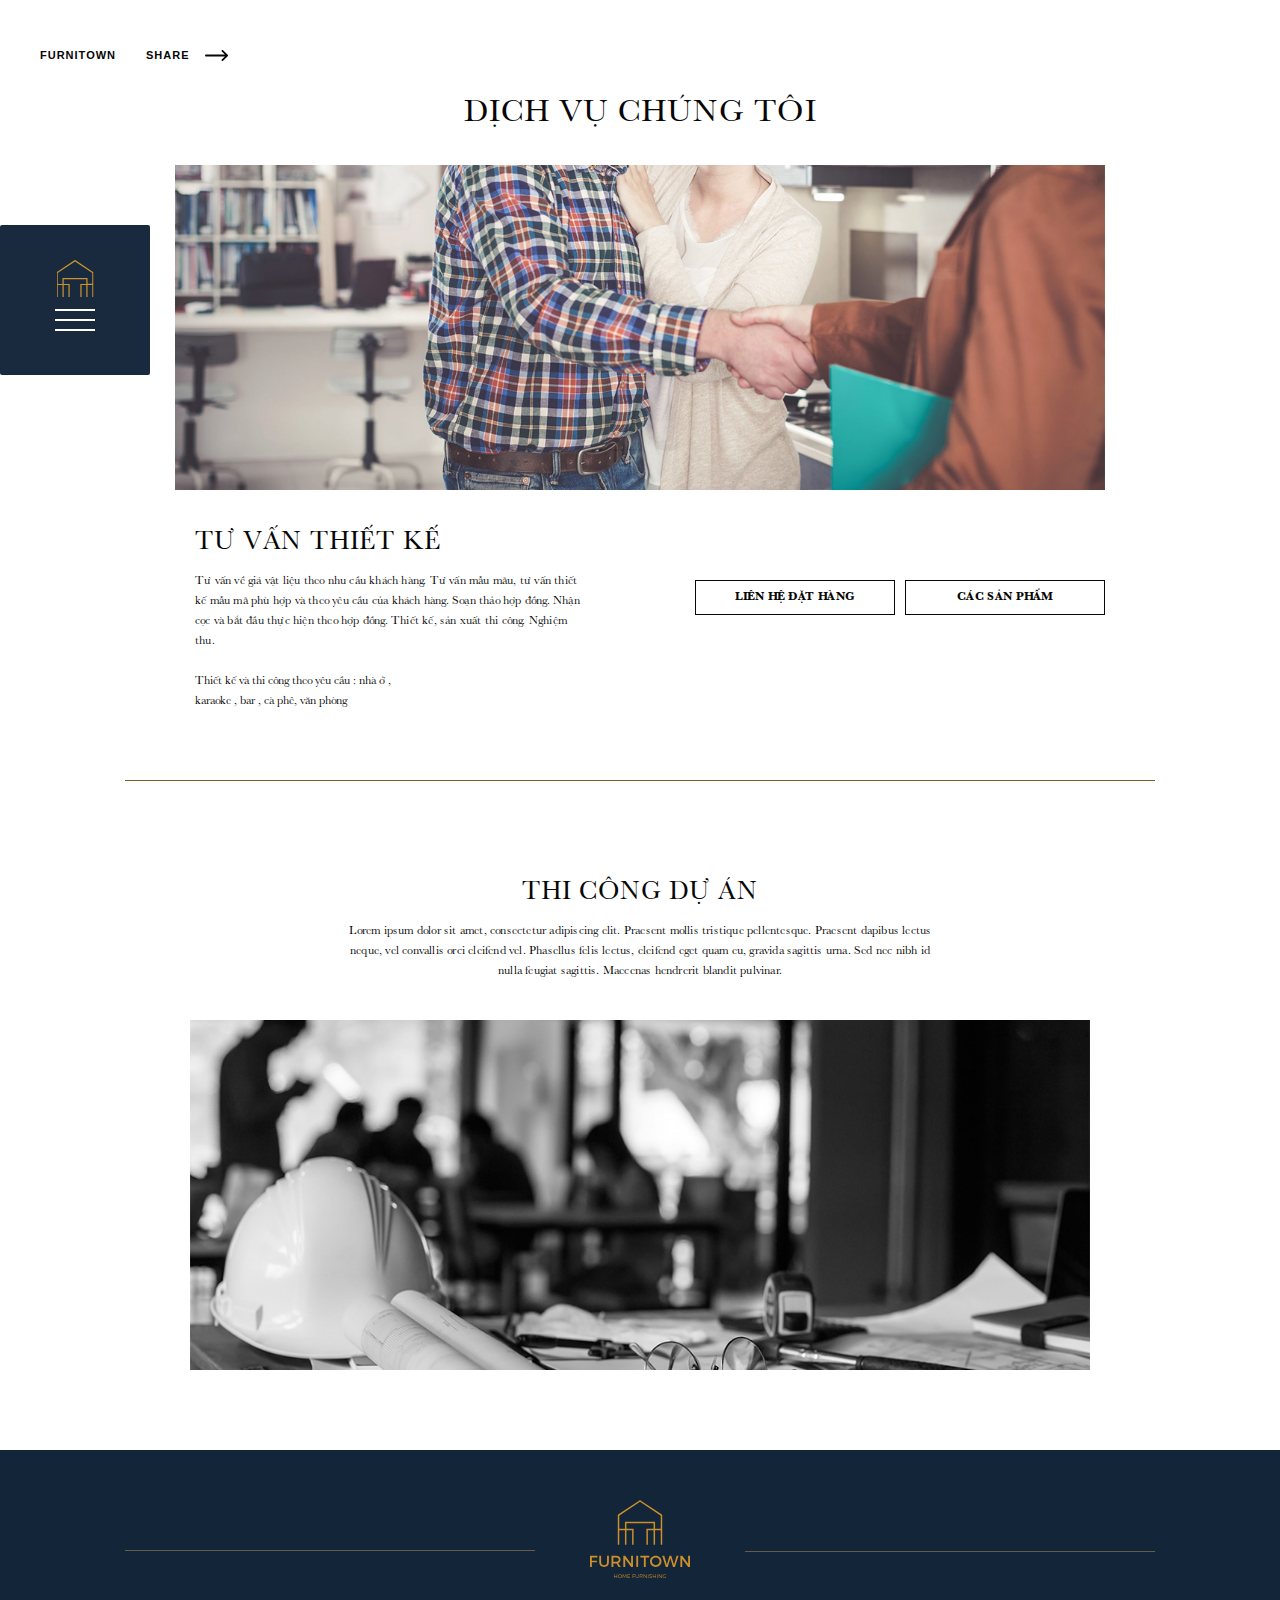
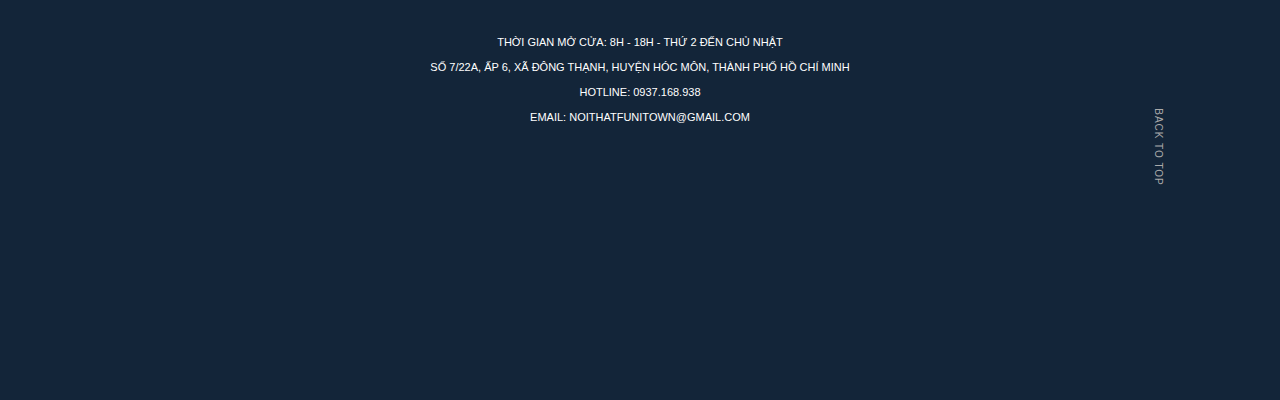
<file: service.html>
<!DOCTYPE html>
<html>

<head>
    <meta charset="UTF-8" />
    <meta name="viewport" content="width=device-width, initial-scale=1.0" />
    <meta http-equiv="X-UA-Compatible" content="IE=edge,chrome=1" />
    <title>Service</title>
    <link rel="icon" href="https://www.vivosmartphone.vn/themes/vivo/favicon.ico">
    <meta name="title" content="" />
    <meta name="description" content="" />
    <meta property="og:locale" content="vi" />
    <meta property="og:type" content="article" />
    <meta property="og:title" content="Trang chủ" />
    <meta property="og:description" content="" />
    <meta property="og:url" content="" />
    <meta property="og:site_name" content="" />
    <meta property="og:image" content="" />

    <link rel="stylesheet" href="dest/style.min.css">
    <link rel="stylesheet" href="dest/fonts.css">
    <link rel="stylesheet" href="dest/stylelibs.min.css">
</head>

<body  data-title= "service">
    <div class="preloader">
    </div>
    <header>
        <div class="home header-homepage">
            <div class="container-fluid">
                <ul class="list-item">
                    <li><a href="about.html">FURNITOWN</a></li>
                    <li><a href="product.html">SẢN PHẨM</a></li>
                    <li><a href="service.html">DỊCH VỤ</a></li>
                    <li><a class="logo-homehover" href="index.html"><img class="logo-footer" src="img/icon/logo-footer.svg"
                                alt=""></a></li>
                    <li><a href="project.html">DỰ ÁN</a></li>
                    <li><a href="news.html">TIN TỨC</a></li>
                    <li><a href="contact.html">LIÊN HỆ</a></li>
                </ul>
                <ul class="list-menu">
                    <li><a href="">FURNITOWN</a></li>
                    <li><a href="">SHARE<img src="img/icon/arrow.svg" alt=""></a></li>
                </ul>
                <div class="header-mobile">
                    <div class="menu"><span></span>
                        <p>Menu</p>
                    </div>
                    <div class="logo"><img src="img/icon/logo-footer.svg" alt=""></div>
                </div>
            </div>
        </div>
    
    </header>

    <main class="services">
        <section class="service">
            <div class="container">
                <div class="wrap">
                    <div class="wrap__title">
                        <h2>DỊCH VỤ CHÚNG TÔI</h2>
                    </div>
                    <div class="wrap__img">
                        <img src="img/service/section1.jpg" alt="">
                    </div>
                    <div class="wrap__description">
                        <div class="description">
                            <h2>TƯ VẤN THIẾT KẾ</h2>
                            <span>
                                Tư vấn về giá vật liệu theo nhu cầu khách hàng. Tư vấn mẫu mãu, tư vấn thiết kế mẫu mã
                                phù
                                hợp và theo yêu cầu của khách
                                hàng. Soạn thảo hợp đồng. Nhận cọc và bắt đầu thực hiện theo hợp đồng. Thiết kế, sản
                                xuất
                                thi công. Nghiệm thu.
                            </span>
                            <h4>
                                Thiết kế và thi công theo yêu cầu :
                                nhà ở , karaoke , bar , cà phê, văn phòng
                            </h4>
                        </div>
                        <div class="btn-contact">
                            <div class="btn btn-about"><span href="#">LIÊN HỆ ĐẶT HÀNG</span></div>
                            <div class="btn btn-about btn__service-right"><a href="product.html"><span href="#">CÁC SẢN PHẨM</span></a></div>
                        </div>
                    </div>

                </div>
            </div>
            <div class="slider__menu">
                <img class="hover-menu" src="img/icon/icon-logo.svg" alt="">
                <span class="hover-menu"></span>
                <div class="tab__hover">
                    <i>Menu</i>
                    <div class="tab__hover-img"><img src="img/icon/logo-full-black.svg" alt=""></div>
                </div>
            </div>
            <div class="menu__tab">
                <div class="menu__tab-title">
                    <span>FURNITOWN</span>
                    <ul>
                        <li>FOLLOW US</li>
                        <li><a href=""><img src="img/icon/email.svg" alt=""></a></li>
                        <li><a href=""><img src="img/icon/facebook.svg" alt=""></a></li>
                    </ul>
                </div>
                <div class="menu__wrap">
                    <div class="menu__wrap-left">
                        <img src="img/icon/icon-logo.svg" alt="">
                        <span></span>
                        <img src="img/icon/cancel.svg" class="cancel" alt="">
                    </div>
                    <div class="menu__wrap-right">
                        <ul>
                            <li><a href="about.html">FURNITOWN</a></li>
                            <li><a href="product.html">SẢN PHẨM</a></li>
                            <li><a href="service.html">DỊCH VỤ</a></li>
                            <li><a href="project.html">DỰ ÁN</a></li>
                            <li><a href="news.html">TIN TỨC</a></li>
                            <li><a href="contact.html">LIÊN HỆ</a></li>
                            <div class="sos">
                                <li><a href="#">FAQS |</a></li>
                                <li><a href="news__details.html">&nbsp; TIN TỨC</a></li>
                            </div>
                        </ul>
                    </div>
                </div>

            </div>
        </section>
        <section class="construction">
            <div class="container">
                <div class="wrap">
                    <div class="wrap__description">
                        <h2>THI CÔNG DỰ ÁN</h2>
                        <span>
                            Lorem ipsum dolor sit amet, consectetur adipiscing elit. Praesent mollis tristique
                            pellentesque. Praesent dapibus lectus
                            neque, vel convallis orci eleifend vel. Phasellus felis lectus, eleifend eget quam eu,
                            gravida sagittis urna. Sed nec
                            nibh id nulla feugiat sagittis. Maecenas hendrerit blandit pulvinar.
                        </span>
                    </div>
                    <div class="wrap__img">
                        <img src="img/service/section2.jpg" alt="">
                    </div>

                </div>
            </div>
        </section>


    </main>
    <div class="popup">
        <div class="wrap__popup">
            <div class="wrap__popup-title">
                <h3>LIÊN HỆ ĐẶT HÀNG</h3>
            </div>
            <div class="wrap__popup1">
                <div class="wrap__popup1-text1">
                    <b>Cách 1:</b>
                    <span>gọi điện đến số <p>Hotline: 0937.168.938</p></span>
                </div>
                <div class="wrap__popup1-text2">
                    <b>Cách 2:</b>
                    <span>Đến trực tiếp tại xưởng ở địa chỉ: Địa chỉ:Số 7/22A, Ấp 6, Xã Đông Thạch, Huyện Hóc Môn,
                        TP.HCM</span>
                </div>
                <div class="wrap__popup1-text3">
                    <span>Email: <p>noithatfurnitown@gmail.com</p></span>
                </div>
    
            </div>
            <div class="close">X</div>
        </div>
    </div>

    <footer>
        <div class="footer-product">
            <div class="container">
                <div class="logo">
                    <img src="img/icon/logo-footer.svg" alt="">
                </div>
                <div class="text">
                    <ul class="text__list">
                        <li>
                            <p>Thời gian mở cửa: 8h - 18h - Thứ 2 đến Chủ nhật</p>
                        </li>
                        <li>
                            <p>Số 7/22A, Ấp 6, xã Đông Thạnh, huyện Hóc Môn, thành phố Hồ Chí Minh</p>
                        </li>
                        <li>
                            <p>Hotline: 0937.168.938</p>
                        </li>
                        <li>
                            <p>Email: noithatfunitown@gmail.com</p>
                        </li>
                    </ul>
                    <div class="backtotop">
                        <p> BACK TO TOP</p>
                    </div>
                </div>
            </div>
        </div>
    
    </footer>


    <script type="text/javascript" src="dest/jsmain.min.js"></script>
    <script type="text/javascript" src="js/main.js"></script>
</body>

</html>
</file>
<file: dest/fonts.css>
@font-face{
    font-family:'EVi';
    src: url('../fonts/ElleBaskerville.woff') format('woff');
    src: url('../fonts/ElleBaskerville.woff2') format('woff2');
    display: fallback;
}

@font-face{
    font-family: 'EViB';
    src: url('../fonts/ElleBaskerville-Bold.woff') format('woff');
    src: url('../fonts/ElleBaskerville-Bold.woff2') format('woff2');
    display: fallback;
}

@font-face{
    font-family: 'EviB-Italic';
    src: url('../fonts/ElleBaskerville-BoldItalic.woff') format('woff');
    src: url('../fonts/ElleBaskerville-BoldItalic.woff2') format('woff2');
    display: fallback;
}
@font-face{
    font-family: 'Italic';
    src: url('../fonts/ElleBaskerville-Italic.woff') format('woff');
    src: url('../fonts/ElleBaskerville-Italic.woff2') format('woff2');
    display: fallback;
}
</file>
<file: dest/style.min.css>
html,body,div,span,applet,object,iframe,h1,h2,h3,h4,h5,h6,p,blockquote,pre,a,abbr,acronym,address,big,cite,code,del,dfn,em,img,ins,kbd,q,s,samp,small,strike,strong,sub,sup,tt,var,b,u,i,center,dl,dt,dd,ol,ul,li,fieldset,form,label,legend,table,caption,tbody,tfoot,thead,tr,th,td,article,aside,canvas,details,embed,figure,figcaption,footer,header,hgroup,menu,nav,output,ruby,section,summary,time,mark,audio,video{margin:0;padding:0;border:0;font-size:100%;font:inherit;vertical-align:baseline}article,aside,details,figcaption,figure,footer,header,hgroup,menu,nav,section{display:block}body{line-height:1}ol,ul{list-style:none}blockquote,q{quotes:none}blockquote:before,blockquote:after,q:before,q:after{content:'';content:none}table{border-collapse:collapse;border-spacing:0}*{-webkit-font-smoothing:antialiased;-moz-osx-font-smoothing:grayscale;font-smoothing:antialiased;text-rendering:optimizeLegibility;box-sizing:border-box;appearance:none;-moz-appearance:none;-webkit-appearance:none}html,body{width:100%;max-width:1920px;-webkit-font-smoothing:antialiased;margin:auto;font-size:16px;font-family:fmain;line-height:normal;color:#000;text-transform:none;background:#fff;position:relative}html .mainwrapper,body .mainwrapper{width:100%;margin:auto}a{color:#000;text-decoration:none;display:block}img{display:block;margin:auto;max-width:100%}strong{font-family:bb}.-lv1{font-size:100px;font-family:b;line-height:100px;color:#fff;text-transform:none;font-weight:normal;margin:0}.-lv1 a{font-size:100px;font-family:g;line-height:100px;color:#fff;text-transform:none}.line{width:100%;height:1px;background:white;position:absolute;margin:-7px}.logo-homehover::before{display:none}.title{font-size:80px;font-family:E_B;line-height:normal;color:#fff;text-transform:uppercase}.btn{position:relative;width:150px;height:35px;border:1px solid black;border-radius:5px;margin:0 auto;background:#000}.btn a{font-size:12px;font-family:EViB;line-height:32px;color:#fff;text-transform:uppercase;text-align:center;padding:0px !important;transition:.4s;-webkit-transition:.4s;-o-transition:.4s}.btn a::after{content:'';width:0px;height:2px;background:silver;top:50%;opacity:0;transform:translateY(-50%);position:absolute;left:0;transition:.4s;-webkit-transition:.4s;-o-transition:.4s}.btn span{font-size:12px;font-family:EviB;line-height:30px;color:#000;text-transform:uppercase;text-align:center;padding:0px !important;transition:.4s;-webkit-transition:.4s;-o-transition:.4s}.btn span::after{content:'';width:0px;height:2px;background:silver;top:50%;opacity:0;transform:translateY(-50%);position:absolute;left:0;transition:.4s;-webkit-transition:.4s;-o-transition:.4s}.btn:hover a{margin-left:25px;transition:.4s;-webkit-transition:.4s;-o-transition:.4s}.btn:hover a::after{width:25px;opacity:1;left:10px;transition:.4s;-webkit-transition:.4s;-o-transition:.4s}.btn:hover span{margin-left:25px;color:#fff;transition:.4s;-webkit-transition:.4s;-o-transition:.4s}.btn:hover span::after{width:25px;opacity:1;left:10px;transition:.4s;-webkit-transition:.4s;-o-transition:.4s}.description{font-size:12px;font-family:EViB;line-height:12px;color:#fff;text-transform:uppercase;margin-bottom:50px}h3{font-size:12px;font-family:Arial;line-height:normal;color:#000;text-transform:uppercase;font-weight:bold}.slider__menu{display:block;position:absolute;width:150px;height:150px;background:#132539;border-radius:2px;z-index:1;top:13%;overflow:hidden;transition:.2s;-webkit-transition:.2s;-o-transition:.2s;transform:translateY(-50%);cursor:pointer}.slider__menu img{top:35px;position:absolute;width:37px;left:50%;transform:translateX(-50%)}.slider__menu span{width:40px;height:2px;margin-top:20px;background:white;top:50%;left:50%;transform:translate(-50%, -50%);-webkit-transform:translate(-50%, -50%);-o-transform:translate(-50%, -50%);position:absolute}.slider__menu span::after{content:'';width:100%;height:2px;background:white;display:block;bottom:10px;position:absolute}.slider__menu span::before{content:'';width:100%;height:2px;background:white;display:block;top:10px;position:absolute}.slider__menu .tab__hover{width:160px;border-radius:2px;height:160px;position:absolute;background:#132539;opacity:0;transform-origin:center;transition:.4s;-webkit-transition:.4s;-o-transition:.4s}.slider__menu .tab__hover i{left:0;top:50%;position:absolute;left:10px;font-size:12px;font-family:Arial;line-height:14px;color:#000;text-transform:uppercase;font-weight:bold}.slider__menu .tab__hover-img{overflow:hidden}.slider__menu .tab__hover-img img{width:70px;right:20px;transform-origin:left center;margin-left:10px;transition:.5s;-webkit-transition:.5s;-o-transition:.5s;overflow:hidden}.slider__menu .tab__hover-img::after{content:'';width:0px;height:1px;background:black;position:absolute;transition:.4s;-webkit-transition:.4s;-o-transition:.4s;bottom:65px;left:75px}.slider__menu:hover{width:160px;transition:.4s;-webkit-transition:.4s;-o-transition:.4s}.slider__menu:hover .hover-menu{display:none}.slider__menu:hover .tab__hover{position:absolute;left:0px;opacity:1;background:white;transition:.6s;-webkit-transition:.6s;-o-transition:.6s}.slider__menu:hover .tab__hover-img img{margin-left:30px;transition:.5s;-webkit-transition:.5s;-o-transition:.5s}.slider__menu:hover .tab__hover-img::after{width:70px;transform-origin:right center;transition:.5s;-webkit-transition:.5s;-o-transition:.5s}@media screen and (max-width: 991px) and (min-height: 500px){.slider__menu{width:140px;height:140px}}@media screen and (min-width: 320px) and (max-width: 767px){.slider__menu{display:none}}.menu__tab{position:fixed !important;display:block;position:absolute;width:450px;height:100%;background:#1f2423;top:0;z-index:800;left:-700px;transition:.6s;-webkit-transition:.6s;-o-transition:.6s}.menu__tab.active{left:0px;transition:0.5s cubic-bezier(0.3, 0.75, 0.86, 1.01);-webkit-transition:0.5s cubic-bezier(0.3, 0.75, 0.86, 1.01);-o-transition:0.5s cubic-bezier(0.3, 0.75, 0.86, 1.01)}.menu__tab .menu__tab-title{display:flex;justify-content:space-between;padding:35px}.menu__tab .menu__tab-title span{font-size:14px;font-family:EVi;line-height:normal;color:#fff;text-transform:uppercase}.menu__tab .menu__tab-title ul{display:flex}.menu__tab .menu__tab-title ul li{font-size:14px;font-family:EVi;line-height:normal;color:#fff;text-transform:uppercase;margin-left:20px}.menu__tab .menu__tab-title ul li img{width:20px}.menu__tab .menu__wrap{display:flex;padding:0px 65px}.menu__tab .menu__wrap-left{padding-top:5px}.menu__tab .menu__wrap-left img{width:35px;margin:10px;padding-top:10px;cursor:pointer}.menu__tab .menu__wrap-left .cancel{width:30px;transition:.2s;-webkit-transition:.2s;-o-transition:.2s}.menu__tab .menu__wrap-left .cancel:hover{width:25px;transition:.2s;-webkit-transition:.2s;-o-transition:.2s}.menu__tab .menu__wrap-left span{width:50px;height:1.5px;background:#fff;position:absolute}.menu__tab .menu__wrap-right{margin:0 auto}.menu__tab .menu__wrap-right ul{width:230px;position:absolute;right:30px;overflow:hidden}.menu__tab .menu__wrap-right ul li{padding-top:40px}.menu__tab .menu__wrap-right ul li a{font-size:20px;font-family:EVi;line-height:normal;color:#fff;text-transform:uppercase;opacity:0.5;transition:.4s;-webkit-transition:.4s;-o-transition:.4s}.menu__tab .menu__wrap-right ul li::after{content:'';width:100%;height:1px;background:white;display:block;transform-origin:right center;position:absolute;left:-100%;transition:.4s;-webkit-transition:.4s;-o-transition:.4s}.menu__tab .menu__wrap-right ul li:hover a{opacity:1;transition:.4s;-webkit-transition:.4s;-o-transition:.4s}.menu__tab .menu__wrap-right ul li:hover::after{left:0px;transition:.4s;-webkit-transition:.4s;-o-transition:.4s}.menu__tab .menu__wrap-right ul li.active a{font-size:20px;font-family:EVi;line-height:normal;color:#fff;text-transform:uppercase;opacity:1;transition:.4s;-webkit-transition:.4s;-o-transition:.4s}.menu__tab .menu__wrap-right ul li.active::after{content:'';width:100%;height:1px;background:white;display:block;transform-origin:right center;position:absolute;left:0;transition:.4s;-webkit-transition:.4s;-o-transition:.4s}@media screen and (min-width: 320px) and (max-width: 767px){.menu__tab .menu__wrap-right ul{right:65px}}@media screen and (max-width: 991px) and (min-height: 500px){.menu__tab .menu__wrap{padding:0 30px}}@media screen and (max-width: 991px) and (min-height: 500px){.menu__tab{width:375px}}@media screen and (min-width: 320px) and (max-width: 767px){.menu__tab{width:87%}.menu__tab .menu__wrap-right ul{width:180px}.menu__tab .menu__wrap-right ul li{padding-top:30px}}@media screen and (min-width: 320px) and (max-width: 767px) and (min-width: 320px) and (max-width: 767px){.menu__tab .menu__tab-title span{font-size:12px}.menu__tab .menu__tab-title ul li{font-size:12px}.menu__tab .menu__wrap-left{padding-top:10px}.menu__tab .menu__wrap-left img{width:30px}.menu__tab .menu__wrap-right ul{width:140px}.menu__tab .menu__wrap-right ul li a{font-size:16px}}.room{padding-top:80px}.room .container .work__room{min-width:1030px;position:relative}.room .container .work__room-text{display:flex}.room .container .work__room-text .number{font-size:90px;font-family:EVi;line-height:37px;color:#c48b2c;text-transform:none}.room .container .work__room-text .title{width:425px;margin-left:15px;font-size:initial}.room .container .work__room-text .title h3{font-size:16px;font-family:EVi;line-height:16px;color:#000;text-transform:uppercase;padding-bottom:5px}.room .container .work__room-text .title span{font-size:13px;font-family:EVi;line-height:none;color:#000;text-transform:none}.room .container .work__room-text .room-next{position:absolute;right:15px;width:150px;display:flex;top:35px;padding-right:15px;cursor:pointer;transition:.4s;-webkit-transition:.4s;-o-transition:.4s;font-size:14px;font-family:EViB;line-height:14px;color:#000;text-transform:uppercase}.room .container .work__room-text .room-next img{width:20px;margin-right:10px;transition:.4s;-webkit-transition:.4s;-o-transition:.4s}.room .container .work__room-text .room-next:hover{right:30px;opacity:0.5;transition:.4s;-webkit-transition:.4s;-o-transition:.4s}.room .container .work__room-text .room-next:hover img{margin-right:-85px;transition:.4s;-webkit-transition:.4s;-o-transition:.4s}@media screen and (min-width: 320px) and (max-width: 767px){.room .container .work__room-text .room-next{font-size:12px;font-family:EViB;line-height:14px;color:#000;text-transform:uppercase}}.room .container .work__room-card{overflow:hidden}.room .container .work__room .btn-next{position:absolute;width:85px;bottom:60px;right:0px;display:flex}.room .container .work__room .btn-next .next{display:flex;width:40px;height:32px;background:rgba(0,0,0,0.6);cursor:pointer;transition:.4s;-webkit-transition:.4s;-o-transition:.4s}.room .container .work__room .btn-next .next img{width:30px;height:25px}.room .container .work__room .btn-next .next:hover{background:rgba(221,214,214,0.842);transition:.4s;-webkit-transition:.4s;-o-transition:.4s}.room .container .work__room .btn-next .prev{display:flex;width:40px;height:32px;margin-left:3px;background:rgba(0,0,0,0.6);cursor:pointer;transition:.4s;-webkit-transition:.4s;-o-transition:.4s}.room .container .work__room .btn-next .prev img{width:30px;height:25px}.room .container .work__room .btn-next .prev:hover{background:rgba(221,214,214,0.842);transition:.4s;-webkit-transition:.4s;-o-transition:.4s}@media screen and (max-width: 991px) and (min-height: 500px){.room .container .work__room .btn-next{bottom:140px}}@media screen and (min-width: 320px) and (max-width: 767px){.room .container .work__room .btn-next{bottom:210px}}.room .container .work__room-item{margin:40px 0px;width:350px;height:550px;display:flex;flex-direction:column}.room .container .work__room-item .img-item{max-height:365px;height:365px;max-width:320px;overflow:hidden;margin:0 15px;background:silver;cursor:pointer;position:relative}.room .container .work__room-item .img-item:hover{filter:saturate(120%) drop-shadow(2px 3px 5px #000);-webkit-filter:saturate(120%) drop-shadow(2px 3px 5px #000);-moz-filter:saturate(120%) drop-shadow(2px 3px 5px #000)}.room .container .work__room-item .img-item>img{width:100%;height:100%;object-fit:cover;position:absolute}.room .container .work__room-item .img-item a{height:100%;width:100%}.room .container .work__room-item .img-item a>img{width:100%;height:100%;object-fit:cover;position:absolute;left:50%;top:50%}.room .container .work__room-item span{font-size:12px;font-family:EViB;line-height:12px;color:#000;text-transform:none;padding-top:20px;margin:0 15px}.room .container .work__room-item .type{font-size:14px;font-family:EViB;line-height:14px;color:#000;text-transform:none}.room .container .work__room-item .detail{position:relative;display:flex;align-items:center;width:95px;cursor:pointer;padding-left:30px;transition:.4s;-webkit-transition:.4s;-o-transition:.4s}.room .container .work__room-item .detail img{position:absolute;width:20px;left:0;transition:.4s;-webkit-transition:.4s;-o-transition:.4s}.room .container .work__room-item .detail:hover{padding-left:0;transition:.4s;-webkit-transition:.4s;-o-transition:.4s;opacity:0.7}.room .container .work__room-item .detail:hover img{left:70px}.room .container .work__room-item .price{font-size:12px;font-family:EVi;line-height:12px;color:#000;text-transform:none;font-weight:700}@media screen and (max-width: 991px) and (min-height: 500px){.room .container .work__room-item{height:380px}}.room .container .work__room-item::after{content:'';width:1px;height:430px;background:silver;position:absolute}@media screen and (max-width: 991px) and (min-height: 500px){.room .container .work__room-item::after{height:300px}}@media screen and (min-width: 320px) and (max-width: 767px){.room .container .work__room-item::after{display:none}}.room .container .work__room::after{content:'';width:100%;height:1px;background:silver;position:absolute}@media screen and (max-width: 991px) and (min-height: 500px){.room .container .work__room::after{bottom:120px}}@media screen and (min-width: 320px) and (max-width: 767px){.room .container .work__room::after{bottom:180px}}@media (max-width: 1199px){.room .container .work__room{min-width:initial}.room .container .work__room-item .img-item{width:initial}}@media screen and (max-width: 991px) and (min-height: 500px){.room{max-height:600px}.room .container .work__room-item .img-item{height:230px}}@media screen and (min-width: 320px) and (max-width: 767px){.room{padding-top:20px;height:550px}.room .container{padding-left:10px;padding-right:10px}.room .container .work__room-text{width:320px}.room .container .work__room-text .title span{font-size:11px;font-family:EVi;line-height:11px;color:#000;text-transform:none}.room .container .work__room-text .number{font-size:50px}.room .container .work__room-text .room-next{top:85px}.room .container .work__room-card{flex-direction:column}.room .container .work__room-card .work__room-item{width:100%;height:100%}.room .container .work__room-card .work__room-item .img-item{max-width:100%;margin:0}.room .container .work__room-item::before{display:none}}@media screen and (min-width: 320px) and (max-width: 767px) and (min-width: 320px) and (max-width: 767px){.room .container .work__room-text{width:100%}}.apartment{padding-top:80px}.apartment .container .work__apartment{min-width:1030px;position:relative}.apartment .container .work__apartment-text{display:flex}.apartment .container .work__apartment-text .number{font-size:90px;font-family:EVi;line-height:37px;color:#c48b2c;text-transform:none}.apartment .container .work__apartment-text .title{width:425px;margin-left:15px;font-size:initial}.apartment .container .work__apartment-text .title h3{font-size:16px;font-family:EVi;line-height:16px;color:#000;text-transform:uppercase;padding-bottom:5px}.apartment .container .work__apartment-text .title span{font-size:13px;font-family:EVi;line-height:none;color:#000;text-transform:none}.apartment .container .work__apartment-card{display:flex}.apartment .container .work__apartment-item{padding:30px 10px;width:100%;height:100%;display:flex;flex-direction:column;position:relative;transition:.2s;-webkit-transition:.2s;-o-transition:.2s}.apartment .container .work__apartment-item .img-item{max-height:320px;height:205px;width:320px;max-width:320px;overflow:hidden;margin:0 5px;cursor:pointer}.apartment .container .work__apartment-item .img-item a{height:205px}.apartment .container .work__apartment-item .img-item img{width:100%;height:100%;object-fit:cover;transition:.7s;-webkit-transition:.7s;-o-transition:.7s}.apartment .container .work__apartment-item .img-item:hover img{transform:scale(1.3);transition:.7s;-webkit-transition:.7s;-o-transition:.7s}.apartment .container .work__apartment-item .text{margin-top:20px;padding-left:10px}.apartment .container .work__apartment-item .text .type{font-size:14px;font-family:EViB;line-height:60px;color:#000;text-transform:uppercase;padding-right:10px}@media (max-width: 1199px){.apartment .container .work__apartment-item .text .type{font-size:12px;font-family:EViB;line-height:20px;color:#000;text-transform:uppercase}}@media screen and (max-width: 991px) and (min-height: 500px){.apartment .container .work__apartment-item .text .type{font-size:12px;font-family:EViB;line-height:20px;color:#000;text-transform:uppercase}}@media screen and (min-width: 320px) and (max-width: 767px){.apartment .container .work__apartment-item .text .type{padding-right:60px;font-size:12px}}@media screen and (min-width: 320px) and (max-width: 767px) and (min-width: 320px) and (max-width: 767px){.apartment .container .work__apartment-item .text .type{font-size:12px;padding-right:0}}.apartment .container .work__apartment-item span{font-size:14px;font-family:EViB;line-height:20px;color:#000;text-transform:uppercase;padding-top:20px}.apartment .container .work__apartment-item .detail{position:relative;display:flex;align-items:center;width:145px;padding-left:30px;font-size:12px;font-family:EViB;line-height:12px;color:#000;text-transform:none;transition:.4s;-webkit-transition:.4s;-o-transition:.4s;cursor:pointer}.apartment .container .work__apartment-item .detail img{position:absolute;width:20px;left:0;margin:0 10px 0px 0px;transition:.4s;-webkit-transition:.4s;-o-transition:.4s}.apartment .container .work__apartment-item .detail:hover{transition:.4s;-webkit-transition:.4s;-o-transition:.4s;padding-left:0}.apartment .container .work__apartment-item .detail:hover img{left:115px;transition:.4s;-webkit-transition:.4s;-o-transition:.4s}.apartment .container .work__apartment-item .description{font-size:12px;font-family:EVi;line-height:20px;color:#000;text-transform:none;margin:0}.apartment .container .work__apartment-item::before{content:'';width:1px;height:360px;background:silver;position:absolute;left:0}.apartment .container .work__apartment-item.active::before{display:none}.apartment .container .work__apartment-item:hover{margin-top:-10px;background:rgba(255,160,1,0.4);transition:.2s;-webkit-transition:.2s;-o-transition:.2s;border-radius:4px}.apartment .container .work__apartment-item:hover::before{top:40px}@media screen and (min-width: 320px) and (max-width: 767px){.apartment .container .work__apartment-item .img-item{margin:0}}@media screen and (min-width: 320px) and (max-width: 767px){.apartment .container{padding-left:0;padding-right:0}}@media (max-width: 1199px){.apartment .container .work__apartment{min-width:initial}.apartment .container .work__apartment-item .img-item{width:initial;margin:0}}@media screen and (max-width: 991px) and (min-height: 500px){.apartment .container .work__apartment-item .img-item{height:230px}}@media screen and (min-width: 320px) and (max-width: 767px){.apartment{padding-top:100px}.apartment .container .work__apartment-text{width:320px}.apartment .container .work__apartment-text .title span{font-size:11px;font-family:EVi;line-height:11px;color:#000;text-transform:none}.apartment .container .work__apartment-text .number{font-size:50px}.apartment .container .work__apartment-text .apartment-next{top:65px}.apartment .container .work__apartment-card{flex-direction:column}.apartment .container .work__apartment-card .work__apartment-item{width:100%;height:100%}.apartment .container .work__apartment-card .work__apartment-item .img-item{max-width:100%;height:100%}.apartment .container .work__apartment-item::before{display:none}}@media screen and (min-width: 320px) and (max-width: 767px) and (min-width: 320px) and (max-width: 767px){.apartment .container .work__apartment-text{width:100%}}.contact{position:relative;padding:60px 0px}.contact .container .wrap{width:600px;margin:0 auto;text-align:center}.contact .container .wrap h3{font-size:14px;font-family:EVi;line-height:32px;color:#000;text-transform:uppercase;padding-bottom:20px}.contact .container .wrap .btn-contact{display:flex;width:360px;margin:0 auto;padding-top:20px}.contact .container .wrap::before{content:'';height:1px;background:silver;position:absolute;left:50%;transform:translateX(-50%);width:1000px;bottom:0}@media screen and (max-width: 991px) and (min-height: 500px){.contact .container .wrap::before{width:100%}}@media screen and (min-width: 320px) and (max-width: 767px){.contact .container .wrap{width:100%}.contact .container .wrap .btn-contact{width:100%}.contact .container .wrap .btn-contact .btn{width:130px}}.hover__left{position:absolute;top:0;left:0;background:#144b64e6;width:100%;height:100%;display:flex;flex-direction:column;opacity:0;transform:scale(0.7);transition:.7s;-webkit-transition:.7s;-o-transition:.7s}.hover__left-item{top:50%;left:50%;transform:translate(-50%, -50%);-webkit-transform:translate(-50%, -50%);-o-transform:translate(-50%, -50%);position:absolute;position:absolute}.hover__left-item .left-img{margin:0 auto;width:40px;height:41px}.hover__left-item .left-img img{width:34px;margin:0}@media screen and (min-width: 320px) and (max-width: 767px){.hover__left-item .left-img{height:40px}}.hover__left-item span{text-align:center;font-size:12px;font-family:Arial;line-height:35px;color:#fff;text-transform:none}@media screen and (max-width: 991px) and (min-height: 500px){.hover__left-item span{font-size:11px}}.hover__left-item .btn-more{text-align:center;cursor:pointer}.hover__left-item .btn-more span a{font-size:11px;font-family:Arial;line-height:20px;color:#fff;text-transform:uppercase;display:inline-flex}.hover__left-item .btn-more span a img{width:22px !important;margin-left:10px;transition:.4s;-webkit-transition:.4s;-o-transition:.4s}@media screen and (max-width: 991px) and (min-height: 500px){.hover__left-item .btn-more span a{font-size:11px}}.hover__left-item .btn-more:hover span a{opacity:0.7}.hover__left-item .btn-more:hover span a img{margin-left:22px;transition:.2s;-webkit-transition:.2s;-o-transition:.2s}@media screen and (min-width: 320px) and (max-width: 767px){.hover__left-item{width:160px}}.hover__right{position:absolute;top:0;left:0;background:#745d2c;width:100%;height:100%;display:flex;flex-direction:column;opacity:0;transform:scale(0.7);transition:.7s;-webkit-transition:.7s;-o-transition:.7s}.hover__right-item{top:50%;left:50%;transform:translate(-50%, -50%);-webkit-transform:translate(-50%, -50%);-o-transform:translate(-50%, -50%);position:absolute;position:absolute}.hover__right-item .right-img{margin:0 auto;width:40px;height:40px}.hover__right-item .right-img img{width:34px;height:35px;margin:0}.hover__right-item span{text-align:center;font-size:12px;font-family:Arial;line-height:35px;color:#fff;text-transform:none}@media screen and (max-width: 991px) and (min-height: 500px){.hover__right-item span{font-size:11px}}.hover__right-item .btn-more{text-align:center;cursor:pointer}.hover__right-item .btn-more span a{display:inline-flex;font-size:11px;font-family:Arial;line-height:20px;color:#fff;text-transform:uppercase}.hover__right-item .btn-more span a img{width:22px !important;margin-left:10px;transition:.4s;-webkit-transition:.4s;-o-transition:.4s}@media screen and (max-width: 991px) and (min-height: 500px){.hover__right-item .btn-more span a{font-size:11px}}.hover__right-item .btn-more:hover span a{opacity:0.7}.hover__right-item .btn-more:hover span a img{margin-left:22px;transition:.4s;-webkit-transition:.4s;-o-transition:.4s}@media screen and (min-width: 320px) and (max-width: 767px){.hover__right-item{width:160px}}.hover-img{overflow:hidden;position:relative}.hover-img .img{transition:1.2s;-webkit-transition:1.2s;-o-transition:1.2s}.hover-img:hover .img{transform:scale(1.3);transition:1.2s;-webkit-transition:1.2s;-o-transition:1.2s}.hover-img:hover .hover__right{opacity:0.75;transform:scale(1);transition:.8s;-webkit-transition:.8s;-o-transition:.8s}.hover-img:hover .hover__right-item .btn-more span img{transition:.4s;-webkit-transition:.4s;-o-transition:.4s}.hover-img1{position:relative;overflow:hidden}.hover-img1 .img1{transition:1.2s;-webkit-transition:1.2s;-o-transition:1.2s}.hover-img1:hover .img1{transform:scale(1.3);transition:1.2s;-webkit-transition:1.2s;-o-transition:1.2s}.hover-img1:hover .hover__left{opacity:0.9;transform:scale(1);transition:.8s;-webkit-transition:.8s;-o-transition:.8s}.hover-img1:hover .hover__left-item .btn-more span img{transition:.4s;-webkit-transition:.4s;-o-transition:.4s}.number__bottom{margin:80px 0px}.number__bottom-list{width:200px;display:flex;margin:0 auto}.number__bottom-list li{width:35px;height:35px;display:flex;align-items:center;justify-content:center;cursor:pointer}.number__bottom-list li.active{border:1px solid #585958;background:#ebebeb}.number__bottom-list li.active a{font-size:20px}.number__bottom-list li:hover{background:#ebebeb}.number__bottom-list li:hover a{font-size:20px}.btn-contact{display:flex;padding:50px 0px;max-width:450px;margin:0 auto}.btn-contact .btn-about{text-align:center;width:200px;height:35px;border-radius:0px;background:#ffff;cursor:pointer;transition:.4s;-webkit-transition:.4s;-o-transition:.4s}.btn-contact .btn-about span{font-size:12px;font-family:EviB;line-height:30px;color:#000;text-transform:uppercase;transition:.4s;-webkit-transition:.4s;-o-transition:.4s}.btn-contact .btn-about a{font-size:12px;font-family:EviB;line-height:30px;color:#000;text-transform:uppercase;transition:.4s;-webkit-transition:.4s;-o-transition:.4s}.btn-contact .btn-about:hover{background:#000;transition:.4s;-webkit-transition:.4s;-o-transition:.4s}.btn-contact .btn-about:hover span{color:#fff;transition:.4s;-webkit-transition:.4s;-o-transition:.4s}.btn-contact .btn-about:hover a{color:#fff;transition:.4s;-webkit-transition:.4s;-o-transition:.4s}@media screen and (min-width: 320px) and (max-width: 767px){.btn-contact .btn-about{max-width:170px}.btn-contact .btn-about span{font-size:11px}.btn-contact .btn-about a{font-size:11px}}@media screen and (min-width: 320px) and (max-width: 767px){.btn-contact{width:100%}}@media screen and (min-width: 320px) and (max-width: 767px) and (min-width: 320px) and (max-width: 767px){.btn-contact .container .wrap .btn-contact .btn{width:130px}}h3{letter-spacing:1px}.preloader{position:fixed;top:0;left:0;width:100%;height:100%;z-index:1000;background:#ffffff;transition:.4s;-webkit-transition:.4s;-o-transition:.4s}@-webkit-keyframes rotate{0%{transform:rotate(0deg);opacity:0;transition:.2s;-webkit-transition:.2s;-o-transition:.2s}100%{transform:rotate(180deg);opacity:1;transition:.2s;-webkit-transition:.2s;-o-transition:.2s}}@-moz-keyframes rotate{0%{transform:rotate(0deg);opacity:0;transition:.2s;-webkit-transition:.2s;-o-transition:.2s}100%{transform:rotate(180deg);opacity:1;transition:.2s;-webkit-transition:.2s;-o-transition:.2s}}@-ms-keyframes rotate{0%{transform:rotate(0deg);opacity:0;transition:.2s;-webkit-transition:.2s;-o-transition:.2s}100%{transform:rotate(180deg);opacity:1;transition:.2s;-webkit-transition:.2s;-o-transition:.2s}}@-o-keyframes rotate{0%{transform:rotate(0deg);opacity:0;transition:.2s;-webkit-transition:.2s;-o-transition:.2s}100%{transform:rotate(180deg);opacity:1;transition:.2s;-webkit-transition:.2s;-o-transition:.2s}}@keyframes rotate{0%{transform:rotate(0deg);opacity:0;transition:.2s;-webkit-transition:.2s;-o-transition:.2s}100%{transform:rotate(180deg);opacity:1;transition:.2s;-webkit-transition:.2s;-o-transition:.2s}}.preloader::before{position:absolute;content:'';width:50px;height:2.2px;top:50%;left:48.2%;transform:translate(-50%, -50%);background:#000000;-webkit-animation:rotate 0.8s linear infinite;-moz-animation:rotate 0.8s linear infinite;-ms-animation:rotate 0.8s linear infinite;-o-animation:rotate 0.8s linear infinite;animation:rotate 0.8s linear infinite;transition:.4s;-webkit-transition:.4s;-o-transition:.4s}@media screen and (min-width: 320px) and (max-width: 767px){.preloader::before{left:50%}}span{letter-spacing:.2px}h2{letter-spacing:1px}.sos{display:flex}/*!
 * Bootstrap Grid v4.0.0 (https://getbootstrap.com)
 * Copyright 2011-2018 The Bootstrap Authors
 * Copyright 2011-2018 Twitter, Inc.
 * Licensed under MIT (https://github.com/twbs/bootstrap/blob/master/LICENSE)
 */@-ms-viewport{width:device-width}html{box-sizing:border-box;-ms-overflow-style:scrollbar}*,*::before,*::after{box-sizing:inherit}.container{width:100%;padding-right:15px;padding-left:15px;margin-right:auto;margin-left:auto}@media (min-width: 576px){.container{max-width:540px}}@media (min-width: 768px){.container{max-width:720px}}@media (min-width: 992px){.container{max-width:960px}}@media (min-width: 1200px){.container{max-width:1030px}}.container-fluid{width:100%;padding-right:0px;padding-left:0px;margin-right:auto;margin-left:auto}.row{display:-webkit-box;display:-ms-flexbox;display:flex;-ms-flex-wrap:wrap;flex-wrap:wrap;margin-right:-15px;margin-left:-15px}.no-gutters{margin-right:0;margin-left:0}.no-gutters>.col,.no-gutters>[class*="col-"]{padding-right:0;padding-left:0}.col-1,.col-2,.col-3,.col-4,.col-5,.col-6,.col-7,.col-8,.col-9,.col-10,.col-11,.col-12,.col,.col-auto,.col-sm-1,.col-sm-2,.col-sm-3,.col-sm-4,.col-sm-5,.col-sm-6,.col-sm-7,.col-sm-8,.col-sm-9,.col-sm-10,.col-sm-11,.col-sm-12,.col-sm,.col-sm-auto,.col-md-1,.col-md-2,.col-md-3,.col-md-4,.col-md-5,.col-md-6,.col-md-7,.col-md-8,.col-md-9,.col-md-10,.col-md-11,.col-md-12,.col-md,.col-md-auto,.col-lg-1,.col-lg-2,.col-lg-3,.col-lg-4,.col-lg-5,.col-lg-6,.col-lg-7,.col-lg-8,.col-lg-9,.col-lg-10,.col-lg-11,.col-lg-12,.col-lg,.col-lg-auto,.col-xl-1,.col-xl-2,.col-xl-3,.col-xl-4,.col-xl-5,.col-xl-6,.col-xl-7,.col-xl-8,.col-xl-9,.col-xl-10,.col-xl-11,.col-xl-12,.col-xl,.col-xl-auto{position:relative;width:100%;min-height:1px;padding-right:15px;padding-left:15px}.col{-ms-flex-preferred-size:0;flex-basis:0;-webkit-box-flex:1;-ms-flex-positive:1;flex-grow:1;max-width:100%}.col-auto{-webkit-box-flex:0;-ms-flex:0 0 auto;flex:0 0 auto;width:auto;max-width:none}.col-1{-webkit-box-flex:0;-ms-flex:0 0 8.333333%;flex:0 0 8.333333%;max-width:8.333333%}.col-2{-webkit-box-flex:0;-ms-flex:0 0 16.666667%;flex:0 0 16.666667%;max-width:16.666667%}.col-3{-webkit-box-flex:0;-ms-flex:0 0 25%;flex:0 0 25%;max-width:25%}.col-4{-webkit-box-flex:0;-ms-flex:0 0 33.333333%;flex:0 0 33.333333%;max-width:33.333333%}.col-5{-webkit-box-flex:0;-ms-flex:0 0 41.666667%;flex:0 0 41.666667%;max-width:41.666667%}.col-6{-webkit-box-flex:0;-ms-flex:0 0 50%;flex:0 0 50%;max-width:50%}.col-7{-webkit-box-flex:0;-ms-flex:0 0 58.333333%;flex:0 0 58.333333%;max-width:58.333333%}.col-8{-webkit-box-flex:0;-ms-flex:0 0 66.666667%;flex:0 0 66.666667%;max-width:66.666667%}.col-9{-webkit-box-flex:0;-ms-flex:0 0 75%;flex:0 0 75%;max-width:75%}.col-10{-webkit-box-flex:0;-ms-flex:0 0 83.333333%;flex:0 0 83.333333%;max-width:83.333333%}.col-11{-webkit-box-flex:0;-ms-flex:0 0 91.666667%;flex:0 0 91.666667%;max-width:91.666667%}.col-12{-webkit-box-flex:0;-ms-flex:0 0 100%;flex:0 0 100%;max-width:100%}.order-first{-webkit-box-ordinal-group:0;-ms-flex-order:-1;order:-1}.order-last{-webkit-box-ordinal-group:14;-ms-flex-order:13;order:13}.order-0{-webkit-box-ordinal-group:1;-ms-flex-order:0;order:0}.order-1{-webkit-box-ordinal-group:2;-ms-flex-order:1;order:1}.order-2{-webkit-box-ordinal-group:3;-ms-flex-order:2;order:2}.order-3{-webkit-box-ordinal-group:4;-ms-flex-order:3;order:3}.order-4{-webkit-box-ordinal-group:5;-ms-flex-order:4;order:4}.order-5{-webkit-box-ordinal-group:6;-ms-flex-order:5;order:5}.order-6{-webkit-box-ordinal-group:7;-ms-flex-order:6;order:6}.order-7{-webkit-box-ordinal-group:8;-ms-flex-order:7;order:7}.order-8{-webkit-box-ordinal-group:9;-ms-flex-order:8;order:8}.order-9{-webkit-box-ordinal-group:10;-ms-flex-order:9;order:9}.order-10{-webkit-box-ordinal-group:11;-ms-flex-order:10;order:10}.order-11{-webkit-box-ordinal-group:12;-ms-flex-order:11;order:11}.order-12{-webkit-box-ordinal-group:13;-ms-flex-order:12;order:12}.offset-1{margin-left:8.333333%}.offset-2{margin-left:16.666667%}.offset-3{margin-left:25%}.offset-4{margin-left:33.333333%}.offset-5{margin-left:41.666667%}.offset-6{margin-left:50%}.offset-7{margin-left:58.333333%}.offset-8{margin-left:66.666667%}.offset-9{margin-left:75%}.offset-10{margin-left:83.333333%}.offset-11{margin-left:91.666667%}@media (min-width: 576px){.col-sm{-ms-flex-preferred-size:0;flex-basis:0;-webkit-box-flex:1;-ms-flex-positive:1;flex-grow:1;max-width:100%}.col-sm-auto{-webkit-box-flex:0;-ms-flex:0 0 auto;flex:0 0 auto;width:auto;max-width:none}.col-sm-1{-webkit-box-flex:0;-ms-flex:0 0 8.333333%;flex:0 0 8.333333%;max-width:8.333333%}.col-sm-2{-webkit-box-flex:0;-ms-flex:0 0 16.666667%;flex:0 0 16.666667%;max-width:16.666667%}.col-sm-3{-webkit-box-flex:0;-ms-flex:0 0 25%;flex:0 0 25%;max-width:25%}.col-sm-4{-webkit-box-flex:0;-ms-flex:0 0 33.333333%;flex:0 0 33.333333%;max-width:33.333333%}.col-sm-5{-webkit-box-flex:0;-ms-flex:0 0 41.666667%;flex:0 0 41.666667%;max-width:41.666667%}.col-sm-6{-webkit-box-flex:0;-ms-flex:0 0 50%;flex:0 0 50%;max-width:50%}.col-sm-7{-webkit-box-flex:0;-ms-flex:0 0 58.333333%;flex:0 0 58.333333%;max-width:58.333333%}.col-sm-8{-webkit-box-flex:0;-ms-flex:0 0 66.666667%;flex:0 0 66.666667%;max-width:66.666667%}.col-sm-9{-webkit-box-flex:0;-ms-flex:0 0 75%;flex:0 0 75%;max-width:75%}.col-sm-10{-webkit-box-flex:0;-ms-flex:0 0 83.333333%;flex:0 0 83.333333%;max-width:83.333333%}.col-sm-11{-webkit-box-flex:0;-ms-flex:0 0 91.666667%;flex:0 0 91.666667%;max-width:91.666667%}.col-sm-12{-webkit-box-flex:0;-ms-flex:0 0 100%;flex:0 0 100%;max-width:100%}.order-sm-first{-webkit-box-ordinal-group:0;-ms-flex-order:-1;order:-1}.order-sm-last{-webkit-box-ordinal-group:14;-ms-flex-order:13;order:13}.order-sm-0{-webkit-box-ordinal-group:1;-ms-flex-order:0;order:0}.order-sm-1{-webkit-box-ordinal-group:2;-ms-flex-order:1;order:1}.order-sm-2{-webkit-box-ordinal-group:3;-ms-flex-order:2;order:2}.order-sm-3{-webkit-box-ordinal-group:4;-ms-flex-order:3;order:3}.order-sm-4{-webkit-box-ordinal-group:5;-ms-flex-order:4;order:4}.order-sm-5{-webkit-box-ordinal-group:6;-ms-flex-order:5;order:5}.order-sm-6{-webkit-box-ordinal-group:7;-ms-flex-order:6;order:6}.order-sm-7{-webkit-box-ordinal-group:8;-ms-flex-order:7;order:7}.order-sm-8{-webkit-box-ordinal-group:9;-ms-flex-order:8;order:8}.order-sm-9{-webkit-box-ordinal-group:10;-ms-flex-order:9;order:9}.order-sm-10{-webkit-box-ordinal-group:11;-ms-flex-order:10;order:10}.order-sm-11{-webkit-box-ordinal-group:12;-ms-flex-order:11;order:11}.order-sm-12{-webkit-box-ordinal-group:13;-ms-flex-order:12;order:12}.offset-sm-0{margin-left:0}.offset-sm-1{margin-left:8.333333%}.offset-sm-2{margin-left:16.666667%}.offset-sm-3{margin-left:25%}.offset-sm-4{margin-left:33.333333%}.offset-sm-5{margin-left:41.666667%}.offset-sm-6{margin-left:50%}.offset-sm-7{margin-left:58.333333%}.offset-sm-8{margin-left:66.666667%}.offset-sm-9{margin-left:75%}.offset-sm-10{margin-left:83.333333%}.offset-sm-11{margin-left:91.666667%}}@media (min-width: 768px){.col-md{-ms-flex-preferred-size:0;flex-basis:0;-webkit-box-flex:1;-ms-flex-positive:1;flex-grow:1;max-width:100%}.col-md-auto{-webkit-box-flex:0;-ms-flex:0 0 auto;flex:0 0 auto;width:auto;max-width:none}.col-md-1{-webkit-box-flex:0;-ms-flex:0 0 8.333333%;flex:0 0 8.333333%;max-width:8.333333%}.col-md-2{-webkit-box-flex:0;-ms-flex:0 0 16.666667%;flex:0 0 16.666667%;max-width:16.666667%}.col-md-3{-webkit-box-flex:0;-ms-flex:0 0 25%;flex:0 0 25%;max-width:25%}.col-md-4{-webkit-box-flex:0;-ms-flex:0 0 33.333333%;flex:0 0 33.333333%;max-width:33.333333%}.col-md-5{-webkit-box-flex:0;-ms-flex:0 0 41.666667%;flex:0 0 41.666667%;max-width:41.666667%}.col-md-6{-webkit-box-flex:0;-ms-flex:0 0 50%;flex:0 0 50%;max-width:50%}.col-md-7{-webkit-box-flex:0;-ms-flex:0 0 58.333333%;flex:0 0 58.333333%;max-width:58.333333%}.col-md-8{-webkit-box-flex:0;-ms-flex:0 0 66.666667%;flex:0 0 66.666667%;max-width:66.666667%}.col-md-9{-webkit-box-flex:0;-ms-flex:0 0 75%;flex:0 0 75%;max-width:75%}.col-md-10{-webkit-box-flex:0;-ms-flex:0 0 83.333333%;flex:0 0 83.333333%;max-width:83.333333%}.col-md-11{-webkit-box-flex:0;-ms-flex:0 0 91.666667%;flex:0 0 91.666667%;max-width:91.666667%}.col-md-12{-webkit-box-flex:0;-ms-flex:0 0 100%;flex:0 0 100%;max-width:100%}.order-md-first{-webkit-box-ordinal-group:0;-ms-flex-order:-1;order:-1}.order-md-last{-webkit-box-ordinal-group:14;-ms-flex-order:13;order:13}.order-md-0{-webkit-box-ordinal-group:1;-ms-flex-order:0;order:0}.order-md-1{-webkit-box-ordinal-group:2;-ms-flex-order:1;order:1}.order-md-2{-webkit-box-ordinal-group:3;-ms-flex-order:2;order:2}.order-md-3{-webkit-box-ordinal-group:4;-ms-flex-order:3;order:3}.order-md-4{-webkit-box-ordinal-group:5;-ms-flex-order:4;order:4}.order-md-5{-webkit-box-ordinal-group:6;-ms-flex-order:5;order:5}.order-md-6{-webkit-box-ordinal-group:7;-ms-flex-order:6;order:6}.order-md-7{-webkit-box-ordinal-group:8;-ms-flex-order:7;order:7}.order-md-8{-webkit-box-ordinal-group:9;-ms-flex-order:8;order:8}.order-md-9{-webkit-box-ordinal-group:10;-ms-flex-order:9;order:9}.order-md-10{-webkit-box-ordinal-group:11;-ms-flex-order:10;order:10}.order-md-11{-webkit-box-ordinal-group:12;-ms-flex-order:11;order:11}.order-md-12{-webkit-box-ordinal-group:13;-ms-flex-order:12;order:12}.offset-md-0{margin-left:0}.offset-md-1{margin-left:8.333333%}.offset-md-2{margin-left:16.666667%}.offset-md-3{margin-left:25%}.offset-md-4{margin-left:33.333333%}.offset-md-5{margin-left:41.666667%}.offset-md-6{margin-left:50%}.offset-md-7{margin-left:58.333333%}.offset-md-8{margin-left:66.666667%}.offset-md-9{margin-left:75%}.offset-md-10{margin-left:83.333333%}.offset-md-11{margin-left:91.666667%}}@media (min-width: 992px){.col-lg{-ms-flex-preferred-size:0;flex-basis:0;-webkit-box-flex:1;-ms-flex-positive:1;flex-grow:1;max-width:100%}.col-lg-auto{-webkit-box-flex:0;-ms-flex:0 0 auto;flex:0 0 auto;width:auto;max-width:none}.col-lg-1{-webkit-box-flex:0;-ms-flex:0 0 8.333333%;flex:0 0 8.333333%;max-width:8.333333%}.col-lg-2{-webkit-box-flex:0;-ms-flex:0 0 16.666667%;flex:0 0 16.666667%;max-width:16.666667%}.col-lg-3{-webkit-box-flex:0;-ms-flex:0 0 25%;flex:0 0 25%;max-width:25%}.col-lg-4{-webkit-box-flex:0;-ms-flex:0 0 33.333333%;flex:0 0 33.333333%;max-width:33.333333%}.col-lg-5{-webkit-box-flex:0;-ms-flex:0 0 41.666667%;flex:0 0 41.666667%;max-width:41.666667%}.col-lg-6{-webkit-box-flex:0;-ms-flex:0 0 50%;flex:0 0 50%;max-width:50%}.col-lg-7{-webkit-box-flex:0;-ms-flex:0 0 58.333333%;flex:0 0 58.333333%;max-width:58.333333%}.col-lg-8{-webkit-box-flex:0;-ms-flex:0 0 66.666667%;flex:0 0 66.666667%;max-width:66.666667%}.col-lg-9{-webkit-box-flex:0;-ms-flex:0 0 75%;flex:0 0 75%;max-width:75%}.col-lg-10{-webkit-box-flex:0;-ms-flex:0 0 83.333333%;flex:0 0 83.333333%;max-width:83.333333%}.col-lg-11{-webkit-box-flex:0;-ms-flex:0 0 91.666667%;flex:0 0 91.666667%;max-width:91.666667%}.col-lg-12{-webkit-box-flex:0;-ms-flex:0 0 100%;flex:0 0 100%;max-width:100%}.order-lg-first{-webkit-box-ordinal-group:0;-ms-flex-order:-1;order:-1}.order-lg-last{-webkit-box-ordinal-group:14;-ms-flex-order:13;order:13}.order-lg-0{-webkit-box-ordinal-group:1;-ms-flex-order:0;order:0}.order-lg-1{-webkit-box-ordinal-group:2;-ms-flex-order:1;order:1}.order-lg-2{-webkit-box-ordinal-group:3;-ms-flex-order:2;order:2}.order-lg-3{-webkit-box-ordinal-group:4;-ms-flex-order:3;order:3}.order-lg-4{-webkit-box-ordinal-group:5;-ms-flex-order:4;order:4}.order-lg-5{-webkit-box-ordinal-group:6;-ms-flex-order:5;order:5}.order-lg-6{-webkit-box-ordinal-group:7;-ms-flex-order:6;order:6}.order-lg-7{-webkit-box-ordinal-group:8;-ms-flex-order:7;order:7}.order-lg-8{-webkit-box-ordinal-group:9;-ms-flex-order:8;order:8}.order-lg-9{-webkit-box-ordinal-group:10;-ms-flex-order:9;order:9}.order-lg-10{-webkit-box-ordinal-group:11;-ms-flex-order:10;order:10}.order-lg-11{-webkit-box-ordinal-group:12;-ms-flex-order:11;order:11}.order-lg-12{-webkit-box-ordinal-group:13;-ms-flex-order:12;order:12}.offset-lg-0{margin-left:0}.offset-lg-1{margin-left:8.333333%}.offset-lg-2{margin-left:16.666667%}.offset-lg-3{margin-left:25%}.offset-lg-4{margin-left:33.333333%}.offset-lg-5{margin-left:41.666667%}.offset-lg-6{margin-left:50%}.offset-lg-7{margin-left:58.333333%}.offset-lg-8{margin-left:66.666667%}.offset-lg-9{margin-left:75%}.offset-lg-10{margin-left:83.333333%}.offset-lg-11{margin-left:91.666667%}}@media (min-width: 1200px){.col-xl{-ms-flex-preferred-size:0;flex-basis:0;-webkit-box-flex:1;-ms-flex-positive:1;flex-grow:1;max-width:100%}.col-xl-auto{-webkit-box-flex:0;-ms-flex:0 0 auto;flex:0 0 auto;width:auto;max-width:none}.col-xl-1{-webkit-box-flex:0;-ms-flex:0 0 8.333333%;flex:0 0 8.333333%;max-width:8.333333%}.col-xl-2{-webkit-box-flex:0;-ms-flex:0 0 16.666667%;flex:0 0 16.666667%;max-width:16.666667%}.col-xl-3{-webkit-box-flex:0;-ms-flex:0 0 25%;flex:0 0 25%;max-width:25%}.col-xl-4{-webkit-box-flex:0;-ms-flex:0 0 33.333333%;flex:0 0 33.333333%;max-width:33.333333%}.col-xl-5{-webkit-box-flex:0;-ms-flex:0 0 41.666667%;flex:0 0 41.666667%;max-width:41.666667%}.col-xl-6{-webkit-box-flex:0;-ms-flex:0 0 50%;flex:0 0 50%;max-width:50%}.col-xl-7{-webkit-box-flex:0;-ms-flex:0 0 58.333333%;flex:0 0 58.333333%;max-width:58.333333%}.col-xl-8{-webkit-box-flex:0;-ms-flex:0 0 66.666667%;flex:0 0 66.666667%;max-width:66.666667%}.col-xl-9{-webkit-box-flex:0;-ms-flex:0 0 75%;flex:0 0 75%;max-width:75%}.col-xl-10{-webkit-box-flex:0;-ms-flex:0 0 83.333333%;flex:0 0 83.333333%;max-width:83.333333%}.col-xl-11{-webkit-box-flex:0;-ms-flex:0 0 91.666667%;flex:0 0 91.666667%;max-width:91.666667%}.col-xl-12{-webkit-box-flex:0;-ms-flex:0 0 100%;flex:0 0 100%;max-width:100%}.order-xl-first{-webkit-box-ordinal-group:0;-ms-flex-order:-1;order:-1}.order-xl-last{-webkit-box-ordinal-group:14;-ms-flex-order:13;order:13}.order-xl-0{-webkit-box-ordinal-group:1;-ms-flex-order:0;order:0}.order-xl-1{-webkit-box-ordinal-group:2;-ms-flex-order:1;order:1}.order-xl-2{-webkit-box-ordinal-group:3;-ms-flex-order:2;order:2}.order-xl-3{-webkit-box-ordinal-group:4;-ms-flex-order:3;order:3}.order-xl-4{-webkit-box-ordinal-group:5;-ms-flex-order:4;order:4}.order-xl-5{-webkit-box-ordinal-group:6;-ms-flex-order:5;order:5}.order-xl-6{-webkit-box-ordinal-group:7;-ms-flex-order:6;order:6}.order-xl-7{-webkit-box-ordinal-group:8;-ms-flex-order:7;order:7}.order-xl-8{-webkit-box-ordinal-group:9;-ms-flex-order:8;order:8}.order-xl-9{-webkit-box-ordinal-group:10;-ms-flex-order:9;order:9}.order-xl-10{-webkit-box-ordinal-group:11;-ms-flex-order:10;order:10}.order-xl-11{-webkit-box-ordinal-group:12;-ms-flex-order:11;order:11}.order-xl-12{-webkit-box-ordinal-group:13;-ms-flex-order:12;order:12}.offset-xl-0{margin-left:0}.offset-xl-1{margin-left:8.333333%}.offset-xl-2{margin-left:16.666667%}.offset-xl-3{margin-left:25%}.offset-xl-4{margin-left:33.333333%}.offset-xl-5{margin-left:41.666667%}.offset-xl-6{margin-left:50%}.offset-xl-7{margin-left:58.333333%}.offset-xl-8{margin-left:66.666667%}.offset-xl-9{margin-left:75%}.offset-xl-10{margin-left:83.333333%}.offset-xl-11{margin-left:91.666667%}}.d-none{display:none !important}.d-inline{display:inline !important}.d-inline-block{display:inline-block !important}.d-block{display:block !important}.d-table{display:table !important}.d-table-row{display:table-row !important}.d-table-cell{display:table-cell !important}.d-flex{display:-webkit-box !important;display:-ms-flexbox !important;display:flex !important}.d-inline-flex{display:-webkit-inline-box !important;display:-ms-inline-flexbox !important;display:inline-flex !important}@media (min-width: 576px){.d-sm-none{display:none !important}.d-sm-inline{display:inline !important}.d-sm-inline-block{display:inline-block !important}.d-sm-block{display:block !important}.d-sm-table{display:table !important}.d-sm-table-row{display:table-row !important}.d-sm-table-cell{display:table-cell !important}.d-sm-flex{display:-webkit-box !important;display:-ms-flexbox !important;display:flex !important}.d-sm-inline-flex{display:-webkit-inline-box !important;display:-ms-inline-flexbox !important;display:inline-flex !important}}@media (min-width: 768px){.d-md-none{display:none !important}.d-md-inline{display:inline !important}.d-md-inline-block{display:inline-block !important}.d-md-block{display:block !important}.d-md-table{display:table !important}.d-md-table-row{display:table-row !important}.d-md-table-cell{display:table-cell !important}.d-md-flex{display:-webkit-box !important;display:-ms-flexbox !important;display:flex !important}.d-md-inline-flex{display:-webkit-inline-box !important;display:-ms-inline-flexbox !important;display:inline-flex !important}}@media (min-width: 992px){.d-lg-none{display:none !important}.d-lg-inline{display:inline !important}.d-lg-inline-block{display:inline-block !important}.d-lg-block{display:block !important}.d-lg-table{display:table !important}.d-lg-table-row{display:table-row !important}.d-lg-table-cell{display:table-cell !important}.d-lg-flex{display:-webkit-box !important;display:-ms-flexbox !important;display:flex !important}.d-lg-inline-flex{display:-webkit-inline-box !important;display:-ms-inline-flexbox !important;display:inline-flex !important}}@media (min-width: 1200px){.d-xl-none{display:none !important}.d-xl-inline{display:inline !important}.d-xl-inline-block{display:inline-block !important}.d-xl-block{display:block !important}.d-xl-table{display:table !important}.d-xl-table-row{display:table-row !important}.d-xl-table-cell{display:table-cell !important}.d-xl-flex{display:-webkit-box !important;display:-ms-flexbox !important;display:flex !important}.d-xl-inline-flex{display:-webkit-inline-box !important;display:-ms-inline-flexbox !important;display:inline-flex !important}}@media print{.d-print-none{display:none !important}.d-print-inline{display:inline !important}.d-print-inline-block{display:inline-block !important}.d-print-block{display:block !important}.d-print-table{display:table !important}.d-print-table-row{display:table-row !important}.d-print-table-cell{display:table-cell !important}.d-print-flex{display:-webkit-box !important;display:-ms-flexbox !important;display:flex !important}.d-print-inline-flex{display:-webkit-inline-box !important;display:-ms-inline-flexbox !important;display:inline-flex !important}}.flex-row{-webkit-box-orient:horizontal !important;-webkit-box-direction:normal !important;-ms-flex-direction:row !important;flex-direction:row !important}.flex-column{-webkit-box-orient:vertical !important;-webkit-box-direction:normal !important;-ms-flex-direction:column !important;flex-direction:column !important}.flex-row-reverse{-webkit-box-orient:horizontal !important;-webkit-box-direction:reverse !important;-ms-flex-direction:row-reverse !important;flex-direction:row-reverse !important}.flex-column-reverse{-webkit-box-orient:vertical !important;-webkit-box-direction:reverse !important;-ms-flex-direction:column-reverse !important;flex-direction:column-reverse !important}.flex-wrap{-ms-flex-wrap:wrap !important;flex-wrap:wrap !important}.flex-nowrap{-ms-flex-wrap:nowrap !important;flex-wrap:nowrap !important}.flex-wrap-reverse{-ms-flex-wrap:wrap-reverse !important;flex-wrap:wrap-reverse !important}.justify-content-start{-webkit-box-pack:start !important;-ms-flex-pack:start !important;justify-content:flex-start !important}.justify-content-end{-webkit-box-pack:end !important;-ms-flex-pack:end !important;justify-content:flex-end !important}.justify-content-center{-webkit-box-pack:center !important;-ms-flex-pack:center !important;justify-content:center !important}.justify-content-between{-webkit-box-pack:justify !important;-ms-flex-pack:justify !important;justify-content:space-between !important}.justify-content-around{-ms-flex-pack:distribute !important;justify-content:space-around !important}.align-items-start{-webkit-box-align:start !important;-ms-flex-align:start !important;align-items:flex-start !important}.align-items-end{-webkit-box-align:end !important;-ms-flex-align:end !important;align-items:flex-end !important}.align-items-center{-webkit-box-align:center !important;-ms-flex-align:center !important;align-items:center !important}.align-items-baseline{-webkit-box-align:baseline !important;-ms-flex-align:baseline !important;align-items:baseline !important}.align-items-stretch{-webkit-box-align:stretch !important;-ms-flex-align:stretch !important;align-items:stretch !important}.align-content-start{-ms-flex-line-pack:start !important;align-content:flex-start !important}.align-content-end{-ms-flex-line-pack:end !important;align-content:flex-end !important}.align-content-center{-ms-flex-line-pack:center !important;align-content:center !important}.align-content-between{-ms-flex-line-pack:justify !important;align-content:space-between !important}.align-content-around{-ms-flex-line-pack:distribute !important;align-content:space-around !important}.align-content-stretch{-ms-flex-line-pack:stretch !important;align-content:stretch !important}.align-self-auto{-ms-flex-item-align:auto !important;align-self:auto !important}.align-self-start{-ms-flex-item-align:start !important;align-self:flex-start !important}.align-self-end{-ms-flex-item-align:end !important;align-self:flex-end !important}.align-self-center{-ms-flex-item-align:center !important;align-self:center !important}.align-self-baseline{-ms-flex-item-align:baseline !important;align-self:baseline !important}.align-self-stretch{-ms-flex-item-align:stretch !important;align-self:stretch !important}@media (min-width: 576px){.flex-sm-row{-webkit-box-orient:horizontal !important;-webkit-box-direction:normal !important;-ms-flex-direction:row !important;flex-direction:row !important}.flex-sm-column{-webkit-box-orient:vertical !important;-webkit-box-direction:normal !important;-ms-flex-direction:column !important;flex-direction:column !important}.flex-sm-row-reverse{-webkit-box-orient:horizontal !important;-webkit-box-direction:reverse !important;-ms-flex-direction:row-reverse !important;flex-direction:row-reverse !important}.flex-sm-column-reverse{-webkit-box-orient:vertical !important;-webkit-box-direction:reverse !important;-ms-flex-direction:column-reverse !important;flex-direction:column-reverse !important}.flex-sm-wrap{-ms-flex-wrap:wrap !important;flex-wrap:wrap !important}.flex-sm-nowrap{-ms-flex-wrap:nowrap !important;flex-wrap:nowrap !important}.flex-sm-wrap-reverse{-ms-flex-wrap:wrap-reverse !important;flex-wrap:wrap-reverse !important}.justify-content-sm-start{-webkit-box-pack:start !important;-ms-flex-pack:start !important;justify-content:flex-start !important}.justify-content-sm-end{-webkit-box-pack:end !important;-ms-flex-pack:end !important;justify-content:flex-end !important}.justify-content-sm-center{-webkit-box-pack:center !important;-ms-flex-pack:center !important;justify-content:center !important}.justify-content-sm-between{-webkit-box-pack:justify !important;-ms-flex-pack:justify !important;justify-content:space-between !important}.justify-content-sm-around{-ms-flex-pack:distribute !important;justify-content:space-around !important}.align-items-sm-start{-webkit-box-align:start !important;-ms-flex-align:start !important;align-items:flex-start !important}.align-items-sm-end{-webkit-box-align:end !important;-ms-flex-align:end !important;align-items:flex-end !important}.align-items-sm-center{-webkit-box-align:center !important;-ms-flex-align:center !important;align-items:center !important}.align-items-sm-baseline{-webkit-box-align:baseline !important;-ms-flex-align:baseline !important;align-items:baseline !important}.align-items-sm-stretch{-webkit-box-align:stretch !important;-ms-flex-align:stretch !important;align-items:stretch !important}.align-content-sm-start{-ms-flex-line-pack:start !important;align-content:flex-start !important}.align-content-sm-end{-ms-flex-line-pack:end !important;align-content:flex-end !important}.align-content-sm-center{-ms-flex-line-pack:center !important;align-content:center !important}.align-content-sm-between{-ms-flex-line-pack:justify !important;align-content:space-between !important}.align-content-sm-around{-ms-flex-line-pack:distribute !important;align-content:space-around !important}.align-content-sm-stretch{-ms-flex-line-pack:stretch !important;align-content:stretch !important}.align-self-sm-auto{-ms-flex-item-align:auto !important;align-self:auto !important}.align-self-sm-start{-ms-flex-item-align:start !important;align-self:flex-start !important}.align-self-sm-end{-ms-flex-item-align:end !important;align-self:flex-end !important}.align-self-sm-center{-ms-flex-item-align:center !important;align-self:center !important}.align-self-sm-baseline{-ms-flex-item-align:baseline !important;align-self:baseline !important}.align-self-sm-stretch{-ms-flex-item-align:stretch !important;align-self:stretch !important}}@media (min-width: 768px){.flex-md-row{-webkit-box-orient:horizontal !important;-webkit-box-direction:normal !important;-ms-flex-direction:row !important;flex-direction:row !important}.flex-md-column{-webkit-box-orient:vertical !important;-webkit-box-direction:normal !important;-ms-flex-direction:column !important;flex-direction:column !important}.flex-md-row-reverse{-webkit-box-orient:horizontal !important;-webkit-box-direction:reverse !important;-ms-flex-direction:row-reverse !important;flex-direction:row-reverse !important}.flex-md-column-reverse{-webkit-box-orient:vertical !important;-webkit-box-direction:reverse !important;-ms-flex-direction:column-reverse !important;flex-direction:column-reverse !important}.flex-md-wrap{-ms-flex-wrap:wrap !important;flex-wrap:wrap !important}.flex-md-nowrap{-ms-flex-wrap:nowrap !important;flex-wrap:nowrap !important}.flex-md-wrap-reverse{-ms-flex-wrap:wrap-reverse !important;flex-wrap:wrap-reverse !important}.justify-content-md-start{-webkit-box-pack:start !important;-ms-flex-pack:start !important;justify-content:flex-start !important}.justify-content-md-end{-webkit-box-pack:end !important;-ms-flex-pack:end !important;justify-content:flex-end !important}.justify-content-md-center{-webkit-box-pack:center !important;-ms-flex-pack:center !important;justify-content:center !important}.justify-content-md-between{-webkit-box-pack:justify !important;-ms-flex-pack:justify !important;justify-content:space-between !important}.justify-content-md-around{-ms-flex-pack:distribute !important;justify-content:space-around !important}.align-items-md-start{-webkit-box-align:start !important;-ms-flex-align:start !important;align-items:flex-start !important}.align-items-md-end{-webkit-box-align:end !important;-ms-flex-align:end !important;align-items:flex-end !important}.align-items-md-center{-webkit-box-align:center !important;-ms-flex-align:center !important;align-items:center !important}.align-items-md-baseline{-webkit-box-align:baseline !important;-ms-flex-align:baseline !important;align-items:baseline !important}.align-items-md-stretch{-webkit-box-align:stretch !important;-ms-flex-align:stretch !important;align-items:stretch !important}.align-content-md-start{-ms-flex-line-pack:start !important;align-content:flex-start !important}.align-content-md-end{-ms-flex-line-pack:end !important;align-content:flex-end !important}.align-content-md-center{-ms-flex-line-pack:center !important;align-content:center !important}.align-content-md-between{-ms-flex-line-pack:justify !important;align-content:space-between !important}.align-content-md-around{-ms-flex-line-pack:distribute !important;align-content:space-around !important}.align-content-md-stretch{-ms-flex-line-pack:stretch !important;align-content:stretch !important}.align-self-md-auto{-ms-flex-item-align:auto !important;align-self:auto !important}.align-self-md-start{-ms-flex-item-align:start !important;align-self:flex-start !important}.align-self-md-end{-ms-flex-item-align:end !important;align-self:flex-end !important}.align-self-md-center{-ms-flex-item-align:center !important;align-self:center !important}.align-self-md-baseline{-ms-flex-item-align:baseline !important;align-self:baseline !important}.align-self-md-stretch{-ms-flex-item-align:stretch !important;align-self:stretch !important}}@media (min-width: 992px){.flex-lg-row{-webkit-box-orient:horizontal !important;-webkit-box-direction:normal !important;-ms-flex-direction:row !important;flex-direction:row !important}.flex-lg-column{-webkit-box-orient:vertical !important;-webkit-box-direction:normal !important;-ms-flex-direction:column !important;flex-direction:column !important}.flex-lg-row-reverse{-webkit-box-orient:horizontal !important;-webkit-box-direction:reverse !important;-ms-flex-direction:row-reverse !important;flex-direction:row-reverse !important}.flex-lg-column-reverse{-webkit-box-orient:vertical !important;-webkit-box-direction:reverse !important;-ms-flex-direction:column-reverse !important;flex-direction:column-reverse !important}.flex-lg-wrap{-ms-flex-wrap:wrap !important;flex-wrap:wrap !important}.flex-lg-nowrap{-ms-flex-wrap:nowrap !important;flex-wrap:nowrap !important}.flex-lg-wrap-reverse{-ms-flex-wrap:wrap-reverse !important;flex-wrap:wrap-reverse !important}.justify-content-lg-start{-webkit-box-pack:start !important;-ms-flex-pack:start !important;justify-content:flex-start !important}.justify-content-lg-end{-webkit-box-pack:end !important;-ms-flex-pack:end !important;justify-content:flex-end !important}.justify-content-lg-center{-webkit-box-pack:center !important;-ms-flex-pack:center !important;justify-content:center !important}.justify-content-lg-between{-webkit-box-pack:justify !important;-ms-flex-pack:justify !important;justify-content:space-between !important}.justify-content-lg-around{-ms-flex-pack:distribute !important;justify-content:space-around !important}.align-items-lg-start{-webkit-box-align:start !important;-ms-flex-align:start !important;align-items:flex-start !important}.align-items-lg-end{-webkit-box-align:end !important;-ms-flex-align:end !important;align-items:flex-end !important}.align-items-lg-center{-webkit-box-align:center !important;-ms-flex-align:center !important;align-items:center !important}.align-items-lg-baseline{-webkit-box-align:baseline !important;-ms-flex-align:baseline !important;align-items:baseline !important}.align-items-lg-stretch{-webkit-box-align:stretch !important;-ms-flex-align:stretch !important;align-items:stretch !important}.align-content-lg-start{-ms-flex-line-pack:start !important;align-content:flex-start !important}.align-content-lg-end{-ms-flex-line-pack:end !important;align-content:flex-end !important}.align-content-lg-center{-ms-flex-line-pack:center !important;align-content:center !important}.align-content-lg-between{-ms-flex-line-pack:justify !important;align-content:space-between !important}.align-content-lg-around{-ms-flex-line-pack:distribute !important;align-content:space-around !important}.align-content-lg-stretch{-ms-flex-line-pack:stretch !important;align-content:stretch !important}.align-self-lg-auto{-ms-flex-item-align:auto !important;align-self:auto !important}.align-self-lg-start{-ms-flex-item-align:start !important;align-self:flex-start !important}.align-self-lg-end{-ms-flex-item-align:end !important;align-self:flex-end !important}.align-self-lg-center{-ms-flex-item-align:center !important;align-self:center !important}.align-self-lg-baseline{-ms-flex-item-align:baseline !important;align-self:baseline !important}.align-self-lg-stretch{-ms-flex-item-align:stretch !important;align-self:stretch !important}}@media (min-width: 1200px){.flex-xl-row{-webkit-box-orient:horizontal !important;-webkit-box-direction:normal !important;-ms-flex-direction:row !important;flex-direction:row !important}.flex-xl-column{-webkit-box-orient:vertical !important;-webkit-box-direction:normal !important;-ms-flex-direction:column !important;flex-direction:column !important}.flex-xl-row-reverse{-webkit-box-orient:horizontal !important;-webkit-box-direction:reverse !important;-ms-flex-direction:row-reverse !important;flex-direction:row-reverse !important}.flex-xl-column-reverse{-webkit-box-orient:vertical !important;-webkit-box-direction:reverse !important;-ms-flex-direction:column-reverse !important;flex-direction:column-reverse !important}.flex-xl-wrap{-ms-flex-wrap:wrap !important;flex-wrap:wrap !important}.flex-xl-nowrap{-ms-flex-wrap:nowrap !important;flex-wrap:nowrap !important}.flex-xl-wrap-reverse{-ms-flex-wrap:wrap-reverse !important;flex-wrap:wrap-reverse !important}.justify-content-xl-start{-webkit-box-pack:start !important;-ms-flex-pack:start !important;justify-content:flex-start !important}.justify-content-xl-end{-webkit-box-pack:end !important;-ms-flex-pack:end !important;justify-content:flex-end !important}.justify-content-xl-center{-webkit-box-pack:center !important;-ms-flex-pack:center !important;justify-content:center !important}.justify-content-xl-between{-webkit-box-pack:justify !important;-ms-flex-pack:justify !important;justify-content:space-between !important}.justify-content-xl-around{-ms-flex-pack:distribute !important;justify-content:space-around !important}.align-items-xl-start{-webkit-box-align:start !important;-ms-flex-align:start !important;align-items:flex-start !important}.align-items-xl-end{-webkit-box-align:end !important;-ms-flex-align:end !important;align-items:flex-end !important}.align-items-xl-center{-webkit-box-align:center !important;-ms-flex-align:center !important;align-items:center !important}.align-items-xl-baseline{-webkit-box-align:baseline !important;-ms-flex-align:baseline !important;align-items:baseline !important}.align-items-xl-stretch{-webkit-box-align:stretch !important;-ms-flex-align:stretch !important;align-items:stretch !important}.align-content-xl-start{-ms-flex-line-pack:start !important;align-content:flex-start !important}.align-content-xl-end{-ms-flex-line-pack:end !important;align-content:flex-end !important}.align-content-xl-center{-ms-flex-line-pack:center !important;align-content:center !important}.align-content-xl-between{-ms-flex-line-pack:justify !important;align-content:space-between !important}.align-content-xl-around{-ms-flex-line-pack:distribute !important;align-content:space-around !important}.align-content-xl-stretch{-ms-flex-line-pack:stretch !important;align-content:stretch !important}.align-self-xl-auto{-ms-flex-item-align:auto !important;align-self:auto !important}.align-self-xl-start{-ms-flex-item-align:start !important;align-self:flex-start !important}.align-self-xl-end{-ms-flex-item-align:end !important;align-self:flex-end !important}.align-self-xl-center{-ms-flex-item-align:center !important;align-self:center !important}.align-self-xl-baseline{-ms-flex-item-align:baseline !important;align-self:baseline !important}.align-self-xl-stretch{-ms-flex-item-align:stretch !important;align-self:stretch !important}}/*! Flickity v2.2.1
https://flickity.metafizzy.co
---------------------------------------------- */.flickity-enabled{position:relative}.flickity-enabled:focus{outline:none}.flickity-viewport{overflow:hidden;position:relative;height:100%}@media screen and (min-width: 320px) and (max-width: 767px){.flickity-viewport{min-height:545px !important}}@media (max-width: 1199px){.flickity-viewport{min-height:560px}}@media screen and (max-width: 991px) and (min-height: 500px){.flickity-viewport{min-height:560px}}.flickity-slider{position:absolute;width:100%;height:100%}.flickity-enabled.is-draggable{-webkit-tap-highlight-color:transparent;-webkit-user-select:none;-moz-user-select:none;-ms-user-select:none;user-select:none}.flickity-enabled.is-draggable .flickity-viewport{cursor:move;cursor:-webkit-grab;cursor:grab}.flickity-enabled.is-draggable .flickity-viewport.is-pointer-down{cursor:-webkit-grabbing;cursor:grabbing}.flickity-button{position:absolute;background:rgba(255,255,255,0.75);border:none;color:#333}.flickity-button:hover{background:white;cursor:pointer}.flickity-button:focus{outline:none;box-shadow:0 0 0 5px #19F}.flickity-button:active{opacity:0.6}.flickity-button:disabled{opacity:0.3;cursor:auto;pointer-events:none}.flickity-button-icon{fill:currentColor}.flickity-prev-next-button{top:50%;width:44px;height:44px;border-radius:50%;transform:translateY(-50%)}.flickity-prev-next-button.previous{left:10px}.flickity-prev-next-button.next{right:10px}.flickity-rtl .flickity-prev-next-button.previous{left:auto;right:10px}.flickity-rtl .flickity-prev-next-button.next{right:auto;left:10px}.flickity-prev-next-button .flickity-button-icon{position:absolute;left:20%;top:20%;width:60%;height:60%}.flickity-page-dots{position:absolute;width:100%;bottom:-25px;padding:0;margin:0;list-style:none;text-align:center;line-height:1;right:initial !important;flex-direction:initial !important}.flickity-rtl .flickity-page-dots{direction:rtl}.flickity-page-dots .dot{display:inline-block;width:8px !important;height:8px !important;margin:5px 8px !important;background:#333;border-radius:50%;opacity:0.25;cursor:pointer}.flickity-page-dots .dot.is-selected{opacity:1}.pswp__button{width:44px;height:44px;position:relative;background:none;cursor:pointer;overflow:visible;-webkit-appearance:none;display:block;border:0;padding:0;margin:0;float:right;opacity:0.75;-webkit-transition:opacity 0.2s;transition:opacity 0.2s;-webkit-box-shadow:none;box-shadow:none}.pswp__button:focus,.pswp__button:hover{opacity:1}.pswp__button:active{outline:none;opacity:0.9}.pswp__button::-moz-focus-inner{padding:0;border:0}.pswp__ui--over-close .pswp__button--close{opacity:1}.pswp__button,.pswp__button--arrow--left:before,.pswp__button--arrow--right:before{background:url(../img/default-skin.png) 0 0 no-repeat;background-size:264px 88px;width:44px;height:44px}@media (-webkit-min-device-pixel-ratio: 1.1), (-webkit-min-device-pixel-ratio: 1.09375), (min-resolution: 105dpi), (min-resolution: 1.1dppx){.pswp--svg .pswp__button,.pswp--svg .pswp__button--arrow--left:before,.pswp--svg .pswp__button--arrow--right:before{background-image:url(../img/default-skin.svg)}.pswp--svg .pswp__button--arrow--left,.pswp--svg .pswp__button--arrow--right{background:none}}.pswp__button--close{background-position:0 -44px}.pswp__button--share{background-position:-44px -44px}.pswp__button--fs{display:none}.pswp--supports-fs .pswp__button--fs{display:block}.pswp--fs .pswp__button--fs{background-position:-44px 0}.pswp__button--zoom{display:none;background-position:-88px 0}.pswp--zoom-allowed .pswp__button--zoom{display:block}.pswp--zoomed-in .pswp__button--zoom{background-position:-132px 0}.pswp--touch .pswp__button--arrow--left,.pswp--touch .pswp__button--arrow--right{visibility:hidden}.pswp__button--arrow--left,.pswp__button--arrow--right{background:none;top:50%;margin-top:-50px;width:70px;height:100px;position:absolute}.pswp__button--arrow--left{left:0}.pswp__button--arrow--right{right:0}.pswp__button--arrow--left:before,.pswp__button--arrow--right:before{content:'';top:35px;background-color:rgba(0,0,0,0.3);height:30px;width:32px;position:absolute}.pswp__button--arrow--left:before{left:6px;background-position:-138px -44px}.pswp__button--arrow--right:before{right:6px;background-position:-94px -44px}.pswp__counter,.pswp__share-modal{-webkit-user-select:none;-moz-user-select:none;-ms-user-select:none;user-select:none}.pswp__share-modal{display:block;background:rgba(0,0,0,0.5);width:100%;height:100%;top:0;left:0;padding:10px;position:absolute;z-index:1600;opacity:0;-webkit-transition:opacity 0.25s ease-out;transition:opacity 0.25s ease-out;-webkit-backface-visibility:hidden;will-change:opacity}.pswp__share-modal--hidden{display:none}.pswp__share-tooltip{z-index:1620;position:absolute;background:#FFF;top:56px;border-radius:2px;display:block;width:auto;right:44px;-webkit-box-shadow:0 2px 5px rgba(0,0,0,0.25);box-shadow:0 2px 5px rgba(0,0,0,0.25);-webkit-transform:translateY(6px);-ms-transform:translateY(6px);transform:translateY(6px);-webkit-transition:-webkit-transform 0.25s;transition:transform 0.25s;-webkit-backface-visibility:hidden;will-change:transform}.pswp__share-tooltip a{display:block;padding:8px 12px;color:#000;text-decoration:none;font-size:14px;line-height:18px}.pswp__share-tooltip a:hover{text-decoration:none;color:#000}.pswp__share-tooltip a:first-child{border-radius:2px 2px 0 0}.pswp__share-tooltip a:last-child{border-radius:0 0 2px 2px}.pswp__share-modal--fade-in{opacity:1}.pswp__share-modal--fade-in .pswp__share-tooltip{-webkit-transform:translateY(0);-ms-transform:translateY(0);transform:translateY(0)}.pswp--touch .pswp__share-tooltip a{padding:16px 12px}a.pswp__share--facebook:before{content:'';display:block;width:0;height:0;position:absolute;top:-12px;right:15px;border:6px solid transparent;border-bottom-color:#FFF;-webkit-pointer-events:none;-moz-pointer-events:none;pointer-events:none}a.pswp__share--facebook:hover{background:#3E5C9A;color:#FFF}a.pswp__share--facebook:hover:before{border-bottom-color:#3E5C9A}a.pswp__share--twitter:hover{background:#55ACEE;color:#FFF}a.pswp__share--pinterest:hover{background:#CCC;color:#CE272D}a.pswp__share--download:hover{background:#DDD}.pswp__counter{position:absolute;left:0;top:0;height:44px;font-size:13px;line-height:44px;color:#FFF;opacity:0.75;padding:0 10px}.pswp__caption{position:absolute;left:0;bottom:0;width:100%;min-height:44px}.pswp__caption small{font-size:11px;color:#BBB}.pswp__caption__center{text-align:left;max-width:420px;margin:0 auto;font-size:13px;padding:10px;line-height:20px;color:#CCC}.pswp__caption--empty{display:none}.pswp__caption--fake{visibility:hidden}.pswp__preloader{width:44px;height:44px;position:absolute;top:0;left:50%;margin-left:-22px;opacity:0;-webkit-transition:opacity 0.25s ease-out;transition:opacity 0.25s ease-out;will-change:opacity;direction:ltr}.pswp__preloader__icn{width:20px;height:20px;margin:12px}.pswp__preloader--active{opacity:1}.pswp__preloader--active .pswp__preloader__icn{background:url(../img/preloader.gif) 0 0 no-repeat center}.pswp--css_animation .pswp__preloader--active{opacity:1}.pswp--css_animation .pswp__preloader--active .pswp__preloader__icn{-webkit-animation:clockwise 500ms linear infinite;animation:clockwise 500ms linear infinite}.pswp--css_animation .pswp__preloader--active .pswp__preloader__donut{-webkit-animation:donut-rotate 1000ms cubic-bezier(0.4, 0, 0.22, 1) infinite;animation:donut-rotate 1000ms cubic-bezier(0.4, 0, 0.22, 1) infinite}.pswp--css_animation .pswp__preloader__icn{background:none;opacity:0.75;width:14px;height:14px;position:absolute;left:50%;top:50%;transform:translate(-50%, -50%);margin:0}.pswp--css_animation .pswp__preloader__cut{position:relative;width:7px;height:14px;overflow:hidden}.pswp--css_animation .pswp__preloader__donut{-webkit-box-sizing:border-box;box-sizing:border-box;width:14px;height:14px;border:2px solid #FFF;border-radius:50%;border-left-color:transparent;border-bottom-color:transparent;position:absolute;top:0;left:0;background:none;margin:0}@media screen and (max-width: 1024px){.pswp__preloader{position:relative;left:auto;top:auto;margin:0;float:right}}@-webkit-keyframes clockwise{0%{-webkit-transform:rotate(0deg);transform:rotate(0deg)}100%{-webkit-transform:rotate(360deg);transform:rotate(360deg)}}@keyframes clockwise{0%{-webkit-transform:rotate(0deg);transform:rotate(0deg)}100%{-webkit-transform:rotate(360deg);transform:rotate(360deg)}}@-webkit-keyframes donut-rotate{0%{-webkit-transform:rotate(0);transform:rotate(0)}50%{-webkit-transform:rotate(-140deg);transform:rotate(-140deg)}100%{-webkit-transform:rotate(0);transform:rotate(0)}}@keyframes donut-rotate{0%{-webkit-transform:rotate(0);transform:rotate(0)}50%{-webkit-transform:rotate(-140deg);transform:rotate(-140deg)}100%{-webkit-transform:rotate(0);transform:rotate(0)}}.pswp__ui{-webkit-font-smoothing:auto;visibility:visible;opacity:1;z-index:1550}.pswp__top-bar{position:absolute;left:0;top:0;height:44px;width:100%}.pswp__caption,.pswp__top-bar,.pswp--has_mouse .pswp__button--arrow--left,.pswp--has_mouse .pswp__button--arrow--right{-webkit-backface-visibility:hidden;will-change:opacity;-webkit-transition:opacity 333ms cubic-bezier(0.4, 0, 0.22, 1);transition:opacity 333ms cubic-bezier(0.4, 0, 0.22, 1)}.pswp--has_mouse .pswp__button--arrow--left,.pswp--has_mouse .pswp__button--arrow--right{visibility:visible}.pswp__top-bar,.pswp__caption{background-color:rgba(0,0,0,0.5)}.pswp__ui--fit .pswp__top-bar,.pswp__ui--fit .pswp__caption{background-color:rgba(0,0,0,0.3)}.pswp__ui--idle .pswp__top-bar{opacity:0}.pswp__ui--idle .pswp__button--arrow--left,.pswp__ui--idle .pswp__button--arrow--right{opacity:0}.pswp__ui--hidden .pswp__top-bar,.pswp__ui--hidden .pswp__caption,.pswp__ui--hidden .pswp__button--arrow--left,.pswp__ui--hidden .pswp__button--arrow--right{opacity:0.001}.pswp__ui--one-slide .pswp__button--arrow--left,.pswp__ui--one-slide .pswp__button--arrow--right,.pswp__ui--one-slide .pswp__counter{display:none}.pswp__element--disabled{display:none}.pswp--minimal--dark .pswp__top-bar{background:none}.home{width:100%;height:50px;position:absolute}.home .container-fluid .list-item{position:absolute;top:0 !important;left:50%;transform:translateX(-50%);background:#132539;display:flex;justify-content:center;height:70px;width:100%;z-index:10;position:fixed;top:25px;display:none}.home .container-fluid .list-item li{margin:0 30px;position:relative}.home .container-fluid .list-item li a{text-align:center;width:100%;font-size:11px;font-family:Arial;line-height:70px;color:#fff;text-transform:uppercase}.home .container-fluid .list-item li a .logo-footer{width:60px;margin-top:10px}.home .container-fluid .list-item li a::before{content:'';width:100%;transform:scale(0);opacity:0;height:1px;background:white;transform-origin:center right;position:absolute;bottom:22px;transition:.4s;-webkit-transition:.4s;-o-transition:.4s}.home .container-fluid .list-item li a.active::before{opacity:1;width:100%;transform:scale(1)}.home .container-fluid .list-item li:hover a::before{opacity:1;transform:scale(1);transform-origin:center left;transition:.4s;-webkit-transition:.4s;-o-transition:.4s}@media screen and (max-width: 991px) and (min-height: 500px){.home .container-fluid .list-item li{margin:0px 25px}}@media screen and (min-width: 320px) and (max-width: 767px){.home .container-fluid .list-item{display:none !important}}.home .container-fluid .list-menu{display:flex;width:100%;align-items:baseline;z-index:1;padding-left:25px}.home .container-fluid .list-menu li{z-index:1;display:flex;padding:40px 15px}.home .container-fluid .list-menu li a{display:flex;font-size:12px;font-family:Arial;line-height:30px;color:#fff;text-transform:uppercase;letter-spacing:1px;transition:.4s;-webkit-transition:.4s;-o-transition:.4s}.home .container-fluid .list-menu li a img{margin-left:15px;width:23px;cursor:pointer;transition:.4s;-webkit-transition:.4s;-o-transition:.4s}.home .container-fluid .list-menu li a:hover{opacity:0.3;transition:.4s;-webkit-transition:.4s;-o-transition:.4s}.home .container-fluid .list-menu li a:hover img{margin-left:25px}.home .container-fluid .header-mobile{display:none;display:flex;justify-content:space-between;width:100%;height:50px;background:#132539;display:none;position:absolute;z-index:10}.home .container-fluid .header-mobile .menu{height:100%;width:60px}.home .container-fluid .header-mobile .menu p{font-size:12px;font-family:EViB;line-height:12px;color:#fff;text-transform:uppercase;position:absolute;top:20px;left:70px}.home .container-fluid .header-mobile .menu span{width:35px;height:1px;background:white;position:absolute;left:20px;top:50%}.home .container-fluid .header-mobile .menu span::after{content:'';width:100%;height:1px;background:white;position:absolute;top:10px}.home .container-fluid .header-mobile .menu span::before{content:'';width:100%;height:1px;background:white;position:absolute;bottom:10px}.home .container-fluid .header-mobile .logo{position:absolute;right:20px;top:5px}.home .container-fluid .header-mobile .logo img{width:55px}@media screen and (min-width: 320px) and (max-width: 767px){.home .container-fluid .list-menu{display:none}.home .container-fluid .header-mobile{display:block;position:fixed}}.product .container-fluid .list-item{position:absolute;top:0 !important;left:50%;transform:translateX(-50%);background:#132539;display:flex;height:51px;width:100%;z-index:10;position:fixed;top:25px;display:none}.product .container-fluid .list-item li{margin:0 auto}.product .container-fluid .list-item li a{text-align:center;width:80px;font-size:12px;font-family:EViB;line-height:48px;color:#fff;text-transform:uppercase}.product .container-fluid .list-item li a .logo-footer{width:50px;padding-top:5px}@media (max-width: 1199px){.product .container-fluid .list-item{display:inline-flex}}@media screen and (max-width: 991px) and (min-height: 500px){.product .container-fluid .list-item{display:inline-flex}}@media screen and (min-width: 320px) and (max-width: 767px){.product .container-fluid .list-item{display:none}}.product .container-fluid .list-menu{position:absolute;display:flex;width:100%;align-items:baseline;z-index:1;background:transparent}.product .container-fluid .list-menu li{z-index:1;display:flex;padding:20px}.product .container-fluid .list-menu li a{display:flex;font-size:12px;font-family:EViB;line-height:12px;color:#000;text-transform:uppercase;transition:.4s;-webkit-transition:.4s;-o-transition:.4s}.product .container-fluid .list-menu li a img{margin-left:15px;width:20px;cursor:pointer;transition:.4s;-webkit-transition:.4s;-o-transition:.4s}.product .container-fluid .list-menu li a:hover{opacity:0.5;transition:.4s;-webkit-transition:.4s;-o-transition:.4s}.product .container-fluid .list-menu li a:hover img{margin-left:25px}.product .container-fluid .header-mobile{display:none;display:flex;justify-content:space-between;width:100%;height:50px;background:#132539;display:none;position:absolute;z-index:10}.product .container-fluid .header-mobile .menu{height:100%;width:60px}.product .container-fluid .header-mobile .menu a{font-size:12px;font-family:EViB;line-height:12px;color:#fff;text-transform:uppercase;position:absolute;top:20px;left:70px}.product .container-fluid .header-mobile .menu span{width:35px;height:1px;background:white;position:absolute;left:20px;top:50%}.product .container-fluid .header-mobile .menu span::after{content:'';width:100%;height:1px;background:white;position:absolute;top:10px}.product .container-fluid .header-mobile .menu span::before{content:'';width:100%;height:1px;background:white;position:absolute;bottom:10px}.product .container-fluid .header-mobile .logo{position:absolute;right:20px;top:5px}.product .container-fluid .header-mobile .logo img{width:55px}@media screen and (min-width: 320px) and (max-width: 767px){.product .container-fluid .list-menu{display:none}.product .container-fluid .header-mobile{display:block}}.header__detail .container-fluid .list-item{position:absolute;top:0 !important;left:50%;transform:translateX(-50%);background:#132539;display:flex;justify-content:center;height:70px;width:100%;z-index:10;position:fixed;top:25px;display:none}.header__detail .container-fluid .list-item li{margin:0 30px;position:relative}.header__detail .container-fluid .list-item li a{text-align:center;width:100%;font-size:11px;font-family:Arial;line-height:70px;color:#fff;text-transform:uppercase}.header__detail .container-fluid .list-item li a .logo-footer{width:50px;padding-top:5px}@media (max-width: 1199px){.header__detail .container-fluid .list-item{display:inline-flex}}@media screen and (max-width: 991px) and (min-height: 500px){.header__detail .container-fluid .list-item{display:inline-flex}}@media screen and (min-width: 320px) and (max-width: 767px){.header__detail .container-fluid .list-item{display:none !important}}.header__detail .container-fluid .wrap{display:flex;justify-content:space-between}.header__detail .container-fluid .wrap .list-menu{position:absolute;display:flex;width:100%;align-items:baseline;z-index:1;background:transparent}.header__detail .container-fluid .wrap .list-menu li{z-index:1;display:flex;padding:20px}.header__detail .container-fluid .wrap .list-menu li a{display:flex;font-size:12px;font-family:EViB;line-height:60px;color:#000;text-transform:uppercase;transition:.4s;-webkit-transition:.4s;-o-transition:.4s}.header__detail .container-fluid .wrap .list-menu li a img{margin-left:15px;width:20px;cursor:pointer;transition:.4s;-webkit-transition:.4s;-o-transition:.4s}.header__detail .container-fluid .wrap .list-menu li a:hover{opacity:0.5;transition:.4s;-webkit-transition:.4s;-o-transition:.4s}.header__detail .container-fluid .wrap .list-menu li a:hover img{margin-left:25px}.header__detail .container-fluid .wrap .logo{margin:0 auto;padding-top:20px}.header__detail .container-fluid .wrap .logo img{width:70px}.header__detail .container-fluid .wrap .end{position:absolute;right:30px;top:40px;padding-left:40px;z-index:200;cursor:pointer}.header__detail .container-fluid .wrap .end span{position:relative;display:flex;align-items:center;font-size:14px;font-family:EViB;line-height:28px;color:#000;text-transform:uppercase;transition:.4s;-webkit-transition:.4s;-o-transition:.4s}.header__detail .container-fluid .wrap .end span img{position:absolute;width:20px;left:-30px;transition:.4s;-webkit-transition:.4s;-o-transition:.4s}.header__detail .container-fluid .wrap .end:hover span{margin-right:30px;opacity:0.5;transition:.4s;-webkit-transition:.4s;-o-transition:.4s}.header__detail .container-fluid .wrap .end:hover span img{left:200px;transition:.4s;-webkit-transition:.4s;-o-transition:.4s}.header__detail .container-fluid .header-mobile{display:none;display:flex;justify-content:space-between;width:100%;height:50px;top:0;background:#132539;display:none;position:fixed;z-index:10}.header__detail .container-fluid .header-mobile .menu{height:100%;width:60px}.header__detail .container-fluid .header-mobile .menu p{font-size:12px;font-family:EViB;line-height:12px;color:#fff;text-transform:uppercase;position:absolute;top:20px;left:70px}.header__detail .container-fluid .header-mobile .menu span{width:35px;height:1px;background:white;position:absolute;left:20px;top:50%}.header__detail .container-fluid .header-mobile .menu span::after{content:'';width:100%;height:1px;background:white;position:absolute;top:10px}.header__detail .container-fluid .header-mobile .menu span::before{content:'';width:100%;height:1px;background:white;position:absolute;bottom:10px}.header__detail .container-fluid .header-mobile .logo{position:absolute;right:20px;top:5px}.header__detail .container-fluid .header-mobile .logo img{width:55px}@media screen and (min-width: 320px) and (max-width: 767px){.header__detail .container-fluid .header-mobile{display:block}}@media screen and (min-width: 320px) and (max-width: 767px){.header__detail .container-fluid .wrap{display:none}.header__detail .container-fluid .list-item{display:none}}@media (max-width: 1199px){.header__detail .container-fluid .list-item{display:none}}@media screen and (max-width: 991px) and (min-height: 500px){.header__detail .container-fluid .list-item{display:none}}.footer-home{position:absolute;background:#132539;height:800px;width:100%;top:86%}.footer-home .container{width:100%;position:relative}.footer-home .container .pen{padding-top:210px;position:relative;top:40px;right:-50px}.footer-home .container .pen img{width:190px;position:absolute;right:0}@media (max-width: 1199px){.footer-home .container .pen{top:0px}}@media screen and (min-width: 320px) and (max-width: 767px){.footer-home .container .pen{right:0}}.footer-home .container .logo{width:100%;position:absolute;left:50%;transform:translateX(-50%);bottom:35px}.footer-home .container .logo img{width:90px}.footer-home .container .logo::after{content:'';width:430px;height:1px;background:#665d49;position:absolute;right:0;margin-top:-20px}@media screen and (max-width: 991px) and (min-height: 500px){.footer-home .container .logo::after{width:280px}}.footer-home .container .logo::before{content:'';width:430px;height:1px;background:#665d49;position:absolute;margin-top:50px}@media screen and (max-width: 991px) and (min-height: 500px){.footer-home .container .logo::before{width:280px}}.footer-home .container .text{height:100%;margin-top:25%}.footer-home .container .text__list{text-align:center;position:relative;top:115px}.footer-home .container .text__list li p{font-size:11px;font-family:Arial;line-height:25px;color:#fff;text-transform:uppercase}@media screen and (min-width: 320px) and (max-width: 767px){.footer-home .container .text__list li p{font-size:10px}}.footer-home .container .backtotop{right:-42px;position:absolute;transform:rotate(90deg);bottom:-160px;cursor:pointer}.footer-home .container .backtotop p{position:relative;letter-spacing:1px;font-size:10px;font-family:Arial;line-height:26px;color:#aaa;text-transform:uppercase;font-weight:200}@-webkit-keyframes UpDown{0%{width:0px;opacity:0;transition:.4s;-webkit-transition:.4s;-o-transition:.4s}100%{width:130px;opacity:1;transition:.4s;-webkit-transition:.4s;-o-transition:.4s}}@-moz-keyframes UpDown{0%{width:0px;opacity:0;transition:.4s;-webkit-transition:.4s;-o-transition:.4s}100%{width:130px;opacity:1;transition:.4s;-webkit-transition:.4s;-o-transition:.4s}}@-ms-keyframes UpDown{0%{width:0px;opacity:0;transition:.4s;-webkit-transition:.4s;-o-transition:.4s}100%{width:130px;opacity:1;transition:.4s;-webkit-transition:.4s;-o-transition:.4s}}@-o-keyframes UpDown{0%{width:0px;opacity:0;transition:.4s;-webkit-transition:.4s;-o-transition:.4s}100%{width:130px;opacity:1;transition:.4s;-webkit-transition:.4s;-o-transition:.4s}}@keyframes UpDown{0%{width:0px;opacity:0;transition:.4s;-webkit-transition:.4s;-o-transition:.4s}100%{width:130px;opacity:1;transition:.4s;-webkit-transition:.4s;-o-transition:.4s}}.footer-home .container .backtotop p::after{content:'';height:1px;background:#db9f37;position:absolute;top:50%;transform:translateY(-50%);right:100px;-webkit-animation:UpDown 1.2s ease infinite;-moz-animation:UpDown 1.2s ease infinite;-ms-animation:UpDown 1.2s ease infinite;-o-animation:UpDown 1.2s ease infinite;animation:UpDown 1.2s ease infinite}.footer-home .container .backtotop .line-backtoptop{width:130px;height:1px;background:#665d49;position:absolute}.footer-home .container .backtotop:hover span{opacity:0.8}@media (max-width: 1199px){.footer-home .container .backtotop{right:0px}}@media screen and (max-width: 991px) and (min-height: 500px){.footer-home .container .backtotop{bottom:-160px}}@media screen and (min-width: 320px) and (max-width: 767px){.footer-home .container .backtotop{right:-5px}@-webkit-keyframes UpDown{0%{width:0px;opacity:0;transition:.4s;-webkit-transition:.4s;-o-transition:.4s}100%{width:70px;opacity:1;transition:.4s;-webkit-transition:.4s;-o-transition:.4s}}@-moz-keyframes UpDown{0%{width:0px;opacity:0;transition:.4s;-webkit-transition:.4s;-o-transition:.4s}100%{width:70px;opacity:1;transition:.4s;-webkit-transition:.4s;-o-transition:.4s}}@-ms-keyframes UpDown{0%{width:0px;opacity:0;transition:.4s;-webkit-transition:.4s;-o-transition:.4s}100%{width:70px;opacity:1;transition:.4s;-webkit-transition:.4s;-o-transition:.4s}}@-o-keyframes UpDown{0%{width:0px;opacity:0;transition:.4s;-webkit-transition:.4s;-o-transition:.4s}100%{width:70px;opacity:1;transition:.4s;-webkit-transition:.4s;-o-transition:.4s}}@keyframes UpDown{0%{width:0px;opacity:0;transition:.4s;-webkit-transition:.4s;-o-transition:.4s}100%{width:70px;opacity:1;transition:.4s;-webkit-transition:.4s;-o-transition:.4s}}}@media (max-width: 1199px){.footer-home .container .pen{padding-top:230px}}@media screen and (max-width: 991px) and (min-height: 500px){.footer-home{top:87%;height:750px}.footer-home .container .pen{padding-top:200px}}@media screen and (min-width: 320px) and (max-width: 767px){.footer-home{top:88%;height:950px}.footer-home .container .pen{padding-top:235px}.footer-home .container .logo{padding-bottom:40px}.footer-home .container .logo::after{width:110px;left:20px}.footer-home .container .logo::before{width:110px;right:20px}.footer-home .container .text{margin-top:50%}.footer-home .container .backtotop{bottom:-100px}}@media screen and (min-width: 320px) and (max-width: 767px) and (min-width: 320px) and (max-width: 767px){.footer-home{top:88%}.footer-home .container .text{margin-top:60%}.footer-home .container .text__list li a{font-size:10px;font-family:EViB;line-height:25px;color:#fff;text-transform:uppercase}.footer-home .container .backtotop{bottom:-270px;right:-20px}}.footer-product{background:#132539;height:550px;width:100%}.footer-product .container{width:100%;position:relative}.footer-product .container .logo{width:100%;position:absolute;left:50%;transform:translateX(-50%);top:50px}.footer-product .container .logo img{width:100px}.footer-product .container .logo::after{content:'';width:410px;height:1px;background:#665d49;position:absolute;right:0;margin-top:-27px}.footer-product .container .logo::before{content:'';width:410px;height:1px;background:#665d49;position:absolute;margin-top:50px}.footer-product .container .text{height:100%}.footer-product .container .text__list{text-align:center;position:relative;top:180px}.footer-product .container .text__list li p{font-size:11px;font-family:Arial;line-height:25px;color:#fff;text-transform:uppercase}@media screen and (min-width: 320px) and (max-width: 767px){.footer-product .container .text__list li p{font-size:10px}}.footer-product .container .backtotop{right:-42px;position:absolute;transform:rotate(90deg);bottom:-210px;cursor:pointer}.footer-product .container .backtotop p{position:relative;letter-spacing:1px;font-size:10px;font-family:Arial;line-height:26px;color:#aaa;text-transform:uppercase;font-weight:200}@-webkit-keyframes UpDown{0%{width:0px;opacity:0;transition:.4s;-webkit-transition:.4s;-o-transition:.4s}100%{width:130px;opacity:1;transition:.4s;-webkit-transition:.4s;-o-transition:.4s}}@-moz-keyframes UpDown{0%{width:0px;opacity:0;transition:.4s;-webkit-transition:.4s;-o-transition:.4s}100%{width:130px;opacity:1;transition:.4s;-webkit-transition:.4s;-o-transition:.4s}}@-ms-keyframes UpDown{0%{width:0px;opacity:0;transition:.4s;-webkit-transition:.4s;-o-transition:.4s}100%{width:130px;opacity:1;transition:.4s;-webkit-transition:.4s;-o-transition:.4s}}@-o-keyframes UpDown{0%{width:0px;opacity:0;transition:.4s;-webkit-transition:.4s;-o-transition:.4s}100%{width:130px;opacity:1;transition:.4s;-webkit-transition:.4s;-o-transition:.4s}}@keyframes UpDown{0%{width:0px;opacity:0;transition:.4s;-webkit-transition:.4s;-o-transition:.4s}100%{width:130px;opacity:1;transition:.4s;-webkit-transition:.4s;-o-transition:.4s}}.footer-product .container .backtotop p::after{content:'';height:1px;background:#db9f37;position:absolute;top:50%;transform:translateY(-50%);right:100px;-webkit-animation:UpDown 1.2s ease infinite;-moz-animation:UpDown 1.2s ease infinite;-ms-animation:UpDown 1.2s ease infinite;-o-animation:UpDown 1.2s ease infinite;animation:UpDown 1.2s ease infinite}.footer-product .container .backtotop .line-backtoptop{width:130px;height:1px;background:#665d49;position:absolute}.footer-product .container .backtotop:hover span{opacity:0.8}@media (max-width: 1199px){.footer-product .container .backtotop{right:0px}}@media screen and (max-width: 991px) and (min-height: 500px){.footer-product .container .backtotop{bottom:-210px}}@media screen and (min-width: 320px) and (max-width: 767px){.footer-product .container .backtotop{right:-20px;bottom:-345px}@-webkit-keyframes UpDown{0%{width:0px;opacity:0;transition:.4s;-webkit-transition:.4s;-o-transition:.4s}100%{width:70px;opacity:1;transition:.4s;-webkit-transition:.4s;-o-transition:.4s}}@-moz-keyframes UpDown{0%{width:0px;opacity:0;transition:.4s;-webkit-transition:.4s;-o-transition:.4s}100%{width:70px;opacity:1;transition:.4s;-webkit-transition:.4s;-o-transition:.4s}}@-ms-keyframes UpDown{0%{width:0px;opacity:0;transition:.4s;-webkit-transition:.4s;-o-transition:.4s}100%{width:70px;opacity:1;transition:.4s;-webkit-transition:.4s;-o-transition:.4s}}@-o-keyframes UpDown{0%{width:0px;opacity:0;transition:.4s;-webkit-transition:.4s;-o-transition:.4s}100%{width:70px;opacity:1;transition:.4s;-webkit-transition:.4s;-o-transition:.4s}}@keyframes UpDown{0%{width:0px;opacity:0;transition:.4s;-webkit-transition:.4s;-o-transition:.4s}100%{width:70px;opacity:1;transition:.4s;-webkit-transition:.4s;-o-transition:.4s}}}@media screen and (max-width: 991px) and (min-height: 500px){.footer-product .container .logo::after{width:290px}.footer-product .container .logo::before{width:290px}}@media screen and (min-width: 320px) and (max-width: 767px){.footer-product .container .logo::after{width:120px}.footer-product .container .logo::before{width:120px}.footer-product .container .text__list li a{font-size:10px;font-family:EViB;line-height:25px;color:#fff;text-transform:uppercase}}.header-homepage .container-fluid .list-menu li a{font-size:11px;font-family:Arial;line-height:30px;color:#000;text-transform:uppercase;font-weight:bold}@media screen and (min-width: 320px) and (max-width: 767px){.menu__tab-home{width:75%}}.homepage{transition:.4s;-webkit-transition:.4s;-o-transition:.4s}.homepage .slider{position:relative;width:100%;height:100vh}.homepage .slider__wrap{width:100%;height:100vh;top:0}.homepage .slider__wrap .slider__item{height:100vh;width:100%;transition:cubic-bezier(0, 0.44, 0.95, 0.97);-webkit-transition:cubic-bezier(0, 0.44, 0.95, 0.97);-o-transition:cubic-bezier(0, 0.44, 0.95, 0.97)}.homepage .slider__wrap .slider__item img{width:100%;height:100%;object-fit:cover}.homepage .slider__wrap .slider__item-text{width:770px;top:50%;left:50%;transform:translate(-50%, -50%);-webkit-transform:translate(-50%, -50%);-o-transform:translate(-50%, -50%);position:absolute}.homepage .slider__wrap .slider__item-text a{padding:10px;letter-spacing:1px;font-size:11px;font-family:Arial;line-height:32px;color:#fff;text-transform:uppercase}.homepage .slider__wrap .slider__item-text a h1{text-align:center;letter-spacing:5px}@media screen and (min-width: 320px) and (max-width: 767px){.homepage .slider__wrap .slider__item-text a h1{letter-spacing:1px}}.homepage .slider__wrap .slider__item-text a span{text-align:center;font-size:12px;font-family:EViB;line-height:normal;color:#fff;text-transform:uppercase}.homepage .slider__wrap .slider__item-text a .btn{text-align:center}.homepage .slider__wrap .slider__item-text .description{text-align:center;letter-spacing:1px;padding-top:10px}@media screen and (max-width: 991px) and (min-height: 500px){.homepage .slider__wrap .slider__item-text .description{letter-spacing:0.2px}}@media screen and (min-width: 320px) and (max-width: 767px){.homepage .slider__wrap .slider__item-text .description{letter-spacing:0.5px}}.homepage .slider__bottom{position:absolute;left:50%;transform:translateX(-50%);bottom:20px}.homepage .slider__bottom .line2{position:absolute;width:2px;height:80px;left:50%;background:#ffff;bottom:80px}@media screen and (max-width: 991px) and (min-height: 500px){.homepage .slider__bottom .line2{height:0px;top:-100px;-webkit-animation:SlideDown1 1.2s ease infinite;-moz-animation:SlideDown1 1.2s ease infinite;-ms-animation:SlideDown1 1.2s ease infinite;-o-animation:SlideDown1 1.2s ease infinite;animation:SlideDown1 1.2s ease infinite}@-webkit-keyframes SlideDown1{0%{height:0px;opacity:0;transition:.4s;-webkit-transition:.4s;-o-transition:.4s}100%{height:80px;opacity:1;transition:.4s;-webkit-transition:.4s;-o-transition:.4s}}@-moz-keyframes SlideDown1{0%{height:0px;opacity:0;transition:.4s;-webkit-transition:.4s;-o-transition:.4s}100%{height:80px;opacity:1;transition:.4s;-webkit-transition:.4s;-o-transition:.4s}}@-ms-keyframes SlideDown1{0%{height:0px;opacity:0;transition:.4s;-webkit-transition:.4s;-o-transition:.4s}100%{height:80px;opacity:1;transition:.4s;-webkit-transition:.4s;-o-transition:.4s}}@-o-keyframes SlideDown1{0%{height:0px;opacity:0;transition:.4s;-webkit-transition:.4s;-o-transition:.4s}100%{height:80px;opacity:1;transition:.4s;-webkit-transition:.4s;-o-transition:.4s}}@keyframes SlideDown1{0%{height:0px;opacity:0;transition:.4s;-webkit-transition:.4s;-o-transition:.4s}100%{height:80px;opacity:1;transition:.4s;-webkit-transition:.4s;-o-transition:.4s}}}.homepage .slider__bottom .mouse{position:relative}@-webkit-keyframes topdown{0%{transform:translateY(-7px);-webkit-transform:translateY(-7px);-o-transform:translateY(-7px);opacity:1;transition:transform 0.5s}100%{transform:translateY(7px);-webkit-transform:translateY(7px);-o-transform:translateY(7px);opacity:1;transition:transform 0.5s}}@-moz-keyframes topdown{0%{transform:translateY(-7px);-webkit-transform:translateY(-7px);-o-transform:translateY(-7px);opacity:1;transition:transform 0.5s}100%{transform:translateY(7px);-webkit-transform:translateY(7px);-o-transform:translateY(7px);opacity:1;transition:transform 0.5s}}@-ms-keyframes topdown{0%{transform:translateY(-7px);-webkit-transform:translateY(-7px);-o-transform:translateY(-7px);opacity:1;transition:transform 0.5s}100%{transform:translateY(7px);-webkit-transform:translateY(7px);-o-transform:translateY(7px);opacity:1;transition:transform 0.5s}}@-o-keyframes topdown{0%{transform:translateY(-7px);-webkit-transform:translateY(-7px);-o-transform:translateY(-7px);opacity:1;transition:transform 0.5s}100%{transform:translateY(7px);-webkit-transform:translateY(7px);-o-transform:translateY(7px);opacity:1;transition:transform 0.5s}}@keyframes topdown{0%{transform:translateY(-7px);-webkit-transform:translateY(-7px);-o-transform:translateY(-7px);opacity:1;transition:transform 0.5s}100%{transform:translateY(7px);-webkit-transform:translateY(7px);-o-transform:translateY(7px);opacity:1;transition:transform 0.5s}}.homepage .slider__bottom .mouse .doted-mouse{position:absolute;height:4px;width:4px;border-radius:50%;background:#fff;top:50%;left:48.59%;transform:translate(-50%, -50%);-webkit-animation:topdown 1.1s ease-in-out both infinite;-moz-animation:topdown 1.1s ease-in-out both infinite;-ms-animation:topdown 1.1s ease-in-out both infinite;-o-animation:topdown 1.1s ease-in-out both infinite;animation:topdown 1.1s ease-in-out both infinite}.homepage .slider__bottom img{width:22px;margin-bottom:15px}.homepage .slider__bottom span{margin-top:10px;letter-spacing:1px;font-size:11px;font-family:Arial;line-height:normal;color:#fff;text-transform:uppercase}.homepage .slider .btn-next{position:absolute;bottom:0px;right:0px;display:flex}.homepage .slider .btn-next .next{display:flex;width:40px;height:32px;background:rgba(0,0,0,0.6);cursor:pointer;transition:.4s;-webkit-transition:.4s;-o-transition:.4s}.homepage .slider .btn-next .next img{width:30px;height:18px}.homepage .slider .btn-next .next:hover{background:rgba(221,214,214,0.842);transition:.4s;-webkit-transition:.4s;-o-transition:.4s}.homepage .slider .btn-next .prev{display:flex;width:40px;height:32px;background:rgba(0,0,0,0.6);cursor:pointer;transition:.4s;-webkit-transition:.4s;-o-transition:.4s}.homepage .slider .btn-next .prev img{width:30px;height:18px}.homepage .slider .btn-next .prev:hover{background:rgba(221,214,214,0.842);transition:.4s;-webkit-transition:.4s;-o-transition:.4s}@media screen and (min-width: 320px) and (max-width: 767px){.homepage .slider .btn-next{display:none}}@media (max-width: 1199px){.homepage .slider{height:100%}.homepage .slider__wrap{height:100%}.homepage .slider__wrap .slider__item{height:100%}.homepage .slider .title{font-size:60px}.homepage .slider .menu__tab{width:380px}.homepage .slider .menu__tab .menu__wrap-right ul{width:200px}.homepage .slider__bottom .line2{height:60px}}@media screen and (max-width: 991px) and (min-height: 500px){.homepage .slider .title{font-size:60px}.homepage .slider .line{width:80%}.homepage .slider .slider__menu{width:140px;height:140px}.homepage .slider .slider__bottom{bottom:5px}.homepage .slider .line2{bottom:30px}.homepage .slider .mouse{display:none}.homepage .slider .menu__tab{width:100%}.homepage .slider .menu__tab .menu__wrap-right ul{width:150px}.homepage .slider .menu__tab .menu__wrap-right ul li a{font-size:16px}.homepage .slider .menu__tab .menu__tab-title span{font-size:12px;font-family:EVi;line-height:normal;color:#fff;text-transform:uppercase}.homepage .slider .menu__tab .menu__tab-title ul li{font-size:12px;font-family:EVi;line-height:normal;color:#fff;text-transform:uppercase}}@media screen and (min-width: 320px) and (max-width: 767px){.homepage .slider__menu{display:none}.homepage .slider .slider__bottom .line2{display:none}.homepage .slider .slider__bottom span{display:none}.homepage .slider__wrap .slider__item{padding-top:50px;height:initial}.homepage .slider__wrap .slider__item-text{top:145%;width:100%}.homepage .slider__wrap .slider__item-text a h1{font-size:40px;color:black}.homepage .slider__wrap .slider__item-text a .line{background:black;position:absolute;left:50%;transform:translateX(-50%)}.homepage .slider__wrap .slider__item-text .description{width:300px;margin:0 auto;font-size:12px;font-family:EViB;line-height:37px;color:#000;text-transform:uppercase}.homepage .slider__wrap .slider__item-text .description span{color:black}.homepage .slider__wrap .slider__item-text .btn{margin-top:20px}}.homepage .room{padding-top:140px}.homepage .room .container .room1{overflow:hidden;display:flex}.homepage .room .container .room1__left{width:500px;height:520px;padding:15px}.homepage .room .container .room1__left-text{width:370px;height:195px;font-size:12px;font-family:Arial;line-height:40px;color:#000;text-transform:none}.homepage .room .container .room1__left-text span{font-weight:bold}.homepage .room .container .room1__left-img h3{padding-bottom:30px}.homepage .room .container .room1__right{width:500px;height:520px;padding:15px}.homepage .room .container .room1__right h3{padding-bottom:30px}.homepage .room .container .room1__right-img{position:relative;overflow:hidden;width:100%;height:100%}.homepage .room .container .room1__right-img .img{width:100%;height:100%;object-fit:cover}@media (max-width: 1199px){.homepage .room{padding-top:50px}}@media screen and (max-width: 991px) and (min-height: 500px){.homepage .room .container .room1__left{height:460px;width:350px;padding:15px 10px}.homepage .room .container .room1__left-text{width:315px;letter-spacing:0.2px}.homepage .room .container .room1__right{padding:15px 10px;width:350px;height:415px;margin-top:10px}}@media screen and (min-width: 320px) and (max-width: 767px){.homepage .room{padding:0}.homepage .room .container{padding-left:10px;padding-right:10px}.homepage .room .container .room1{flex-direction:column}.homepage .room .container .room1__left{width:100%;height:100%;padding:10px 0px}.homepage .room .container .room1__left-text{display:none}.homepage .room .container .room1__right{padding:10px 0px;width:100%}}.homepage .kitchen .container{padding:0px 30px}.homepage .kitchen .container h3{padding:60px 0px 30px}.homepage .kitchen .container .kitchen-img{margin-bottom:20px;height:365px}.homepage .kitchen .container .kitchen-img img{max-width:100%;width:100%;height:99%;object-fit:cover}@media screen and (max-width: 991px) and (min-height: 500px){.homepage .kitchen .container .kitchen-img{height:100%}}@media screen and (min-width: 320px) and (max-width: 767px){.homepage .kitchen{margin-top:145px}.homepage .kitchen .container{padding:30px 10px 0px}.homepage .kitchen .container .kitchen-img{height:100%}}.homepage .beath{position:relative;z-index:1}.homepage .beath .container .beath1{display:flex}.homepage .beath .container .beath1__left{width:500px;padding:15px}.homepage .beath .container .beath1__left .left-img{margin-top:30px}.homepage .beath .container .beath1__left .img{width:100%;max-width:100%;object-fit:cover}.homepage .beath .container .beath1__left h3{padding:26px 0px 0px}.homepage .beath .container .beath1__right{width:500px;padding:15px}.homepage .beath .container .beath1__right h3{padding:26px 0px 0px}.homepage .beath .container .beath1__right-img .right-img{margin-top:30px}.homepage .beath .container .beath1__right-img .img{width:100%;max-width:100%;object-fit:cover}.homepage .beath .container .beath1__right-text{width:420px;padding-top:50px;margin-left:50px;text-align:end}.homepage .beath .container .beath1__right-text p{font-size:18px;font-family:Italic;line-height:40px;color:#fff;text-transform:none}.homepage .beath .container .beath1__right-text p span{color:#cb8f2b}@media screen and (max-width: 991px) and (min-height: 500px){.homepage .beath .container .beath1__left{width:350px}.homepage .beath .container .beath1__right{width:350px}.homepage .beath .container .beath1__right-text{padding-top:20px;width:300px;margin:0}}@media screen and (min-width: 320px) and (max-width: 767px){.homepage .beath .container{padding-left:0;padding-right:0}.homepage .beath .container .beath1{flex-direction:column}.homepage .beath .container .beath1__left{padding-left:10px;padding-right:10px;width:100%}.homepage .beath .container .beath1__right{padding-left:10px;padding-right:10px;width:100%}.homepage .beath .container .beath1__right-text{width:100%;text-align:center;margin:0 auto}}.homepage.active{transform:translateX(17%);transition:1.4s;-webkit-transition:1.4s;-o-transition:1.4s;position:relative}.homepage.active::after{content:'';position:absolute;background:rgba(0,0,0,0.6);width:100%;height:100%;top:0}.homepage .slider__item .title{--delay:1s}.homepage .slider__item .line{--delay:0.7s}.homepage .slider__item .description{--delay:1s}.homepage .slider__item .btn{--delay:1s}.homepage .slider__item .title{opacity:0;visibility:hidden;transition:1s;transition-delay:calc(var(--delay));margin-bottom:30px}.homepage .slider__item .line{opacity:1;visibility:hidden;transition:0.8s;transition-delay:calc(var(--delay));width:0px}.homepage .slider__item .description span{opacity:0;visibility:hidden;transition:0.4s;transition-delay:calc(var(--delay));margin-top:30px}.homepage .slider__item .btn{opacity:0;visibility:hidden;transition:0.4s;transition-delay:calc(var(--delay))}.homepage .slider__item.is-selected .title{opacity:1;visibility:visible;transition:0.5s;transition-delay:calc(var(--delay));margin-bottom:0}.homepage .slider__item.is-selected .line{opacity:1;visibility:visible;transition:0.5s;transition-delay:calc(var(--delay));width:770px}@media screen and (max-width: 991px) and (min-height: 500px){.homepage .slider__item.is-selected .line{width:650px}}@media screen and (min-width: 320px) and (max-width: 767px){.homepage .slider__item.is-selected .line{width:300px}}.homepage .slider__item.is-selected .description span{opacity:1;visibility:visible;transition:0.5s;transition-delay:calc(var(--delay));margin-top:0}.homepage .slider__item.is-selected .btn{opacity:1;visibility:visible;transition:0.3s;transition-delay:calc(var(--delay))}.menu__tab-product{top:370px}.product .slider{position:relative;width:100%;height:450px;background:url(../img/product/slider.jpg) no-repeat center;background-size:cover}.product .slider .slider__text{position:absolute;width:395px;top:50%;transform:translateY(-50%);text-align:end;right:200px}.product .slider .slider__text span{font-size:20px;font-family:EVi;line-height:37px;color:#fff;text-transform:uppercase}.product .slider .slider__menu{top:inherit;transform:initial;bottom:0}@media (max-width: 1199px){.product .slider{height:315px;background-size:100%}.product .slider .slider__text{width:370px;right:90px}.product .slider .slider__text span{font-size:20px;font-family:EVi;line-height:30px;color:#fff;text-transform:uppercase}}@media screen and (max-width: 991px) and (min-height: 500px){.product .slider{height:240px;background-size:100%}.product .slider .slider__menu{width:140px;height:140px}}@media screen and (min-width: 320px) and (max-width: 767px){.product .slider{background-size:100%;height:215px}.product .slider .slider__menu{display:none}.product .slider .slider__text{width:265px;right:20px}.product .slider .slider__text span{font-size:12px;font-family:EVi;line-height:22px;color:#fff;text-transform:uppercase}}@media screen and (min-width: 320px) and (max-width: 767px) and (min-width: 320px) and (max-width: 767px){.product .slider{height:200px}.product .slider .slider__text{width:200px;right:15px}.product .slider .slider__text span{font-size:10px;font-family:EVi;line-height:normal;color:#fff;text-transform:uppercase}}.header-contact .container-fluid .list-menu li a{font-size:14px;font-family:EViB;line-height:37px;color:#fff;text-transform:uppercase}.contact{background:linear-gradient(0deg, rgba(0,0,0,0.6), rgba(0,0,0,0.7)),url(../img/contact/background.jpg);background-size:auto}.contact .contacts{width:100%;height:600px;padding:80px 0px}.contact .contacts .container .wrap{position:relative;width:860px;display:flex;justify-content:space-around}.contact .contacts .container .wrap__left{width:270px;display:flex;flex-direction:column;font-size:14px}.contact .contacts .container .wrap__left .text1{color:white;text-align:start}.contact .contacts .container .wrap__left .text1 h3{font-size:12px;font-family:Arial;line-height:37px;color:#ab9051;text-transform:uppercase}.contact .contacts .container .wrap__left .text1 span{font-size:12px;font-family:Arial;line-height:20px;color:#fff;text-transform:none;letter-spacing:0.5px}.contact .contacts .container .wrap__left .text2{display:flex;flex-direction:column;text-align:start;color:white;padding:60px 0px}.contact .contacts .container .wrap__left .text2 span{font-size:12px;font-family:Arial;line-height:20px;color:#fff;text-transform:none;letter-spacing:0.5px}.contact .contacts .container .wrap__left .text2 span{padding:10px 0px;margin-top:10px}.contact .contacts .container .wrap__left .text2 input{width:100%;border-top:none;border-left:none;border-right:none;outline:0;background:transparent;border-bottom:1px solid #745a2d;color:white}.contact .contacts .container .wrap__right{width:350px;display:flex;flex-direction:column;color:white;font-size:14px}.contact .contacts .container .wrap__right .text1{display:flex;justify-content:space-between}.contact .contacts .container .wrap__right .text1 h3{font-size:12px;font-family:Arial;line-height:37px;color:#ab9051;text-transform:uppercase}.contact .contacts .container .wrap__right .text1 span{font-size:12px;font-family:Arial;line-height:20px;color:#fff;text-transform:none;letter-spacing:0.5px}.contact .contacts .container .wrap__right .text1 .email{padding:0px 30px}.contact .contacts .container .wrap__right .text2{padding-top:25px;text-align:start}.contact .contacts .container .wrap__right .text2 h3{font-size:12px;font-family:Arial;line-height:37px;color:#ab9051;text-transform:uppercase}.contact .contacts .container .wrap__right .text2 span{font-size:12px;font-family:Arial;line-height:20px;color:#fff;text-transform:none;letter-spacing:0.5px}@media screen and (max-width: 991px) and (min-height: 500px){.contact .contacts .container .wrap__right .text2{padding-top:15px}}.contact .contacts .container .wrap__right .text3{position:relative;display:flex;flex-direction:column;text-align:start;padding:55px 0px}.contact .contacts .container .wrap__right .text3 input{width:100%;border-top:none;border-left:none;border-right:none;outline:0;background:transparent;border-bottom:1px solid #745a2d;color:white}.contact .contacts .container .wrap__right .text3 input::after{content:'';width:100%;height:1px;background:#745a2d;position:absolute}.contact .contacts .container .wrap__right .text3 span{font-size:12px;font-family:Arial;line-height:20px;color:#fff;text-transform:none;letter-spacing:0.5px}.contact .contacts .container .wrap__right .text3 span{margin:10px 0px;padding-top:20px}.contact .contacts .container .wrap__right .text3 .texttarea-wrap{position:relative}.contact .contacts .container .wrap__right .text3 .texttarea-wrap textarea{background:transparent;border-left:none;border-right:none;outline:0;border-top:none;border-bottom:1px solid #745a2d;color:white;max-height:72px;width:100%;line-height:24px}.contact .contacts .container .wrap__right .text3 .texttarea-wrap::before{content:'';height:1px;width:100%;background:#745a2d;position:absolute;top:25px}.contact .contacts .container .wrap__right .text3 .texttarea-wrap::after{content:'';height:1px;width:100%;background:#745a2d;position:absolute;left:0;top:47px}.contact .contacts .container .wrap__right .btn{margin-right:0;width:85px;height:40px;border:1px solid white;cursor:pointer}.contact .contacts .container .wrap__right .btn span{font-size:12px;font-family:Arial;line-height:34px;color:#fff;text-transform:none}.contact .contacts .container .wrap:before{display:none}.contact .contacts .menu-contact{top:32%}@media (max-width: 1199px){.contact .contacts .container .wrap{width:800px;margin-right:0}}@media screen and (max-width: 991px) and (min-height: 500px){.contact .contacts .container .wrap{width:540px;margin-right:0}.contact .contacts .container .wrap__left{width:240px}.contact .contacts .container .wrap__right{width:260px}.contact .contacts .container .wrap__right .text3{padding:70px 0px}}@media screen and (min-width: 320px) and (max-width: 767px){.contact .contacts{height:100%}.contact .contacts .container .wrap{width:100%;flex-direction:column}}.contact-map{padding-top:100px}.contact-map .container iframe{width:100%;max-height:400px}.kitchen .slider{position:relative;width:100%;height:450px;background:url(../img/kitchen/slider.jpg) no-repeat center;background-size:cover}.kitchen .slider .slider__text{position:absolute;width:395px;top:50%;transform:translateY(-50%);text-align:end;right:200px}.kitchen .slider .slider__text span{font-size:20px;font-family:EVi;line-height:37px;color:#fff;text-transform:uppercase}.kitchen .slider .slider__menu{top:inherit;transform:initial;bottom:0}@media (max-width: 1199px){.kitchen .slider{height:315px;background-size:100%}.kitchen .slider .slider__text{width:370px;right:90px}.kitchen .slider .slider__text span{font-size:20px;font-family:EVi;line-height:30px;color:#fff;text-transform:uppercase}}@media screen and (max-width: 991px) and (min-height: 500px){.kitchen .slider{height:240px;background-size:100%}.kitchen .slider .slider__menu{width:140px;height:140px}}@media screen and (min-width: 320px) and (max-width: 767px){.kitchen .slider{background-size:100%;height:215px}.kitchen .slider .slider__menu{display:none}.kitchen .slider .slider__text{width:265px;right:20px}.kitchen .slider .slider__text span{font-size:12px;font-family:EVi;line-height:22px;color:#fff;text-transform:uppercase}}@media screen and (min-width: 320px) and (max-width: 767px) and (min-width: 320px) and (max-width: 767px){.kitchen .slider{height:200px}.kitchen .slider .slider__text{width:200px;right:15px}.kitchen .slider .slider__text span{font-size:10px;font-family:EVi;line-height:normal;color:#fff;text-transform:uppercase}}.room .container .work__room .card-kitchen{display:flex}@media screen and (min-width: 320px) and (max-width: 767px){.mobile-kitchen{display:none}}@media screen and (min-width: 320px) and (max-width: 767px){.footer__kitchen{position:absolute;bottom:-1200px}}.header-about .container-fluid .list-menu li a{font-size:14px;font-family:EViB;line-height:20px;color:#000;text-transform:uppercase}.abouts .section1{position:relative;padding:100px 0px}.abouts .section1 .container .wrap{padding:0px 30px}.abouts .section1 .container .wrap .section1-title{text-align:center}.abouts .section1 .container .wrap .section1-title h2{font-size:44px;font-family:EVi;line-height:44px;color:#745a2d;text-transform:uppercase}.abouts .section1 .container .wrap .section1-title span{font-size:14px;font-family:Arial;line-height:60px;color:#000;text-transform:uppercase}.abouts .section1 .container .wrap .section1-img{width:100%;height:515px;overflow:hidden}.abouts .section1 .container .wrap .section1-img img{object-fit:cover;width:100%;max-width:100%}.abouts .section1 .container .wrap .description{width:640px;margin:0 auto;text-align:center;padding-top:50px}.abouts .section1 .container .wrap .description span{font-size:14px;font-family:Arial;line-height:35px;color:#000;text-transform:none}.abouts .section1 .container .wrap::after{content:'';width:1px;height:160px;background:#745a2d;background:#745a2d;position:absolute;left:50%;transform:translateX(-50%);position:absolute}@media screen and (min-width: 320px) and (max-width: 767px){.abouts .section1 .container .wrap::after{height:90px}}.abouts .section1 .slider__menu-about{transform:none;top:35%}@media screen and (max-width: 991px) and (min-height: 500px){.abouts .section1 .container .wrap .section1-img{height:100%}.abouts .section1 .slider__menu{top:250px;width:140px;height:140px}}@media screen and (min-width: 320px) and (max-width: 767px){.abouts .section1{padding:50px 0px}.abouts .section1 .container{padding-left:10px;padding-right:10px}.abouts .section1 .container .wrap{padding:30px 0px}.abouts .section1 .container .wrap .section1-title{padding:0 15px}.abouts .section1 .container .wrap .section1-title h2{font-size:35px}.abouts .section1 .container .wrap .section1-title span{font-size:16px;font-family:EVi;line-height:30px;color:#000;text-transform:none}.abouts .section1 .container .wrap .section1-img{padding-top:20px}.abouts .section1 .container .wrap .description{width:100%;padding-top:20px}.abouts .section1 .container .wrap::after{height:80px}}.abouts .section2 .container .wrap{padding:30px;display:flex}.abouts .section2 .container .wrap__left{width:50%;height:100%}.abouts .section2 .container .wrap__left-text{width:355px}.abouts .section2 .container .wrap__left-text span{font-size:14px;font-family:Arial;line-height:46px;color:#000;text-transform:none}.abouts .section2 .container .wrap__right{width:50%;height:100%}.abouts .section2 .container .wrap__right-img{margin-top:120px;overflow:hidden;width:100%;height:100%}.abouts .section2 .container .wrap__right-img img{width:100%;max-width:100%;height:100%;object-fit:cover}@media screen and (max-width: 991px) and (min-height: 500px){.abouts .section2 .container .wrap__left-text{width:290px}.abouts .section2 .container .wrap__right-img{padding:0px 0px}}@media screen and (min-width: 320px) and (max-width: 767px){.abouts .section2 .container{padding-left:10px;padding-right:10px}.abouts .section2 .container .wrap{padding:0px;flex-direction:column}.abouts .section2 .container .wrap__left{width:inherit}.abouts .section2 .container .wrap__left-text{width:100%;padding:0px 15px}.abouts .section2 .container .wrap__left-text span{line-height:35px}.abouts .section2 .container .wrap__right{width:inherit}.abouts .section2 .container .wrap__right-img{padding:20px 0px;margin-top:0}}.abouts .section3 .container .wrap{padding:30px}.abouts .section3 .container .wrap .description{margin:0 auto;text-align:center;width:520px}.abouts .section3 .container .wrap .description span{font-size:14px;font-family:EVi;line-height:26px;color:#000;text-transform:none}.abouts .section3 .container .wrap .description .name h3{padding-top:20px}.abouts .section3 .container .wrap .description .name span{font-size:11px;font-family:Arial;line-height:26px;color:#000;text-transform:none}.abouts .section3 .container .wrap .description .name span b{font-weight:bold}.abouts .section3 .container .wrap-img{position:relative;padding-top:50px;width:570px;height:300px;margin:0 auto;overflow:hidden}.abouts .section3 .container .wrap-img img{width:100%;max-width:100%;height:100%;object-fit:cover}.abouts .section3 .container .wrap-img span{position:absolute;bottom:-5px;right:5px;font-size:15px;font-family:Italic;line-height:26px;color:#745a2d;text-transform:none;transform:rotate(5deg)}.abouts .section3 .container .wrap-text{margin:0 auto;width:570px;padding:50px 15px 0px;text-align:center}@media screen and (max-width: 991px) and (min-height: 500px){.abouts .section3 .container .wrap{padding-top:20px}}@media screen and (min-width: 320px) and (max-width: 767px){.abouts .section3 .container{padding-left:10px;padding-right:10px}.abouts .section3 .container .wrap{padding:0}.abouts .section3 .container .wrap .description{width:100%;padding:0 15px}.abouts .section3 .container .wrap-img{width:100%}.abouts .section3 .container .wrap-text{width:100%}}.popup{position:fixed;display:none;top:0;left:0;width:100vw;height:100vh;background:rgba(0,0,0,0.7);justify-content:center;align-items:center;z-index:100}.popup .wrap__popup{top:30%;left:50%;position:absolute;transform:translate(-50%, -50%);margin:0 auto;width:450px;height:240px;border-radius:3px;background:#fff}.popup .wrap__popup-title{position:relative;text-align:center}.popup .wrap__popup-title h3{font-size:14px;font-family:EViB;line-height:50px;color:#000;text-transform:uppercase}.popup .wrap__popup-title::before{content:'';width:100%;height:1px;background:gray;position:absolute;left:0;bottom:0}.popup .wrap__popup .wrap__popup1-text1{display:flex;flex-direction:column;padding:10px}.popup .wrap__popup .wrap__popup1-text1 b{font-size:14px;font-family:arial;line-height:16px;color:#000;text-transform:none;font-weight:600;padding-bottom:5px}.popup .wrap__popup .wrap__popup1-text1 span{display:inline-flex;font-size:14px;font-family:arial;line-height:16px;color:#000;text-transform:none}.popup .wrap__popup .wrap__popup1-text1 span p{font-size:14px;font-family:arial;line-height:16px;color:#ab9051;text-transform:none;margin-left:10px}.popup .wrap__popup .wrap__popup1-text2{display:flex;flex-direction:column;padding:10px}.popup .wrap__popup .wrap__popup1-text2 b{font-size:14px;font-family:arial;line-height:16px;color:#000;text-transform:none;font-weight:600;padding-bottom:5px}.popup .wrap__popup .wrap__popup1-text2 span{font-size:14px;font-family:arial;line-height:16px;color:#000;text-transform:none}.popup .wrap__popup .wrap__popup1-text3{padding:10px}.popup .wrap__popup .wrap__popup1-text3 span{display:inline-flex;font-size:14px;font-family:arial;line-height:16px;color:#000;text-transform:none;font-weight:600}.popup .wrap__popup .wrap__popup1-text3 span p{font-size:14px;font-family:arial;line-height:16px;color:#ab9051;text-transform:none;margin-left:10px;font-weight:200}.popup .wrap__popup .close{position:absolute;right:20px;top:10px;cursor:pointer;font-size:20px;font-weight:900;transform:scale(1);transition:.4s;-webkit-transition:.4s;-o-transition:.4s}.popup .wrap__popup .close:hover{opacity:0.7;transform:scale(1.2);transition:.4s;-webkit-transition:.4s;-o-transition:.4s}@media screen and (min-width: 320px) and (max-width: 767px){.popup .wrap__popup{width:330px}}@media screen and (min-width: 320px) and (max-width: 767px) and (min-width: 320px) and (max-width: 767px){.popup .wrap__popup{width:290px}}.header-service .container-fluid .list-menu li a{font-size:14px;font-family:EviB;line-height:12px;color:#000;text-transform:uppercase}.services .service{position:relative;padding:80px 0px}.services .service .container{padding:0}.services .service .container .wrap{position:relative;padding:0px 50px}.services .service .container .wrap__title{text-align:center}.services .service .container .wrap__title h2{font-size:32px;font-family:Evi;line-height:60px;color:#000;text-transform:uppercase}.services .service .container .wrap__img{width:100%;height:350px;padding-top:25px;overflow:hidden}.services .service .container .wrap__img img{object-fit:cover;height:100%;width:100%}.services .service .container .wrap__description{display:flex}.services .service .container .wrap__description .description{padding:20px;max-width:450px}.services .service .container .wrap__description .description h2{font-size:26px;font-family:Evi;line-height:60px;color:#000;text-transform:uppercase}.services .service .container .wrap__description .description span{font-size:12px;font-family:Evi;line-height:20px;color:#000;text-transform:none}.services .service .container .wrap__description .description h4{font-size:12px;font-family:Evi;line-height:20px;color:#000;text-transform:none;padding-top:20px;width:200px}.services .service .container .wrap__description .btn-contact{width:550px;padding-top:90px;margin-left:90px;display:flex}.services .service .container .wrap__description .btn-contact .btn-service{width:180px;background-color:transparent}.services .service .container .wrap__description .btn-contact .btn-service a{color:black}.services .service .container .wrap__description .btn-contact .btn__service-right{margin-left:10px}@media screen and (max-width: 991px) and (min-height: 500px){.services .service .container .wrap__description .btn-contact{max-width:300px;margin-left:0}.services .service .container .wrap__description .btn__service-right{margin-left:10px}}.services .service .container .wrap::after{content:'';width:100%;height:1px;background:#745a2d;position:absolute;left:50%;transform:translateX(-50%)}.services .service .slider__menu{top:300px}@media (max-width: 1199px){.services .service .slider__menu{display:none}}@media screen and (max-width: 991px) and (min-height: 500px){.services .service .container .wrap__title h2{font-size:26px;font-family:Evi;line-height:60px;color:#000;text-transform:uppercase}.services .service .container .wrap__img{max-height:230px}}@media screen and (min-width: 320px) and (max-width: 767px){.services .service{padding:50px 0px 30px}.services .service .container .wrap{padding:0}.services .service .container .wrap__img{padding:5px}.services .service .container .wrap__title{text-align:center}.services .service .container .wrap__title h2{font-size:18px;font-family:Evi;line-height:40px;color:#000;text-transform:uppercase}.services .service .container .wrap__description{text-align:center;flex-direction:column}.services .service .container .wrap__description .description h2{font-size:16px;font-family:Evi;line-height:40px;color:#000;text-transform:uppercase}.services .service .container .wrap__description .description h4{width:initial}.services .service .container .wrap__description .btn-contact{padding-top:0;margin:0 auto}.services .service .container .wrap__img{max-height:100px}}.services .construction .container .wrap{padding:0px 50px}.services .construction .container .wrap__description{max-width:600px;margin:0 auto;text-align:center}.services .construction .container .wrap__description h2{font-size:26px;font-family:Evi;line-height:60px;color:#000;text-transform:uppercase}.services .construction .container .wrap__description span{font-size:12px;font-family:Evi;line-height:20px;color:#000;text-transform:none}.services .construction .container .wrap__img{margin:40px 0px 80px;width:100%;height:350px;overflow:hidden}.services .construction .container .wrap__img img{width:100%;height:100%;object-fit:cover}@media screen and (min-width: 320px) and (max-width: 767px){.services .construction .container{padding:5px}.services .construction .container .wrap{padding:0}.services .construction .container .wrap__description{padding:0 15px}.services .construction .container .wrap__description h2{font-size:16px;font-family:Evi;line-height:40px;color:#000;text-transform:uppercase}.services .construction .container .wrap__img{height:100%}}.project-menu{top:17%;width:150px}@media (max-width: 1199px){.project-menu{display:none}}@media screen and (max-width: 991px) and (min-height: 500px){.project-menu{display:none}}@media screen and (min-width: 320px) and (max-width: 767px){.project-menu{display:none}}.project .all-project{padding-top:120px}.project .all-project .container{position:relative}.project .all-project .container .wrap{display:flex;justify-content:space-between}.project .all-project .container .wrap-left{width:415px;padding:0px 30px}.project .all-project .container .wrap-left h3{padding-bottom:30px;font-size:26px;font-family:EVi;line-height:34px;color:#000;text-transform:uppercase}.project .all-project .container .wrap-left span{font-size:12px;font-family:EVi;line-height:26px;color:#000;text-transform:none}.project .all-project .container .wrap-right{width:200px;padding-top:125px;position:absolute;right:0;z-index:1}.project .all-project .container .wrap-right .menu-project{display:flex;background-color:black;height:35px;cursor:pointer;font-size:12px;font-family:EViB;line-height:34px;color:#fff;text-transform:uppercase;border:1px solid #585958}.project .all-project .container .wrap-right .menu-project h4{padding-left:35px}.project .all-project .container .wrap-right .menu-project img{width:12px;transform:rotate(0deg)}.project .all-project .container .wrap-right .menu-project.triange img{transform:rotate(180deg)}.project .all-project .container .wrap-right ul{height:160px;display:none}.project .all-project .container .wrap-right ul li{border-bottom:1px solid #4a3c20;background:#705b32}.project .all-project .container .wrap-right ul li a{font-size:12px;font-family:EViB;line-height:45px;color:#fff;text-transform:uppercase;padding-left:40px}.project .all-project .container::before{content:'';background:#4a3c20;width:calc(100% - 60px);height:1px;bottom:-64px;right:15px;position:absolute}@media screen and (min-width: 320px) and (max-width: 767px){.project .all-project{margin:0;padding-top:90px}.project .all-project .container .wrap-right{width:160px;right:20px;bottom:-44px;padding:0}.project .all-project .container .wrap-right .menu-project h4{padding-left:15px}.project .all-project .container .wrap-right ul{width:160px}.project .all-project .container .wrap-right ul li a{padding-left:15px;font-size:12px;font-family:EViB;line-height:35px;color:#fff;text-transform:uppercase}.project .all-project .container .wrap-right .list-project{position:absolute}.project .all-project .container::before{bottom:-80px;width:100%;right:0}}.menu-news{top:370px}@media (max-width: 1199px){.menu-news{top:250px}}.news .all-news{position:relative;height:450px;width:100%;background:url(../img/news/slider.jpg) no-repeat center;background-size:cover}.news .all-news .container .wrap__text{position:absolute;top:60%;left:200px}.news .all-news .container .wrap__text h3{font-size:26px;font-family:EVi;line-height:50px;color:#fff;text-transform:uppercase}.news .all-news .container::before{content:'';background:white;width:950px;height:1px;bottom:100px;position:absolute;left:200px}@media (max-width: 1199px){.news .all-news .container::before{width:780px}}@media screen and (max-width: 991px) and (min-height: 500px){.news .all-news .container::before{width:440px}}@media screen and (min-width: 320px) and (max-width: 767px){.news .all-news .container .wrap__text{left:20px}.news .all-news .container::before{width:265px;left:20px}}.news .apartment-news{position:relative;top:-70px;padding:0}.news .apartment-news .container .work__apartment{padding:0px 30px}@media screen and (min-width: 320px) and (max-width: 767px){.news .apartment-news .container .work__apartment{padding:0}}.newsdetails-menu{top:300px}@media (max-width: 1199px){.newsdetails-menu{display:none}}@media screen and (max-width: 991px) and (min-height: 500px){.newsdetails-menu{display:none}}.header-newsdetails .container-fluid .wrap{position:relative;top:-100px}.header-newsdetails .container-fluid .wrap .end{right:50px}.header-newsdetails .container-fluid .header-mobile{top:-50px}.newsdetails .slider{margin-top:100px}.newsdetails .slider .container .slider__img{padding:30px;width:100%;height:470px}.newsdetails .slider .container .slider__img img{width:100%;height:100%;max-width:100%;object-fit:cover}@media (max-width: 1199px){.newsdetails .slider .container .slider__img{padding:0}}@media screen and (min-width: 320px) and (max-width: 767px){.newsdetails .slider{margin-top:50px}.newsdetails .slider .container .slider__img{padding-top:10px;height:100%}}.newsdetails .news-text .container{padding:30px}.newsdetails .news-text .container .description{width:800px}.newsdetails .news-text .container .description h3{font-size:26px;font-family:EVi;line-height:34px;color:#000;text-transform:uppercase}.newsdetails .news-text .container .description h4{padding:30px 0px;font-size:16px;font-family:EViB;line-height:30px;color:#000;text-transform:uppercase}.newsdetails .news-text .container .description p{padding-bottom:30px;font-size:14px;font-family:EVi;line-height:34px;color:#000;text-transform:none}.newsdetails .news-text .container .description span{font-size:16px;font-family:EVi;line-height:22px;color:#000;text-transform:none}.newsdetails .news-text .container .next-text{position:relative;text-align:center}.newsdetails .news-text .container .next-text span{font-size:14px;font-family:EVi;line-height:22px;color:#000;text-transform:none}.newsdetails .news-text .container .next-text ::after{content:'';top:12px;width:400px;height:1px;background:black;position:absolute;right:0}.newsdetails .news-text .container .next-text ::before{content:'';top:12px;width:400px;height:1px;background:black;position:absolute;left:0}@media (max-width: 1199px){.newsdetails .news-text .container .next-text ::after{width:340px}.newsdetails .news-text .container .next-text ::before{width:340px}}@media screen and (max-width: 991px) and (min-height: 500px){.newsdetails .news-text .container .description{width:100%}.newsdetails .news-text .container .next-text ::after{width:250px}.newsdetails .news-text .container .next-text ::before{width:250px}}@media screen and (min-width: 320px) and (max-width: 767px){.newsdetails .news-text .container .description h3{font-size:20px}.newsdetails .news-text .container .description h4{font-size:14px}.newsdetails .news-text .container .description span{font-size:14px}.newsdetails .news-text .container .next-text ::after{width:75px}.newsdetails .news-text .container .next-text ::before{width:75px}}@media screen and (min-width: 320px) and (max-width: 767px) and (min-width: 320px) and (max-width: 767px){.newsdetails .news-text .container .next-text ::after{width:55px}.newsdetails .news-text .container .next-text ::before{width:55px}}.newsdetails .next-newsdetails{padding-bottom:50px}.detail .details{position:relative;padding-top:20px;padding-bottom:100px}.detail .details .container{padding:0}.detail .details .container .details__wrap{width:100%;height:100%;display:flex}.detail .details .container .details__wrap-left{padding:40px 60px 0px 0px;position:relative;width:100%}.detail .details .container .details__wrap-left .img-item{width:100%;height:450px}.detail .details .container .details__wrap-left .img-item .image{width:100%;height:100%}.detail .details .container .details__wrap-left .img-item .image a{width:100%;height:100%;position:relative;overflow:hidden}.detail .details .container .details__wrap-left .img-item .image a img{width:100%;height:100%;object-fit:cover;transition:.4s;-webkit-transition:.4s;-o-transition:.4s}.detail .details .container .details__wrap-left .img-item .image .hover-image{position:absolute;width:100%;height:100%;top:0;left:0;background:rgba(145,123,78,0.7);display:flex;opacity:0;transform:scale(0.5);transition:.7s;-webkit-transition:.7s;-o-transition:.7s}.detail .details .container .details__wrap-left .img-item .image .hover-image img{width:25px;height:25px}.detail .details .container .details__wrap-left .img-item .image:hover .hover-image{opacity:1;transform:scale(1);transition:.6s;-webkit-transition:.6s;-o-transition:.6s}.detail .details .container .details__wrap-left .img-item .image:hover a img{transform:scale(1.1);transition:.4s;-webkit-transition:.4s;-o-transition:.4s}.detail .details .container .details__wrap-left .zoom{background:#132539;width:100px;height:30px;position:absolute;right:60px;cursor:pointer}.detail .details .container .details__wrap-left .zoom span{display:inline-flex;margin-left:10px;font-size:14px;font-family:EViB;line-height:28px;color:#fff;text-transform:uppercase}.detail .details .container .details__wrap-left .zoom span img{width:20px;margin-left:15px}.detail .details .container .details__wrap-left .next-detail{position:absolute;display:flex;height:42%;bottom:0;width:150px}.detail .details .container .details__wrap-left .next-detail img{width:60px;height:60px;cursor:pointer}.detail .details .container .details__wrap-left .prev-details{transform:rotate(180deg)}.detail .details .container .details__wrap-right{position:relative;padding:50px 0px;width:420px}.detail .details .container .details__wrap-right h2{font-size:32px;font-family:EVi;line-height:32px;color:#000;text-transform:none}.detail .details .container .details__wrap-right .price{padding:35px 0px}.detail .details .container .details__wrap-right .price span{font-size:12px;font-family:EViB;line-height:normal;color:#5b4816;text-transform:uppercase}.detail .details .container .details__wrap-right .price .price-item-right{margin-left:45px}.detail .details .container .details__wrap-right .price-text{display:flex}.detail .details .container .details__wrap-right .price-text ul li{padding:20px 20px 0px 0px}.detail .details .container .details__wrap-right .description-detail{padding-top:100px}.detail .details .container .details__wrap-right .description-detail h4{margin-bottom:20px}.detail .details .container .details__wrap-right .description-detail span{font-size:14px;font-family:EVi;line-height:32px;color:#000;text-transform:none;padding-top:20px}.detail .details .container .details__wrap-right::before{content:'';width:1px;height:100%;background:silver;position:absolute;top:0;left:-20px}.detail .details .container .details__wrap::after{content:'';width:100%;height:1px;right:0;background:silver;position:absolute}.detail .details .container .details__wrap::before{content:'';width:100%;height:1px;background:silver;position:absolute;bottom:100px;right:0}@media (max-width: 1199px){.detail .details .container .details__wrap-left .img-item .image{max-height:80%}}@media screen and (max-width: 991px) and (min-height: 500px){.detail .details .container .details__wrap-left{padding:70px 40px}.detail .details .container .details__wrap-left .zoom{top:57.4%;right:40px}.detail .details .container .details__wrap-left .next-detail{height:75%}.detail .details .container .details__wrap-left .img-item .image{max-height:60%}.detail .details .container .details__wrap-right h2{font-size:28px}}@media screen and (min-width: 320px) and (max-width: 767px){.detail .details .container .details__wrap{flex-direction:column}.detail .details .container .details__wrap-left{padding:70px 0px}.detail .details .container .details__wrap-left .zoom{right:0;bottom:27.6%;top:initial}.detail .details .container .details__wrap-left .next-detail{width:130px;height:50%}.detail .details .container .details__wrap-left .next-detail img{width:50px}.detail .details .container .details__wrap-right{padding:0}.detail .details .container .details__wrap-right h2{font-size:28px;width:260px}.detail .details .container .details__wrap-right .description-detail{padding-top:60px;width:330px}}@media screen and (min-width: 320px) and (max-width: 767px) and (min-width: 320px) and (max-width: 767px){.detail .details .container .details__wrap-right{width:100%}.detail .details .container .details__wrap-right .description-detail{width:290px}}@media screen and (min-width: 320px) and (max-width: 767px){.detail .details .container{padding-left:10px;padding-right:10px}}.detail .contact-detail{width:100%;height:320px}.detail .contact-detail .container{position:relative}.detail .contact-detail .container .wrap{max-width:530px;text-align:center;margin:0 auto}.detail .contact-detail .container .wrap h3{font-size:14px;font-family:EVi;line-height:40px;color:#000;text-transform:uppercase;padding-top:35px}.detail .contact-detail .container .wrap span{font-size:12px;font-family:EVi;line-height:20px;color:#000;text-transform:none}.detail .contact-detail .container .wrap .btn-contact{padding-top:30px;margin:0 auto;display:flex;max-width:400px}.detail .contact-detail .container .wrap .btn-contact .btn{width:180px}.detail .contact-detail .container .wrap .btn-contact .btn-right{background:#ffffff;transition:.4s;-webkit-transition:.4s;-o-transition:.4s}.detail .contact-detail .container .wrap .btn-contact .btn-right a{color:#000;transition:.4s;-webkit-transition:.4s;-o-transition:.4s}.detail .contact-detail .container .wrap .btn-contact .btn-right:hover{background:#000000;transition:.4s;-webkit-transition:.4s;-o-transition:.4s}.detail .contact-detail .container .wrap .btn-contact .btn-right:hover a{color:#ffffff;transition:.4s;-webkit-transition:.4s;-o-transition:.4s}.detail .contact-detail .container::after{position:absolute;content:'';width:100%;height:1px;top:0;background:gray}@media screen and (min-width: 320px) and (max-width: 767px){.detail .contact-detail{max-width:95%}.detail .contact-detail .container .wrap .btn-contact .btn{max-width:130px}}.detail .room{padding-top:0px}.detail .room .container .title-detail{text-align:center}@media screen and (max-width: 991px) and (min-height: 500px){.detail .room-detail{max-height:485px}}
/*# sourceMappingURL=style.min.css.map */
</file>
<file: dest/stylelibs.min.css>
.flickity-enabled{position:relative}.flickity-enabled:focus{outline:0}.flickity-viewport{overflow:hidden;position:relative}@media only screen and (max-width:600px){.flickity-viewport{height:500px}}.flickity-slider{position:absolute;width:100%;height:100%}.flickity-enabled.is-draggable{-webkit-tap-highlight-color:transparent;-webkit-user-select:none;-moz-user-select:none;-ms-user-select:none;user-select:none}.flickity-enabled.is-draggable .flickity-viewport{cursor:move;cursor:-webkit-grab;cursor:grab}.flickity-enabled.is-draggable .flickity-viewport.is-pointer-down{cursor:-webkit-grabbing;cursor:grabbing}.flickity-button{position:absolute;background:hsla(0,0%,100%,.75);border:none;color:#333;transition:.4s;-webkit-transition:.4s}.flickity-button:hover{background:#fff;cursor:pointer;transition:.4s;-webkit-transition:.4s}.flickity-button:focus{outline:0}.flickity-button:active{opacity:.6}.flickity-button:disabled{opacity:.3;cursor:auto;pointer-events:none}.flickity-button-icon{fill:currentColor}.flickity-prev-next-button{top:50%;width:44px;height:44px;border-radius:50%;transform:translateY(-50%)}.flickity-prev-next-button.previous{left:10px}.flickity-prev-next-button.next{right:10px}.flickity-rtl .flickity-prev-next-button.previous{left:auto;right:10px}.flickity-rtl .flickity-prev-next-button.next{right:auto;left:10px}.flickity-prev-next-button .flickity-button-icon{position:absolute;left:20%;top:20%;width:60%;height:60%}.flickity-page-dots{position:absolute;width:auto;bottom:20px;display:flex;align-items:center;justify-content:center;flex-direction:column;padding:0;margin:0;list-style:none;text-align:center;line-height:1;top:50%;transform:translateY(-50%);right:15px}.flickity-rtl .flickity-page-dots{direction:rtl}.flickity-page-dots .dot{display:block;width:6px;height:6px;margin:5px 0;background:#ddd;border-radius:50%;opacity:.7;cursor:pointer;flex-shrink:0}.flickity-page-dots .dot.is-selected{opacity:1;background:#ecc41b}.flickity-enabled.is-fade .flickity-slider>*{pointer-events:none;z-index:0}.flickity-enabled.is-fade .flickity-slider>.is-selected{pointer-events:auto;z-index:1}.pswp{display:none;position:absolute;width:100%;height:100%;left:0;top:0;overflow:hidden;-ms-touch-action:none;touch-action:none;z-index:1500;-webkit-text-size-adjust:100%;-webkit-backface-visibility:hidden;outline:0}.pswp *{-webkit-box-sizing:border-box;box-sizing:border-box}.pswp img{max-width:none}.pswp--animate_opacity{opacity:.001;will-change:opacity;-webkit-transition:opacity 333ms cubic-bezier(.4,0,.22,1);transition:opacity 333ms cubic-bezier(.4,0,.22,1)}.pswp--open{display:block}.pswp--zoom-allowed .pswp__img{cursor:-webkit-zoom-in;cursor:-moz-zoom-in;cursor:zoom-in}.pswp--zoomed-in .pswp__img{cursor:-webkit-grab;cursor:-moz-grab;cursor:grab}.pswp--dragging .pswp__img{cursor:-webkit-grabbing;cursor:-moz-grabbing;cursor:grabbing}.pswp__bg{position:absolute;left:0;top:0;width:100%;height:100%;background:#000;opacity:0;-webkit-transform:translateZ(0);transform:translateZ(0);-webkit-backface-visibility:hidden;will-change:opacity}.pswp__scroll-wrap{position:absolute;left:0;top:0;width:100%;height:100%;overflow:hidden}.pswp__container,.pswp__zoom-wrap{-ms-touch-action:none;touch-action:none;position:absolute;left:0;right:0;top:0;bottom:0}.pswp__container,.pswp__img{-webkit-user-select:none;-moz-user-select:none;-ms-user-select:none;user-select:none;-webkit-tap-highlight-color:transparent;-webkit-touch-callout:none}.pswp__zoom-wrap{position:absolute;width:100%;-webkit-transform-origin:left top;-ms-transform-origin:left top;transform-origin:left top;-webkit-transition:-webkit-transform 333ms cubic-bezier(.4,0,.22,1);transition:transform 333ms cubic-bezier(.4,0,.22,1)}.pswp__bg{will-change:opacity;-webkit-transition:opacity 333ms cubic-bezier(.4,0,.22,1);transition:opacity 333ms cubic-bezier(.4,0,.22,1)}.pswp--animated-in .pswp__bg,.pswp--animated-in .pswp__zoom-wrap{-webkit-transition:none;transition:none}.pswp__container,.pswp__zoom-wrap{-webkit-backface-visibility:hidden}.pswp__item{position:absolute;left:0;right:0;top:0;bottom:0;overflow:hidden}.pswp__img{position:absolute;width:auto;height:auto;top:0;left:0}.pswp__img--placeholder{-webkit-backface-visibility:hidden}.pswp__img--placeholder--blank{background:#222}.pswp--ie .pswp__img{width:100%!important;height:auto!important;left:0;top:0}.pswp__error-msg{position:absolute;left:0;top:50%;width:100%;text-align:center;font-size:14px;line-height:16px;margin-top:-8px;color:#ccc}.pswp__error-msg a{color:#ccc;text-decoration:underline}
</file>
